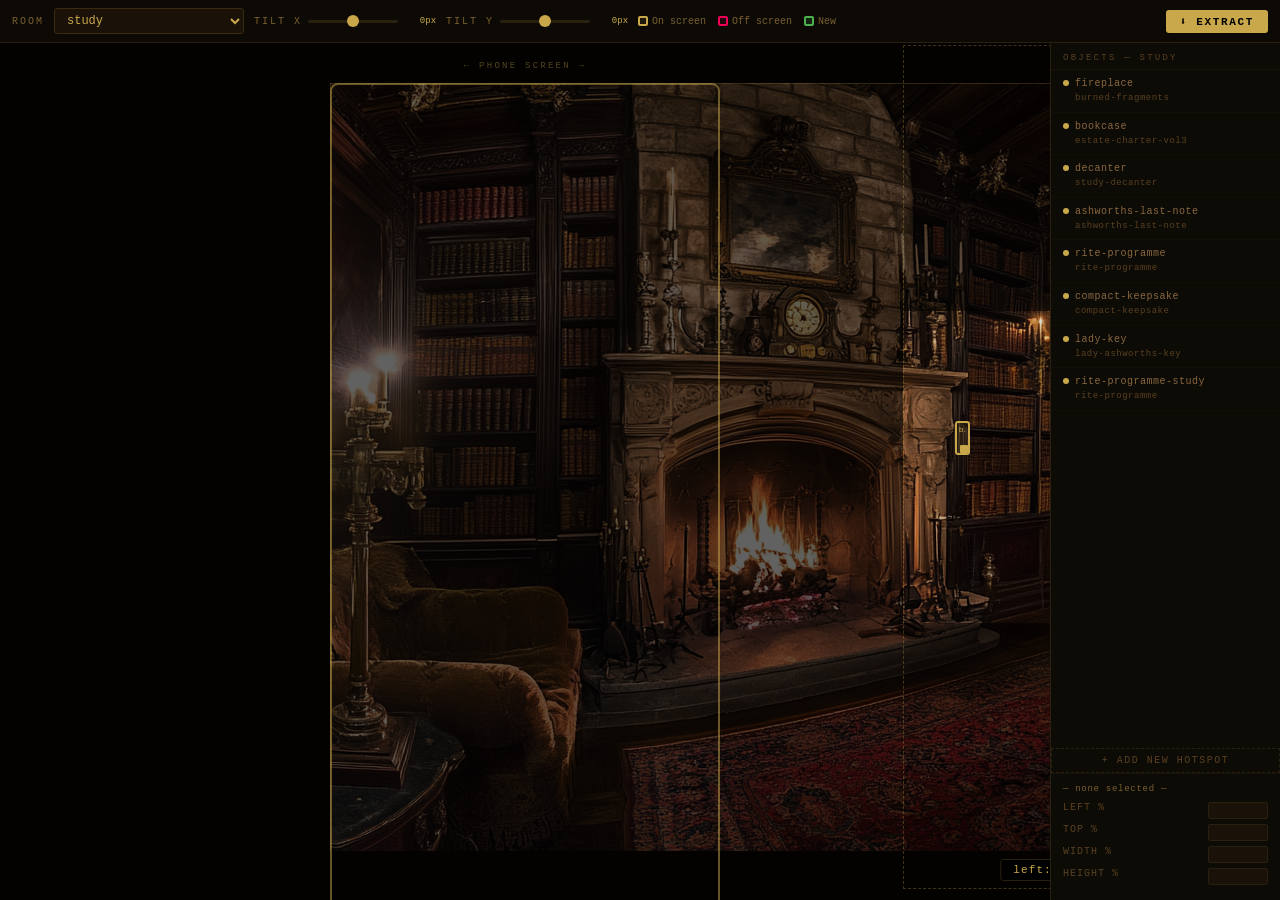
<file: nocturne-calibrator.html>
<!DOCTYPE html>
<html lang="en">
<head>
<meta charset="UTF-8">
<meta name="viewport" content="width=device-width, initial-scale=1.0">
<title>Nocturne — Hotspot Calibrator</title>
<style>
  * { box-sizing: border-box; margin: 0; padding: 0; }
  body {
    font-family: 'Courier New', monospace;
    background: #080604;
    color: #c9a84c;
    height: 100vh;
    display: flex;
    flex-direction: column;
    overflow: hidden;
  }

  #toolbar {
    display: flex; align-items: center; gap: 10px; padding: 8px 12px;
    background: #0d0a05; border-bottom: 1px solid #2a2010;
    flex-shrink: 0; flex-wrap: wrap; z-index: 10;
  }
  #toolbar label { font-size: 10px; letter-spacing: 0.2em; color: #7a6030; text-transform: uppercase; }
  #room-select {
    background: #1a1208; border: 1px solid #3a2a10; color: #c9a84c;
    font-family: inherit; font-size: 12px; padding: 4px 8px; border-radius: 3px;
  }

  /* Gyro simulator slider */
  .gyro-control { display: flex; align-items: center; gap: 6px; }
  .gyro-control label { font-size: 9px; color: #5a4020; letter-spacing: 0.15em; white-space: nowrap; }
  input[type=range] {
    -webkit-appearance: none; width: 90px; height: 3px;
    background: #2a2010; border-radius: 2px; outline: none;
  }
  input[type=range]::-webkit-slider-thumb {
    -webkit-appearance: none; width: 12px; height: 12px;
    background: #c9a84c; border-radius: 50%; cursor: pointer;
  }
  #gyro-x-val, #gyro-y-val {
    font-size: 9px; color: #c9a84c; width: 32px; text-align: right;
  }

  .legend { display: flex; gap: 12px; align-items: center; font-size: 10px; color: #7a6030; }
  .leg { display: flex; align-items: center; gap: 4px; }
  .leg-box { width: 10px; height: 10px; border: 2px solid; border-radius: 2px; }
  .leg-box.visible { border-color: #c9a84c; background: rgba(201,168,76,0.1); }
  .leg-box.offscreen { border-color: #e05; background: rgba(220,0,80,0.1); }
  .leg-box.new { border-color: #4caf50; background: rgba(76,175,80,0.15); }

  #extract-btn {
    margin-left: auto; padding: 5px 14px; background: #c9a84c; color: #000;
    border: none; font-family: inherit; font-size: 11px; letter-spacing: 0.15em;
    cursor: pointer; border-radius: 3px; text-transform: uppercase; font-weight: bold;
  }
  #extract-btn:hover { background: #e0c060; }

  #main { flex: 1; display: flex; min-height: 0; overflow: hidden; }

  /* Room outer — scrollable canvas area */
  #room-outer {
    flex: 1; display: flex; align-items: flex-start; justify-content: center;
    background: #030201; overflow: auto; padding: 40px;
    position: relative;
  }

  /* Phone frame */
  #phone-frame {
    position: relative; flex-shrink: 0;
    width: 390px;
    /* Phone extends taller to show off-screen area */
  }

  /* The viewport — what player sees */
  #viewport-indicator {
    position: absolute;
    top: 0; left: 0;
    width: 390px; height: 844px;
    border: 2px solid rgba(201,168,76,0.5);
    border-radius: 8px;
    pointer-events: none;
    z-index: 20;
  }

  /* Screen label */
  #screen-label {
    position: absolute;
    top: -22px; left: 0; right: 0;
    text-align: center;
    font-size: 9px; letter-spacing: 0.25em;
    color: rgba(201,168,76,0.4);
    text-transform: uppercase;
  }

  /* The room container — wider + taller than viewport to allow off-screen placement */
  #room-container {
    position: relative;
    /* Sized by JS after image loads to match natural image dimensions */
    background: #000;
    cursor: crosshair;
    display: inline-block;
  }

  /* Room image fills the container */
  #room-img {
    position: absolute;
    top: 0; left: 0;
    width: auto; height: auto;
    max-width: none; max-height: none;
    opacity: 0.85;
    display: block;
  }

  /* Gyro preview layer — moves with simulated tilt */
  #gyro-layer {
    position: absolute;
    inset: 0;
    transition: transform 100ms linear;
    will-change: transform;
  }

  /* Dim overlay outside viewport bounds */
  .dim-overlay {
    position: absolute;
    background: rgba(0,0,0,0.55);
    pointer-events: none;
    z-index: 5;
  }
  #dim-left  { top: 0; bottom: 0; left: 0; width: 195px; }
  #dim-right { top: 0; bottom: 0; right: 0; width: 195px; }
  #dim-top   { top: 0; left: 195px; right: 195px; height: 228px; }
  #dim-bottom{ bottom: 0; left: 195px; right: 195px; height: 228px; }

  /* Viewport border inside container */
  #viewport-box {
    position: absolute;
    left: 195px; top: 228px;
    width: 390px; height: 844px;
    border: 1px dashed rgba(201,168,76,0.3);
    pointer-events: none;
    z-index: 6;
  }

  .hotspot {
    position: absolute;
    border: 2px solid #c9a84c;
    background: rgba(201,168,76,0.12);
    cursor: move; user-select: none; border-radius: 3px;
    display: flex; align-items: flex-start; justify-content: flex-start; padding: 2px;
    z-index: 10;
  }
  .hotspot.offscreen {
    border-color: #e05;
    background: rgba(220,0,80,0.12);
  }
  .hotspot.new-item { border-color: #4caf50; background: rgba(76,175,80,0.12); }
  .hotspot.selected { box-shadow: 0 0 0 2px rgba(255,255,255,0.4); }

  .hs-label {
    font-size: 8px; color: #c9a84c; letter-spacing: 0.04em; line-height: 1.2;
    pointer-events: none; max-width: 90px; overflow: hidden;
    white-space: nowrap; text-overflow: ellipsis;
  }
  .hotspot.offscreen .hs-label { color: #ff4477; }
  .hotspot.new-item .hs-label { color: #4caf50; }

  .resize-handle {
    position: absolute; bottom: 0; right: 0;
    width: 8px; height: 8px;
    background: #c9a84c; cursor: se-resize; border-radius: 1px;
  }
  .hotspot.offscreen .resize-handle { background: #e05; }

  #crosshair-h { position: absolute; left: 0; right: 0; height: 1px; background: rgba(201,168,76,0.2); pointer-events: none; z-index: 15; }
  #crosshair-v { position: absolute; top: 0; bottom: 0; width: 1px; background: rgba(201,168,76,0.2); pointer-events: none; z-index: 15; }

  #coords-bar {
    position: absolute;
    bottom: 232px; left: 50%; transform: translateX(-50%);
    background: rgba(0,0,0,0.9); border: 1px solid #2a2010;
    color: #c9a84c; font-size: 11px; padding: 4px 12px; border-radius: 3px;
    pointer-events: none; letter-spacing: 0.1em; z-index: 20; white-space: nowrap;
  }

  /* Sidebar */
  #sidebar {
    width: 230px; background: #0d0b06; border-left: 1px solid #2a2010;
    display: flex; flex-direction: column; overflow: hidden; flex-shrink: 0;
  }
  #sidebar-title {
    font-size: 9px; letter-spacing: 0.25em; color: #5a4020;
    padding: 10px 12px 6px; text-transform: uppercase;
    border-bottom: 1px solid #1a1208;
  }
  #obj-list { flex: 1; overflow-y: auto; }
  .obj-row {
    padding: 7px 12px; cursor: pointer; border-bottom: 1px solid #111008;
    font-size: 10px; color: #8a6840; letter-spacing: 0.05em; line-height: 1.4;
    display: flex; align-items: flex-start; gap: 6px;
  }
  .obj-row:hover { background: #1a1208; color: #c9a84c; }
  .obj-row.active { background: #1f1505; color: #c9a84c; border-left: 2px solid #c9a84c; padding-left: 10px; }
  .obj-row.offscreen-item { color: #ff4477; }
  .obj-row.offscreen-item.active { border-left-color: #ff4477; }
  .obj-row.new-item { color: #4caf50; }
  .obj-dot { width: 6px; height: 6px; border-radius: 50%; background: #c9a84c; flex-shrink: 0; margin-top: 3px; }
  .obj-dot.new { background: #4caf50; }
  .obj-dot.offscreen { background: #e05; }
  .obj-name { flex: 1; }
  .obj-item { font-size: 9px; color: #5a4020; margin-top: 1px; }

  /* Off-screen badge */
  .offscreen-badge {
    font-size: 8px; background: rgba(220,0,80,0.2); color: #ff4477;
    padding: 1px 5px; border-radius: 2px; letter-spacing: 0.1em;
    margin-top: 2px; display: inline-block;
  }

  #selected-panel {
    border-top: 1px solid #1a1208; padding: 10px 12px; font-size: 10px; flex-shrink: 0;
  }
  #selected-panel .field { display: flex; justify-content: space-between; margin-bottom: 5px; }
  #selected-panel .field label { color: #5a4020; letter-spacing: 0.1em; }
  #selected-panel .field input {
    width: 60px; background: #1a1208; border: 1px solid #2a2010; color: #c9a84c;
    font-family: inherit; font-size: 10px; padding: 2px 4px; text-align: right; border-radius: 2px;
  }
  #selected-id { font-size: 9px; color: #7a6030; margin-bottom: 8px; letter-spacing: 0.08em; word-break: break-all; }

  /* Off-screen info */
  #offscreen-info {
    font-size: 9px; color: #ff4477; margin-bottom: 8px;
    letter-spacing: 0.08em; display: none;
    background: rgba(220,0,80,0.08); padding: 4px 6px; border-radius: 3px;
    border: 1px solid rgba(220,0,80,0.2);
  }

  #output-panel {
    background: #050403; border-top: 1px solid #1a1208;
    padding: 0; max-height: 140px; overflow-y: auto; flex-shrink: 0; display: none;
  }
  #output-panel pre {
    font-size: 10px; color: #8a9; padding: 10px 12px;
    white-space: pre-wrap; word-break: break-all; line-height: 1.5;
  }

  /* Add new hotspot btn */
  #add-btn {
    width: 100%; padding: 6px; background: transparent;
    border: 1px dashed #2a2010; color: #5a4020;
    font-family: inherit; font-size: 10px; letter-spacing: 0.15em;
    cursor: pointer; text-transform: uppercase;
  }
  #add-btn:hover { border-color: #4caf50; color: #4caf50; }
</style>
</head>
<body>

<div id="toolbar">
  <label>Room</label>
  <select id="room-select"></select>

  <div class="gyro-control">
    <label>TILT X</label>
    <input type="range" id="gyro-x" min="-160" max="160" value="0" step="1">
    <span id="gyro-x-val">0px</span>
  </div>
  <div class="gyro-control">
    <label>TILT Y</label>
    <input type="range" id="gyro-y" min="-40" max="40" value="0" step="1">
    <span id="gyro-y-val">0px</span>
  </div>

  <div class="legend">
    <div class="leg"><div class="leg-box visible"></div><span>On screen</span></div>
    <div class="leg"><div class="leg-box offscreen"></div><span>Off screen</span></div>
    <div class="leg"><div class="leg-box new"></div><span>New</span></div>
  </div>

  <button id="extract-btn">⬇ Extract</button>
</div>

<div id="main">
  <div id="room-outer">
    <div id="phone-frame">
      <div id="screen-label">← phone screen →</div>
      <div id="viewport-indicator"></div>

      <div id="room-container">
        <img id="room-img" src="" alt="">

        <!-- Dim overlays outside viewport -->
        <div class="dim-overlay" id="dim-left"></div>
        <div class="dim-overlay" id="dim-right"></div>
        <div class="dim-overlay" id="dim-top"></div>
        <div class="dim-overlay" id="dim-bottom"></div>
        <div id="viewport-box"></div>

        <div id="gyro-layer">
          <!-- hotspots injected here -->
        </div>

        <div id="crosshair-h"></div>
        <div id="crosshair-v"></div>
        <div id="coords-bar">left: 0.0% &nbsp; top: 0.0%</div>
      </div>
    </div>
  </div>

  <div id="sidebar">
    <div id="sidebar-title">Objects — <span id="room-label">—</span></div>
    <div id="obj-list"></div>
    <button id="add-btn">+ Add New Hotspot</button>
    <div id="selected-panel">
      <div id="selected-id">— none selected —</div>
      <div id="offscreen-info">⚠ OFF SCREEN — hidden until tilted</div>
      <div class="field"><label>LEFT %</label><input id="f-left" type="number" step="0.1" min="-100" max="200"></div>
      <div class="field"><label>TOP %</label><input id="f-top" type="number" step="0.1" min="-100" max="200"></div>
      <div class="field"><label>WIDTH %</label><input id="f-width" type="number" step="0.1" min="1" max="100"></div>
      <div class="field"><label>HEIGHT %</label><input id="f-height" type="number" step="0.1" min="1" max="100"></div>
    </div>
    <div id="output-panel">
      <pre id="output-text"></pre>
      <div style="display:flex;">
        <button id="copy-btn" style="flex:1;background:#c9a84c;border:none;color:#000;font-family:inherit;font-size:10px;padding:7px;cursor:pointer;letter-spacing:0.15em;font-weight:bold;">COPY</button>
        <button id="close-output" style="width:60px;background:#1a1208;border:none;border-left:1px solid #2a2010;color:#5a4020;font-family:inherit;font-size:10px;padding:7px;cursor:pointer;">CLOSE</button>
      </div>
    </div>
  </div>
</div>

<script>
const ASSET_BASE = 'https://markthinhle-boop.github.io/nocturne-midnight-estate/assets/';

const ROOM_BGS = {
  'foyer':             'room/nocturne-room-foyer-bg.png',
  'gallery':           'room/nocturne-room-gallery-bg.jpg',
  'study':             'room/nocturne-room-study-bg.png',
  'archive-path':      'room/nocturne-room-archive-path-bg.png',
  'terrace':           'room/nocturne-room-terrace-bg.jpg',
  'ballroom':          'room/nocturne-room-ballroom-bg.png',
  'balcony':           'room/nocturne-room-balcony-bg.png',
  'antechamber':       'room/nocturne-room-antechamber-bg.jpg',
  'stage':             'room/nocturne-room-stage-bg.jpg',
  'library':           'room/nocturne-room-library-bg.jpg',
  'physicians':        'room/nocturne-room-physicians-bg.png',
  'smoking':           'room/nocturne-room-smoking-bg.jpg',
  'vault':             'room/nocturne-room-vault-bg.jpg',
  'wine-cellar':       'room/nocturne-room-wine-cellar-bg.jpg',
  'maids-quarters':    'room/nocturne-room-maids-quarters-bg.png',
  'groundskeeper-cottage': 'room/nocturne-room-groundskeeper-cottage-bg.png',
  'c1-arrival':        'room/nocturne-room-c1-antechamber.png',
  'c3-original':       'room/nocturne-room-c3-original-bg.jpg',
  'c5-correspondence': 'room/nocturne-room-c5-correspondence-bg.jpg',
  'c6-tunnel':         'room/nocturne-room-c6-tunnel-bg.jpg',
  'c7-study':          'room/nocturne-room-c7-study-bg.jpg',
  'c8-gallery':        'room/nocturne-room-c8-gallery-bg.jpg',
};

const NEW_ITEMS = new Set([]);

const HOTSPOTS = {
  "balcony-mask-obj":    { room:"balcony",      item:"surgeons-mask",             left:22.0, top:76.0, width:8.7,  height:3.3, label:"Something on the balcony floor" },
  "balcony-case-obj":    { room:"balcony",      item:"balcony-case",              left:62.1, top:75.5, width:6.1,  height:3.8, label:"A medical bag on the balcony floor" },
  "vault-panel":         { room:"vault",        item:null,                        left:34.9, top:48.3, width:14.1, height:2.6, label:"A stone panel in the left wall" },
  "vault-bookshelf-safe":{ room:"vault",        item:null,                        left:76.6, top:43.8, width:18.1, height:3.9, label:"Floor to ceiling. Bond records" },
  "tunnel-door":         { room:"wine-cellar",  item:null,                        left:61.6, top:32.1, width:10.3, height:8.8, label:"A door in the stone wall" },
  "estate-flower-obj":   { room:"foyer",        item:"estate-flower",             left:64.1, top:52.8, width:3.7,  height:3.1, label:"A white flower" },
  "curators-note-obj":   { room:"foyer",        item:"curators-note",             left:77.8, top:52.8, width:4.8,  height:3.3, label:"A note on the invitation stand" },
  "ashworth-seal-obj":   { room:"ballroom",     item:"ashworth-seal",             left:74.5, top:81.5, width:5.2,  height:4.5, label:"Something on the floor near the lectern" },
  "northcott-log-obj":   { room:"foyer",        item:"northcott-notebook",        left:67.6, top:60.1, width:4.0,  height:4.0, label:"Northcott's notebook" },
  "candle-request-obj":  { room:"foyer",        item:"candle-request-note",       left:72.0, top:52.8, width:3.5,  height:3.2, label:"A slip of paper" },
  "northcott-arrival-obj":{ room:"foyer",       item:"northcott-arrival-record",  left:74.8, top:59.8, width:4.0,  height:4.0, label:"A leather-bound record" },
  "unsigned-letter-obj": { room:"foyer",        item:"unsigned-letter",           left:78.5, top:48.0, width:4.5,  height:3.5, label:"An unsigned letter" },
  "northcott-placement-obj":{ room:"antechamber", item:"northcott-placement-letter", left:13.7, top:65.5, width:4.0, height:4.0, label:"A sealed envelope" },
  "guest-book-obj":      { room:"gallery",      item:"guest-book",                left:70.0, top:46.5, width:4.0,  height:4.0, label:"The guest book" },
  "fireplace-obj":       { room:"study",        item:"burned-fragments",          left:54.0, top:52.6, width:9.6,  height:2.4, label:"The fireplace" },
  "bookcase-obj":        { room:"study",        item:"estate-charter-vol3",       left:13.3, top:44.6, width:4.0,  height:4.0, label:"Bookcase" },
  "decanter-obj":        { room:"study",        item:"study-decanter",            left:93.2, top:64.5, width:4.0,  height:4.0, label:"Decanter on desk" },
  "ashworths-last-note-obj":{ room:"study",     item:"ashworths-last-note",       left:75.1, top:60.3, width:4.0,  height:4.0, label:"Note on mantelpiece" },
  "rite-programme-obj":  { room:"study",        item:"rite-programme",            left:66.8, top:41.2, width:4.0,  height:4.0, label:"Rite programme" },
  "compact-keepsake-obj":{ room:"study",        item:"compact-keepsake",          left:42.0, top:65.0, width:6.0,  height:4.0, label:"Correspondence drawer" },
  "lady-key-obj":        { room:"study",        item:"lady-ashworths-key",        left:82.9, top:61.7, width:4.0,  height:4.0, label:"Key on mantelpiece" },
  "lady-letter-obj":     { room:"library",      item:"lady-ashworth-letter",      left:3.6,  top:60.2, width:4.0,  height:4.0, label:"Letter on reading table" },
  "archive-case-3":      { room:"archive-path", item:"unsigned-letter",           left:14.9, top:34.0, width:4.0,  height:4.0, label:"Archive Case 3" },
  "case-3-wrapper-obj":  { room:"archive-path", item:"case-3-wrapper",            left:25.9, top:47.6, width:4.0,  height:4.0, label:"Case 3 wrapper" },
  "voss-notes-obj":      { room:"archive-path", item:"voss-notes",                left:7.2,  top:66.5, width:4.0,  height:4.0, label:"Miss Voss's working notes" },
  "archive-filing-notes-obj":{ room:"archive-path", item:"archive-filing-notes",  left:2.9,  top:31.1, width:4.0,  height:4.0, label:"Archive filing notes" },
  "leather-document-roll-obj":{ room:"archive-path", item:"leather-document-roll", left:6.3, top:48.2, width:4.0,  height:4.0, label:"Leather document roll" },
  "lectern-pen-obj":     { room:"ballroom",     item:"lectern-pen",               left:82.5, top:81.9, width:5.5,  height:3.6, label:"Fountain pen on lectern" },
  "candle-iron-obj":     { room:"ballroom",     item:"candle-iron",               left:48.0, top:84.0, width:5.0,  height:3.0, label:"Candle iron near body" },
  "terrace-map-obj":     { room:"terrace",      item:"terrace-garden-map",        left:1.9,  top:62.0, width:4.0,  height:4.0, label:"Garden map" },
  "ballroom-programme-obj":{ room:"ballroom",   item:"ballroom-programme",        left:91.8, top:81.6, width:5.5,  height:4.0, label:"Rite programme dropped" },
  "writing-case-obj":    { room:"antechamber",  item:"writing-case-evidence",     left:4.9,  top:66.0, width:4.0,  height:4.0, label:"Leather writing case" },
  "gloves-obj":          { room:"antechamber",  item:"gloves-evidence",           left:86.0, top:65.6, width:4.0,  height:4.0, label:"Formal gloves" },
  "bond-record-vol-obj": { room:"library",      item:"bond-record-volume",        left:13.7, top:59.2, width:4.0,  height:4.0, label:"Bond record volume" },
  "warning-note-obj":    { room:"library",      item:"warning-note",              left:95.0, top:66.3, width:4.0,  height:4.0, label:"Sealed note" },
  "debt-record-obj":     { room:"library",      item:"debt-record",               left:89.3, top:61.2, width:4.0,  height:4.0, label:"Debt record" },
  "appointment-book-obj":{ room:"physicians",   item:"appointment-book",          left:33.3, top:59.8, width:4.0,  height:4.0, label:"Crane's appointment book" },
  "curators-document-obj":{ room:"physicians",  item:"curators-document",         left:53.0, top:58.7, width:4.0,  height:4.0, label:"Curator's document" },
  "vault-door-obj":      { room:"smoking",      item:null,                        left:82.2, top:26.1, width:6.8,  height:4.2, label:"Door at far end" },
  "baron-papers-obj":    { room:"smoking",      item:"barons-real-origins",       left:36.4, top:43.1, width:4.0,  height:4.0, label:"Baron's papers" },
  "ashtray-obj":         { room:"smoking",      item:"ashtray",                   left:73.3, top:68.0, width:4.0,  height:4.0, label:"Crystal ashtray" },
  "correspondence-obj":  { room:"smoking",      item:"ashworths-sunday-letter",   left:19.6, top:42.7, width:4.0,  height:4.0, label:"Ashworth letter" },
  "barons-file-obj":     { room:"smoking",      item:"barons-incomplete-file",    left:16.2, top:63.5, width:4.0,  height:4.0, label:"Baron's file" },
  "smoking-letters-obj": { room:"smoking",      item:"smoking-letters",           left:6.7,  top:42.7, width:4.0,  height:4.0, label:"Correspondence bundle" },
  "baron-channel-obj":   { room:"archive-path", item:"baron-compact-channel",     left:15.3, top:62.2, width:4.0,  height:4.0, label:"Channel notebook" },
  "baron-window-obj":    { room:"library",      item:"baron-study-observation",   left:0.0,  top:34.6, width:4.0,  height:4.0, label:"Notepad on reading table" },
  "arrangement-files-obj":{ room:"vault",       item:"arrangement-files",         left:5.5,  top:55.3, width:4.0,  height:4.0, label:"Arrangement files" },
  "steward-bond-obj":    { room:"vault",        item:"steward-bond",              left:36.9, top:62.3, width:8.4,  height:4.1, label:"Bond document" },
  "surgeons-licensing-record-obj":{ room:"vault", item:"surgeons-licensing-record", left:12.0, top:62.0, width:5.0, height:4.0, label:"Surgeon's licensing record" },
  "original-agreement-obj":{ room:"c3-original", item:"original-agreement",       left:48.4, top:53.8, width:4.0,  height:4.0, label:"Founding agreement" },
  "buried-bonds-obj":    { room:"vault",        item:"buried-bonds-comparison",   left:91.4, top:55.8, width:4.0,  height:4.0, label:"Document on lower shelf" },
  "letter-shelves-obj":  { room:"c5-correspondence", item:"conspirator-letters",  left:9.7,  top:60.6, width:4.0,  height:4.0, label:"Forty years of letters" },
  "unsealed-letter-obj": { room:"c5-correspondence", item:"unsealed-letter",      left:10.2, top:70.9, width:4.0,  height:4.0, label:"Unsealed letter" },
  "stone-marker-obj":    { room:"c6-tunnel",    item:"keystone-rubbing",          left:77.6, top:50.8, width:4.0,  height:4.0, label:"Stone marker" },
  "full-desk-c7-obj":    { room:"c7-study",     item:null,                        left:22.0, top:62.0, width:8.0,  height:6.0, label:"Two documents on desk" },
  "testimonies-wall-obj":{ room:"library",      item:"witness-testimony",         left:7.1,  top:54.6, width:4.0,  height:4.0, label:"Bound collection" },
  "planning-document-obj":{ room:"archive-path", item:"planning-document",        left:85.9, top:66.2, width:4.0,  height:4.0, label:"Planning document" },
  "compact-verdict-obj": { room:"c8-gallery",   item:"compact-verdict",           left:50.0, top:62.0, width:4.0,  height:4.0, label:"Formal judgment document" },
  "hatch-plain-mask-obj":{ room:"groundskeeper-cottage", item:"plain-mask",       left:75.0, top:30.0, width:5.0,  height:5.0, label:"Plain mask on wall hook" },
  "garden-bench-obj":    { room:"terrace",      item:null,                        left:15.0, top:70.0, width:8.0,  height:6.0, label:"Garden bench below balcony" },
  "northcott-candelabra-note-obj":{ room:"ballroom", item:null,                   left:55.0, top:65.0, width:7.0,  height:5.0, label:"Candelabra notation" },
  "rite-programme-study-obj":{ room:"study",    item:"rite-programme",            left:66.8, top:41.2, width:4.0,  height:4.0, label:"Rite programme — study" },
};

// ── STATE ─────────────────────────────────────────────────────
// Container dimensions
const CONT_W = 780;
const CONT_H = 1300;
const VP_LEFT = 195;   // viewport left offset in container
const VP_TOP  = 228;   // viewport top offset in container
const VP_W    = 390;
const VP_H    = 844;

let currentRoom = 'study';
let selectedId = null;
let positions = {};
let newItems = new Set(NEW_ITEMS);
let gyroX = 0, gyroY = 0;

Object.entries(HOTSPOTS).forEach(([id, h]) => {
  positions[id] = { left: h.left, top: h.top, width: h.width, height: h.height };
});

// ── ELEMENTS ──────────────────────────────────────────────────
const roomSelect  = document.getElementById('room-select');
const roomImg     = document.getElementById('room-img');
const roomContainer = document.getElementById('room-container');
const gyroLayer   = document.getElementById('gyro-layer');
const objList     = document.getElementById('obj-list');
const coordsBar   = document.getElementById('coords-bar');
const chH         = document.getElementById('crosshair-h');
const chV         = document.getElementById('crosshair-v');
const fLeft       = document.getElementById('f-left');
const fTop        = document.getElementById('f-top');
const fWidth      = document.getElementById('f-width');
const fHeight     = document.getElementById('f-height');
const selectedIdEl = document.getElementById('selected-id');
const outputPanel = document.getElementById('output-panel');
const outputText  = document.getElementById('output-text');
const offscreenInfo = document.getElementById('offscreen-info');
const gyroXSlider = document.getElementById('gyro-x');
const gyroYSlider = document.getElementById('gyro-y');
const gyroXVal    = document.getElementById('gyro-x-val');
const gyroYVal    = document.getElementById('gyro-y-val');

// ── ROOM SELECT ───────────────────────────────────────────────
const rooms = [...new Set(Object.values(HOTSPOTS).map(h => h.room))].sort();
rooms.forEach(r => {
  const opt = document.createElement('option');
  opt.value = r; opt.textContent = r;
  roomSelect.appendChild(opt);
});
roomSelect.value = currentRoom;

// ── GYRO PREVIEW ─────────────────────────────────────────────
gyroXSlider.addEventListener('input', () => {
  gyroX = parseInt(gyroXSlider.value);
  gyroXVal.textContent = gyroX + 'px';
  applyGyroPreview();
  updateOffscreenStates();
});
gyroYSlider.addEventListener('input', () => {
  gyroY = parseInt(gyroYSlider.value);
  gyroYVal.textContent = gyroY + 'px';
  applyGyroPreview();
  updateOffscreenStates();
});

function applyGyroPreview() {
  // Move the gyro-layer (hotspots) with tilt — same as game
  gyroLayer.style.transform = `translate(${gyroX}px, ${gyroY}px)`;
}

// ── IS OFF SCREEN ─────────────────────────────────────────────
// An object is "off screen" if its position in container coords
// falls outside the viewport bounds (before gyro offset).
// left/top are percentages of the CONTAINER (780x1300).
function isOffScreen(id) {
  const pos = positions[id];
  return pos.left < 0 || pos.left > 100 || pos.top < 0 || pos.top > 100;
}

// ── HOTSPOT PIXEL POSITION ────────────────────────────────────
// Hotspots are positioned as % of the viewport (390x844).
// In the calibrator, the viewport starts at (VP_LEFT, VP_TOP) in the container.
// So pixel position in container = VP_LEFT + (left/100)*VP_W
function hsContainerPos(id) {
  const pos = positions[id];
  const vpL = window._vpLeft || VP_LEFT;
  const vpT = window._vpTop  || VP_TOP;
  const px = vpL + (pos.left / 100) * VP_W;
  const py = vpT + (pos.top  / 100) * VP_H;
  const pw = (pos.width  / 100) * VP_W;
  const ph = (pos.height / 100) * VP_H;
  return { px, py, pw, ph };
}

// ── LOAD ROOM ─────────────────────────────────────────────────
function loadRoom(roomId) {
  currentRoom = roomId;
  selectedId = null;
  gyroX = 0; gyroY = 0;
  gyroXSlider.value = 0; gyroYSlider.value = 0;
  gyroXVal.textContent = '0px'; gyroYVal.textContent = '0px';
  applyGyroPreview();
  updateSelectedPanel();
  document.getElementById('room-label').textContent = roomId;

  const bg = ROOM_BGS[roomId];
  if (bg) {
    roomImg.onload = () => {
      const imgW = roomImg.naturalWidth;
      const imgH = roomImg.naturalHeight;

      // Size container to full image
      roomContainer.style.width  = imgW + 'px';
      roomContainer.style.height = imgH + 'px';

      // Phone overlay centered on image
      // VP_LEFT/VP_TOP = where viewport starts within the image
      const vpL = Math.round((imgW - VP_W) / 2);
      const vpT = Math.round((imgH - VP_H) / 2);
      window._vpLeft = vpL;
      window._vpTop  = vpT;

      // Update dim overlays
      document.getElementById('dim-left').style.cssText  = `top:0;bottom:0;left:0;width:${vpL}px;`;
      document.getElementById('dim-right').style.cssText = `top:0;bottom:0;right:0;width:${imgW-vpL-VP_W}px;`;
      document.getElementById('dim-top').style.cssText   = `top:0;left:${vpL}px;width:${VP_W}px;height:${vpT}px;`;
      document.getElementById('dim-bottom').style.cssText= `bottom:0;left:${vpL}px;width:${VP_W}px;height:${imgH-vpT-VP_H}px;`;

      // Viewport box
      const vb = document.getElementById('viewport-box');
      vb.style.left   = vpL + 'px';
      vb.style.top    = vpT + 'px';
      vb.style.width  = VP_W + 'px';
      vb.style.height = VP_H + 'px';

      // Coords bar
      document.getElementById('coords-bar').style.cssText = `position:absolute;bottom:${imgH-vpT-VP_H+8}px;left:50%;transform:translateX(-50%);background:rgba(0,0,0,0.9);border:1px solid #2a2010;color:#c9a84c;font-size:11px;padding:4px 12px;border-radius:3px;pointer-events:none;letter-spacing:0.1em;z-index:20;white-space:nowrap;`;

      renderSidebar();
      renderHotspots();
    };
    roomImg.onerror = () => { roomImg.style.display = 'none'; };
    roomImg.src = ASSET_BASE + bg;
    roomImg.style.display = 'block';
  } else {
    roomImg.style.display = 'none';
    renderSidebar();
    renderHotspots();
  }
}

roomSelect.addEventListener('change', () => loadRoom(roomSelect.value));

// ── SIDEBAR ───────────────────────────────────────────────────
function renderSidebar() {
  objList.innerHTML = '';
  const roomObjs = Object.entries(HOTSPOTS).filter(([,h]) => h.room === currentRoom);
  if (roomObjs.length === 0) {
    objList.innerHTML = '<div style="padding:12px;font-size:10px;color:#3a2a10;">No objects in this room</div>';
    return;
  }
  roomObjs.forEach(([id]) => {
    const isNew = newItems.has(id);
    const offscreen = isOffScreen(id);
    const row = document.createElement('div');
    row.id = 'row-' + id;
    row.className = 'obj-row' + (isNew ? ' new-item' : '') + (offscreen ? ' offscreen-item' : '') + (id === selectedId ? ' active' : '');
    row.innerHTML = `
      <div class="obj-dot${isNew ? ' new' : ''}${offscreen ? ' offscreen' : ''}"></div>
      <div class="obj-name">
        ${id.replace('-obj','')}
        <div class="obj-item">${HOTSPOTS[id].item || '(no item)'}</div>
        ${offscreen ? '<span class="offscreen-badge">OFF SCREEN</span>' : ''}
      </div>`;
    row.addEventListener('click', () => selectObj(id));
    objList.appendChild(row);
  });
}

function updateOffscreenStates() {
  const roomObjs = Object.entries(HOTSPOTS).filter(([,h]) => h.room === currentRoom);
  roomObjs.forEach(([id]) => {
    const el = document.getElementById('hs-' + id);
    if (el) el.classList.toggle('offscreen', isOffScreen(id));
    const row = document.getElementById('row-' + id);
    if (row) row.classList.toggle('offscreen-item', isOffScreen(id));
  });
}

// ── HOTSPOTS RENDER ───────────────────────────────────────────
function renderHotspots() {
  gyroLayer.querySelectorAll('.hotspot').forEach(el => el.remove());
  const roomObjs = Object.entries(HOTSPOTS).filter(([,h]) => h.room === currentRoom);
  roomObjs.forEach(([id]) => createHotspotEl(id));
}

function createHotspotEl(id) {
  const isNew = newItems.has(id);
  const offscreen = isOffScreen(id);

  const el = document.createElement('div');
  el.className = 'hotspot' + (isNew ? ' new-item' : '') + (offscreen ? ' offscreen' : '') + (id === selectedId ? ' selected' : '');
  el.id = 'hs-' + id;

  // Position in px relative to gyro-layer (which is positioned in container)
  const { px, py, pw, ph } = hsContainerPos(id);
  el.style.left   = px + 'px';
  el.style.top    = py + 'px';
  el.style.width  = pw + 'px';
  el.style.height = ph + 'px';

  const label = document.createElement('div');
  label.className = 'hs-label';
  label.textContent = id.replace('-obj','');
  el.appendChild(label);

  const resizeHandle = document.createElement('div');
  resizeHandle.className = 'resize-handle';
  el.appendChild(resizeHandle);

  // ── DRAG MOVE ─────────────────────────────────────────────
  el.addEventListener('mousedown', (e) => {
    if (e.target === resizeHandle) return;
    e.preventDefault();
    selectObj(id);
    const startX = e.clientX, startY = e.clientY;
    const startLeft = positions[id].left, startTop = positions[id].top;

    const onMove = (e) => {
      const dx = (e.clientX - startX) / VP_W * 100;
      const dy = (e.clientY - startY) / VP_H * 100;
      positions[id].left = parseFloat((startLeft + dx).toFixed(1));
      positions[id].top  = parseFloat((startTop  + dy).toFixed(1));
      updateHotspotEl(id);
      updateSelectedPanel();
      updateOffscreenStates();
    };
    const onUp = () => {
      document.removeEventListener('mousemove', onMove);
      document.removeEventListener('mouseup', onUp);
      renderSidebar();
    };
    document.addEventListener('mousemove', onMove);
    document.addEventListener('mouseup', onUp);
  });

  // ── RESIZE ────────────────────────────────────────────────
  resizeHandle.addEventListener('mousedown', (e) => {
    e.preventDefault(); e.stopPropagation();
    selectObj(id);
    const rStartX = e.clientX, rStartY = e.clientY;
    const rStartW = positions[id].width, rStartH = positions[id].height;

    const onMove = (e) => {
      const dw = (e.clientX - rStartX) / VP_W * 100;
      const dh = (e.clientY - rStartY) / VP_H * 100;
      positions[id].width  = Math.max(1, parseFloat((rStartW + dw).toFixed(1)));
      positions[id].height = Math.max(1, parseFloat((rStartH + dh).toFixed(1)));
      updateHotspotEl(id);
      updateSelectedPanel();
    };
    const onUp = () => {
      document.removeEventListener('mousemove', onMove);
      document.removeEventListener('mouseup', onUp);
    };
    document.addEventListener('mousemove', onMove);
    document.addEventListener('mouseup', onUp);
  });

  gyroLayer.appendChild(el);
}

function updateHotspotEl(id) {
  const el = document.getElementById('hs-' + id);
  if (!el) return;
  const { px, py, pw, ph } = hsContainerPos(id);
  el.style.left   = px + 'px';
  el.style.top    = py + 'px';
  el.style.width  = pw + 'px';
  el.style.height = ph + 'px';
  el.classList.toggle('offscreen', isOffScreen(id));
}

// ── SELECT ────────────────────────────────────────────────────
function selectObj(id) {
  if (selectedId) {
    const prev = document.getElementById('hs-' + selectedId);
    if (prev) prev.classList.remove('selected');
  }
  selectedId = id;
  const el = document.getElementById('hs-' + id);
  if (el) el.classList.add('selected');
  renderSidebar();
  updateSelectedPanel();

  // Scroll sidebar to active row
  const row = document.getElementById('row-' + id);
  if (row) row.scrollIntoView({ block: 'nearest' });
}

function updateSelectedPanel() {
  if (!selectedId) {
    selectedIdEl.textContent = '— none selected —';
    offscreenInfo.style.display = 'none';
    [fLeft,fTop,fWidth,fHeight].forEach(f => f.value = '');
    return;
  }
  selectedIdEl.textContent = selectedId;
  const pos = positions[selectedId];
  fLeft.value   = pos.left;
  fTop.value    = pos.top;
  fWidth.value  = pos.width;
  fHeight.value = pos.height;
  offscreenInfo.style.display = isOffScreen(selectedId) ? 'block' : 'none';
}

[fLeft, fTop, fWidth, fHeight].forEach(f => {
  f.addEventListener('input', () => {
    if (!selectedId) return;
    positions[selectedId].left   = parseFloat(fLeft.value)   || 0;
    positions[selectedId].top    = parseFloat(fTop.value)    || 0;
    positions[selectedId].width  = parseFloat(fWidth.value)  || 4;
    positions[selectedId].height = parseFloat(fHeight.value) || 4;
    updateHotspotEl(selectedId);
    updateSelectedPanel();
    updateOffscreenStates();
  });
});

// ── CROSSHAIR + COORDS ────────────────────────────────────────
roomContainer.addEventListener('mousemove', (e) => {
  const rect = roomContainer.getBoundingClientRect();
  const x = e.clientX - rect.left;
  const y = e.clientY - rect.top;
  chH.style.top  = y + 'px';
  chV.style.left = x + 'px';

  // Convert container px to viewport % (what goes in engine.js)
  const vpX = ((x - (window._vpLeft||VP_LEFT)) / VP_W * 100).toFixed(1);
  const vpY = ((y - (window._vpTop||VP_TOP))  / VP_H * 100).toFixed(1);
  const offX = vpX < 0 || vpX > 100 ? ' ⚠ OFF' : '';
  const offY = vpY < 0 || vpY > 100 ? ' ⚠ OFF' : '';
  coordsBar.textContent = `left: ${vpX}%${offX}   top: ${vpY}%${offY}`;
});

// ── ADD NEW HOTSPOT ───────────────────────────────────────────
document.getElementById('add-btn').addEventListener('click', () => {
  const id = 'new-obj-' + Date.now();
  HOTSPOTS[id] = { room: currentRoom, item: null, left: 45, top: 45, width: 8, height: 6, label: 'New object' };
  positions[id] = { left: 45, top: 45, width: 8, height: 6 };
  newItems.add(id);
  createHotspotEl(id);
  renderSidebar();
  selectObj(id);
});

// ── EXTRACT ───────────────────────────────────────────────────
document.getElementById('extract-btn').addEventListener('click', () => {
  const roomObjs = Object.entries(HOTSPOTS).filter(([,h]) => h.room === currentRoom);

  let out = `// ── HOTSPOTS — ${currentRoom.toUpperCase()} ──\n\n`;
  roomObjs.forEach(([id]) => {
    const pos = positions[id];
    const h = HOTSPOTS[id];
    const offscreen = isOffScreen(id);
    out += `  // ${id}${offscreen ? ' [OFF-SCREEN — hidden until tilted]' : ''}\n`;
    out += `  hotspot: { left:${pos.left}, top:${pos.top}, width:${pos.width}, height:${pos.height} },\n\n`;
  });

  outputText.textContent = out;
  outputPanel.style.display = 'block';
});

document.getElementById('copy-btn').addEventListener('click', () => {
  navigator.clipboard.writeText(outputText.textContent).then(() => {
    const btn = document.getElementById('copy-btn');
    btn.textContent = '✓ COPIED';
    setTimeout(() => { btn.textContent = 'COPY'; }, 2000);
  });
});

document.getElementById('close-output').addEventListener('click', () => {
  outputPanel.style.display = 'none';
});

// ── INIT ──────────────────────────────────────────────────────
loadRoom(currentRoom);
</script>
</body>
</html>
</file>
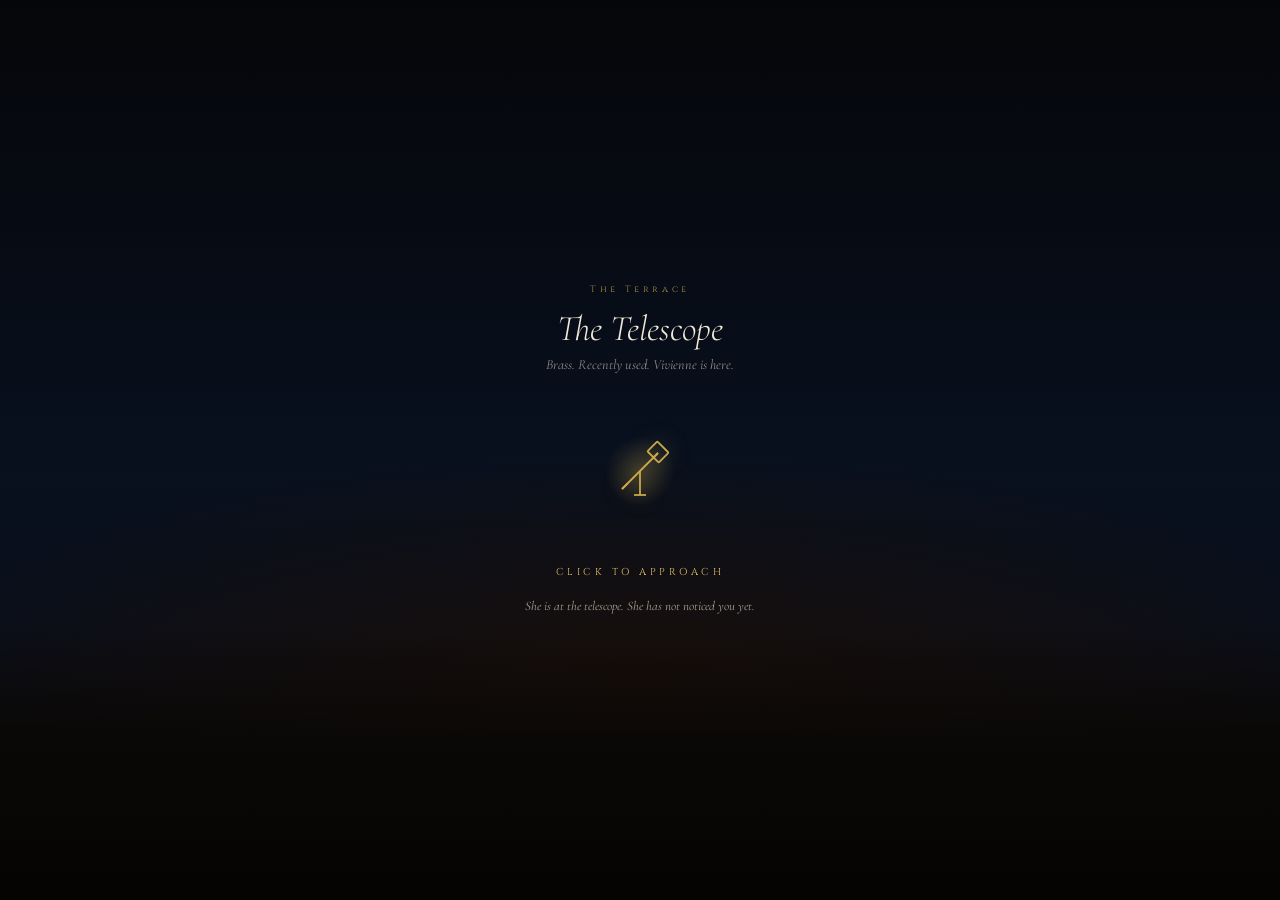
<file: vivienne-constellation-game.html>
<!DOCTYPE html>
<html lang="en">
<head>
<meta charset="UTF-8">
<meta name="viewport" content="width=device-width, initial-scale=1.0, maximum-scale=1.0, user-scalable=no">
<title>Nocturne — The Terrace Telescope</title>
<style>
  @import url('https://fonts.googleapis.com/css2?family=Cormorant+Garamond:ital,wght@0,300;0,400;0,500;0,600;1,300;1,400;1,500&family=Cinzel:wght@400;500;600&display=swap');

  :root {
    --ink: #06070b;
    --parchment: #e8dfc8;
    --gold: #c9a84c;
    --gold-bright: #e8c66a;
    --gold-dim: #7a6230;
    --gold-faint: rgba(201,168,76,0.18);
    --ivory: #f0e9d6;
    --rouge: #8b1a2e;
    --rouge-soft: #c14a5a;
    --sky-deep: #050609;
    --sky-mid: #0a1020;
    --sky-rim: #14182e;
  }

  * { margin: 0; padding: 0; box-sizing: border-box; }
  html, body {
    background: var(--ink); color: var(--ivory);
    font-family: 'Cormorant Garamond', serif;
    height: 100vh; overflow: hidden;
    user-select: none; -webkit-tap-highlight-color: transparent;
    touch-action: none;
  }

  /* ── HOTSPOT ── */
  #hotspot-screen {
    position: fixed; inset: 0; z-index: 100;
    display: flex; align-items: center; justify-content: center;
    background: radial-gradient(ellipse 60% 80% at 50% 60%, #14101a 0%, #06060a 70%);
    cursor: pointer; transition: opacity 0.8s;
  }
  #hotspot-screen.gone { opacity: 0; pointer-events: none; }
  .terrace-bg { position: absolute; inset: 0; background: radial-gradient(ellipse 100% 50% at 50% 80%, #1a0e08 0%, transparent 60%), linear-gradient(to bottom, #050609 0%, #08101e 50%, #0c0c14 100%); }
  .terrace-bg::before { content: ''; position: absolute; bottom: 0; left: 0; right: 0; height: 30%; background: linear-gradient(to top, #050403 0%, #0a0806 60%, transparent 100%); }
  .hotspot-content { position: relative; z-index: 2; text-align: center; max-width: 480px; padding: 40px; }
  .hotspot-mark { font-family: 'Cinzel', serif; font-size: 9px; letter-spacing: 0.4em; color: var(--gold); margin-bottom: 12px; opacity: 0.85; }
  .hotspot-title { font-family: 'Cormorant Garamond', serif; font-size: 36px; font-style: italic; font-weight: 300; color: var(--ivory); margin-bottom: 6px; }
  .hotspot-sub { font-size: 14px; color: var(--parchment); opacity: 0.6; font-style: italic; margin-bottom: 28px; }
  .hotspot-target { width: 140px; height: 140px; margin: 0 auto 24px; position: relative; cursor: pointer; }
  .hotspot-pulse { position: absolute; inset: 0; border-radius: 50%; border: 1px solid var(--gold); animation: pulse 2.5s infinite ease-out; opacity: 0; }
  .hotspot-pulse.p2 { animation-delay: 0.8s; }
  .hotspot-pulse.p3 { animation-delay: 1.6s; }
  @keyframes pulse { 0%{transform:scale(0.6);opacity:0.8;} 100%{transform:scale(1.6);opacity:0;} }
  .hotspot-glow { position: absolute; inset: 25%; border-radius: 50%; background: radial-gradient(circle, rgba(201,168,76,0.25) 0%, transparent 70%); animation: glow-pulse 3s infinite ease-in-out; }
  @keyframes glow-pulse { 0%,100%{opacity:0.5;} 50%{opacity:1;} }
  .hotspot-icon { position: absolute; inset: 0; display: flex; align-items: center; justify-content: center; color: var(--gold); filter: drop-shadow(0 0 10px rgba(201,168,76,0.5)); }
  .hotspot-icon svg { width: 64px; height: 64px; fill: var(--gold); }
  .hotspot-cta { font-family: 'Cinzel', serif; font-size: 10px; letter-spacing: 0.35em; color: var(--gold-bright); text-transform: uppercase; margin-top: 20px; animation: cta-pulse 2.5s infinite ease-in-out; }
  @keyframes cta-pulse { 0%,100%{opacity:0.6;} 50%{opacity:1;} }
  .hotspot-context { font-style: italic; color: var(--parchment); opacity: 0.7; font-size: 13px; line-height: 1.7; margin-top: 16px; max-width: 360px; margin-left: auto; margin-right: auto; }

  /* ── SCENE ── */
  #scene { position: fixed; inset: 0; background: linear-gradient(to bottom, var(--sky-deep) 0%, #08101e 35%, var(--sky-mid) 60%, var(--sky-rim) 78%, #0c0a14 100%); transition: filter 1.2s; }
  #scene.duel-mode { filter: brightness(0.90) contrast(1.12) saturate(1.08); }

  #railing { position: fixed; bottom: 0; left: 0; right: 0; height: 6%; background: linear-gradient(to bottom, #0c0a08 0%, #050403 100%); z-index: 10; }
  #railing::before { content: ''; position: absolute; top: 0; left: 0; right: 0; height: 3px; background: #1a1510; }

  /* ── TELESCOPE ── */

    /* ── CANVAS ── */
  #stars { position: fixed; inset: 0; z-index: 2; cursor: crosshair; touch-action: none; }

  .phantom-click {
    position: fixed; width: 28px; height: 28px;
    border-radius: 50%; border: 2px solid rgba(201,168,76,0.8);
    pointer-events: none; z-index: 25;
    transform: translate(-50%, -50%);
    animation: phantom-tap 0.6s ease-out forwards;
  }
  @keyframes phantom-tap {
    0%  { transform: translate(-50%,-50%) scale(0.3); opacity: 0; }
    30% { transform: translate(-50%,-50%) scale(1.2); opacity: 1; }
    100%{ transform: translate(-50%,-50%) scale(1.8); opacity: 0; }
  }

  /* ── DUEL VIGNETTE ── */
  #duel-vignette { position: fixed; inset: 0; z-index: 3; pointer-events: none; background: radial-gradient(ellipse 55% 55% at 50% 42%, transparent 0%, rgba(0,0,0,0.55) 100%); opacity: 0; transition: opacity 1s; }
  #duel-vignette.active { opacity: 1; }

  /* ── WRONG FLASH ── */
  #wrong-flash { position: fixed; inset: 0; z-index: 15; background: rgba(139,26,46,0.12); pointer-events: none; opacity: 0; }
  #wrong-flash.show { animation: wrong-anim 0.5s ease-out forwards; }
  @keyframes wrong-anim { 0%{opacity:1;} 100%{opacity:0;} }

  /* ── HUD ── */
  #hud-top { position: fixed; top: 0; left: 0; right: 0; z-index: 20; display: flex; justify-content: space-between; align-items: flex-start; padding: clamp(12px,2vh,18px) clamp(12px,3vw,24px); pointer-events: none; }
  .game-mark { font-family: 'Cinzel', serif; font-size: clamp(7px,1.2vw,9px); letter-spacing: 0.35em; color: var(--gold); opacity: 0.75; margin-bottom: 5px; }
  .game-sub { font-size: clamp(9px,1.5vw,11px); color: var(--parchment); opacity: 0.45; font-style: italic; margin-bottom: 8px; }
  .phase-label { font-family: 'Cinzel', serif; font-size: clamp(8px,1.4vw,10px); letter-spacing: 0.3em; color: var(--gold-bright); text-transform: uppercase; margin-bottom: 4px; }
  .phase-label.duel-phase { color: var(--rouge-soft); animation: rouge-flicker 3s infinite ease-in-out; }
  @keyframes rouge-flicker { 0%,100%{color:var(--rouge-soft);} 50%{color:#d56474;} }
  .target-name { font-family: 'Cormorant Garamond', serif; font-size: clamp(16px,3.5vw,22px); font-style: italic; font-weight: 300; color: var(--ivory); line-height: 1.1; min-height: 24px; }
  .target-sub { font-size: clamp(10px,1.8vw,12px); color: var(--parchment); opacity: 0.55; font-style: italic; margin-top: 2px; }
  .hud-right { text-align: right; pointer-events: auto; }
  .score-row { display: flex; gap: clamp(10px,2vw,18px); align-items: flex-start; justify-content: flex-end; }
  .score-block { text-align: right; }
  .score-label { font-family: 'Cinzel', serif; font-size: clamp(6px,1.1vw,8px); letter-spacing: 0.25em; color: var(--gold-dim); margin-bottom: 2px; }
  .score-num { font-family: 'Cormorant Garamond', serif; font-size: clamp(18px,3.5vw,24px); font-weight: 300; color: var(--gold); line-height: 1; }
  .score-num.small { font-size: clamp(13px,2.5vw,16px); }
  .top-buttons { display: flex; gap: 8px; margin-top: 8px; justify-content: flex-end; }
  .top-btn { font-family: 'Cinzel', serif; font-size: clamp(7px,1.2vw,8px); letter-spacing: 0.25em; color: var(--gold-dim); background: transparent; border: 1px solid var(--gold-faint); padding: clamp(5px,1vh,6px) clamp(8px,2vw,12px); cursor: pointer; transition: all 0.25s; text-transform: uppercase; }
  .top-btn:hover, .top-btn:active { color: var(--gold); border-color: var(--gold-dim); }
  .mood-indicator { font-family: 'Cinzel', serif; font-size: 7px; letter-spacing: 0.25em; color: var(--gold-dim); margin-bottom: 4px; text-align: right; opacity: 0.5; height: 12px; }
  .wins-counter { font-family: 'Cormorant Garamond', serif; font-size: 13px; color: var(--rouge-soft); font-style: italic; margin-top: 6px; opacity: 0.85; }

  /* ── SESSION PROGRESS ── */
  #session-progress {
    position: fixed; bottom: 15.5%; left: 50%; transform: translateX(-50%);
    z-index: 19; display: flex; gap: 6px; pointer-events: none;
    opacity: 0; transition: opacity 0.5s;
  }
  #session-progress.show { opacity: 1; }
  .sp-dot {
    width: 5px; height: 5px; border-radius: 50%;
    background: rgba(201,168,76,0.2);
    border: 1px solid rgba(201,168,76,0.35);
    transition: all 0.4s;
  }
  .sp-dot.filled { background: var(--gold); border-color: var(--gold); box-shadow: 0 0 6px rgba(201,168,76,0.5); }

  /* ── DUEL TARGET HUD ── */
  #duel-target-hud { position: fixed; top: 50%; left: 50%; transform: translate(-50%,-50%) translateY(-130px); z-index: 21; text-align: center; pointer-events: none; opacity: 0; transition: opacity 0.5s; }
  #duel-target-hud.show { opacity: 1; }
  .duel-target-label { font-family: 'Cinzel', serif; font-size: clamp(8px,1.3vw,9px); letter-spacing: 0.35em; color: var(--rouge-soft); margin-bottom: 6px; }
  .duel-target-star { font-family: 'Cormorant Garamond', serif; font-size: clamp(24px,5vw,36px); font-style: italic; font-weight: 300; color: var(--ivory); text-shadow: 0 0 20px rgba(201,168,76,0.3); }
  .duel-target-sub { font-size: clamp(10px,1.8vw,12px); color: var(--parchment); font-style: italic; margin-top: 4px; opacity: 0.6; }

  /* ── TIMER BAR ── */
  #duel-timer-bar { position: fixed; top: 0; left: 0; right: 0; height: 2px; z-index: 22; background: rgba(139,26,46,0.2); pointer-events: none; opacity: 0; transition: opacity 0.4s; }
  #duel-timer-bar.active { opacity: 1; }
  #duel-timer-fill { height: 100%; background: linear-gradient(to right, var(--rouge), var(--rouge-soft), var(--gold-bright)); width: 100%; transition: width 0.06s linear; }

  /* ── FRAME PIPS ── */
  .frame-row { position: fixed; top: clamp(140px,18vh,170px); left: 50%; transform: translateX(-50%); display: flex; gap: clamp(8px,2vw,14px); z-index: 19; opacity: 0; transition: opacity 0.5s; }
  .frame-row.show { opacity: 1; }
  .frame-pip { width: clamp(60px,12vw,80px); padding: 8px 6px; border: 1px solid var(--gold-faint); background: rgba(8,8,12,0.7); text-align: center; font-family: 'Cinzel', serif; color: var(--gold-dim); }
  .frame-pip .pip-num { font-size: clamp(9px,1.6vw,11px); letter-spacing: 0.2em; margin-bottom: 2px; }
  .frame-pip .pip-type { font-size: clamp(6px,1.1vw,8px); letter-spacing: 0.15em; opacity: 0.7; }
  .frame-pip.won { border-color: var(--gold); background: rgba(50,40,18,0.85); color: var(--gold-bright); }
  .frame-pip.lost { border-color: var(--rouge); background: rgba(50,18,22,0.85); color: var(--rouge-soft); }
  .frame-pip.current { border-color: var(--ivory); animation: pip-pulse 1.5s infinite ease-in-out; }
  @keyframes pip-pulse { 0%,100%{box-shadow:0 0 0 rgba(240,233,214,0);} 50%{box-shadow:0 0 12px rgba(240,233,214,0.4);} }

  /* ── ROUND CARD ── */
  #round-card { position: fixed; bottom: clamp(16%,18%,20%); left: 50%; transform: translateX(-50%) translateY(0); z-index: 18; background: rgba(8,10,14,0.92); border: 1px solid var(--gold-faint); padding: clamp(10px,2vh,14px) clamp(16px,3vw,24px); text-align: center; max-width: min(520px, 90vw); width: calc(100% - 32px); transition: opacity 0.4s, transform 0.4s, border-color 0.4s; }
  #round-card.hidden { opacity: 0; transform: translateX(-50%) translateY(8px); pointer-events: none; }
  #round-card.duel-card { border-color: var(--rouge-soft); background: rgba(20,8,12,0.92); }
  .card-prompt { font-size: clamp(12px,2.5vw,14px); color: var(--ivory); font-style: italic; line-height: 1.5; }
  .card-prompt strong { font-style: normal; color: var(--gold-bright); font-weight: 500; }

  /* ── SPEECH BUBBLE ── (repositioned to come FROM vivienne) */
  #speech {
    position: fixed;
    bottom: clamp(8px,2vh,16px);
    left: clamp(12px,3vw,24px);
    width: clamp(200px, 32vw, 260px);
    background: rgba(8,8,10,0.94);
    border: 1px solid var(--gold-dim);
    padding: clamp(10px,2vh,14px) clamp(12px,2vw,16px);
    z-index: 25;
    opacity: 0; transform: translateY(8px);
    transition: opacity 0.45s, transform 0.45s, border-color 0.4s;
    pointer-events: none;
  }
  #speech.visible { opacity: 1; transform: translateY(0); }
  #speech.flirt { border-color: var(--rouge-soft); background: rgba(20,8,12,0.95); }
  #speech.tender { border-color: var(--rouge); background: rgba(28,8,14,0.96); }
  /* No tail — top left position reads cleanly without it */
  #speech::after { display: none; }
  .speech-name { font-family: 'Cinzel', serif; font-size: clamp(7px,1.2vw,8px); letter-spacing: 0.3em; color: var(--gold); margin-bottom: 6px; }
  #speech.flirt .speech-name { color: var(--rouge-soft); }
  #speech.tender .speech-name { color: #e08090; }
  .speech-text { font-size: clamp(12px,2.2vw,14px); line-height: 1.5; color: var(--ivory); font-style: italic; font-weight: 300; }

  /* ── HINT COUNTDOWN ── */
  #hint-countdown { position: fixed; bottom: clamp(8px,2vh,16px); left: clamp(12px,3vw,24px); z-index: 26; width: clamp(200px,32vw,260px); height: 2px; background: rgba(201,168,76,0.1); pointer-events: none; opacity: 0; transition: opacity 0.3s; margin-bottom: -3px; }
  #hint-countdown.show { opacity: 1; }
  #hint-fill { height: 100%; background: var(--gold-dim); width: 0%; transition: width 0.1s linear; }

  /* ── FLASH ── */
  .flash { position: fixed; top: 50%; left: 50%; transform: translate(-50%,-50%); font-family: 'Cinzel', serif; font-size: clamp(14px,3vw,18px); letter-spacing: 0.35em; color: var(--gold-bright); z-index: 30; pointer-events: none; opacity: 0; text-shadow: 0 0 20px var(--gold); }
  .flash.show { animation: flash-anim 1.4s ease-out forwards; }
  .flash.victory { color: var(--rouge-soft); font-size: clamp(16px,4vw,22px); text-shadow: 0 0 30px var(--rouge); }
  .flash.discovery { color: var(--gold-bright); font-size: clamp(12px,2.5vw,16px); }
  @keyframes flash-anim { 0%{opacity:0;transform:translate(-50%,-50%) scale(0.85);} 25%{opacity:1;transform:translate(-50%,-50%) scale(1);} 100%{opacity:0;transform:translate(-50%,-50%) scale(1.05);} }

  /* ── DISCOVERY BANNER ── */
  #discovery-banner { position: fixed; top: 38%; left: 50%; transform: translate(-50%,0); z-index: 35; pointer-events: none; background: rgba(8,8,12,0.94); border: 1px solid var(--gold); padding: 16px 24px; box-shadow: 0 0 40px rgba(201,168,76,0.3); opacity: 0; transition: opacity 0.6s, transform 0.6s; text-align: center; max-width: min(360px,88vw); }
  #discovery-banner.show { opacity: 1; transform: translate(-50%,-10px); }
  .discovery-mark { font-family: 'Cinzel', serif; font-size: clamp(8px,1.4vw,9px); letter-spacing: 0.4em; color: var(--gold-bright); margin-bottom: 8px; }
  .discovery-title { font-family: 'Cormorant Garamond', serif; font-size: clamp(14px,3vw,18px); font-style: italic; font-weight: 300; color: var(--ivory); }

  /* ── COMPASS ── */
  .compass-marker { position: fixed; font-family: 'Cinzel', serif; font-size: 9px; letter-spacing: 0.2em; color: var(--gold-dim); opacity: 0.5; z-index: 5; pointer-events: none; }
  .compass-n { top: clamp(70px,10vh,80px); left: 50%; transform: translateX(-50%); }
  .compass-s { bottom: 16%; left: 50%; transform: translateX(-50%); }
  .compass-e { top: 50%; right: 20px; transform: translateY(-50%); }
  .compass-w { top: 50%; left: 20px; transform: translateY(-50%); }
  .observer-info { position: fixed; bottom: 4%; left: clamp(12px,3vw,24px); z-index: 5; pointer-events: none; font-family: 'Cinzel', serif; font-size: clamp(6px,1.1vw,8px); letter-spacing: 0.18em; color: var(--gold-dim); opacity: 0.45; line-height: 1.6; }

  /* ── DIFFICULTY SELECTOR ── */
  #difficulty-selector {
    position: fixed; inset: 0; z-index: 48;
    display: none; align-items: center; justify-content: center;
    background: rgba(0,0,0,0.7); padding: 16px;
  }
  #difficulty-selector.show { display: flex; }
  .diff-card {
    max-width: min(480px,94vw);
    background: rgba(8,6,10,0.97);
    border: 1px solid var(--gold-dim);
    padding: clamp(24px,5vh,36px) clamp(20px,5vw,36px);
    text-align: center;
  }
  .diff-mark {
    font-family: 'Cinzel', serif; font-size: 9px;
    letter-spacing: 0.4em; color: var(--gold);
    margin-bottom: 8px;
  }
  .diff-question {
    font-family: 'Cormorant Garamond', serif;
    font-size: clamp(17px,3.5vw,22px);
    font-style: italic; font-weight: 300;
    color: var(--ivory); line-height: 1.5;
    margin-bottom: 24px;
  }
  .diff-options {
    display: flex; flex-direction: column; gap: 10px;
  }
  .diff-btn {
    font-family: 'Cinzel', serif;
    font-size: clamp(9px,1.6vw,10px);
    letter-spacing: 0.25em;
    background: transparent;
    border: 1px solid var(--gold-faint);
    color: var(--gold-dim);
    padding: clamp(12px,2.5vh,15px) 20px;
    cursor: pointer;
    transition: all 0.25s;
    text-align: left;
    display: flex; justify-content: space-between; align-items: center;
    min-height: 52px;
    text-transform: uppercase;
  }
  .diff-btn:hover, .diff-btn:active {
    border-color: var(--gold);
    color: var(--gold);
    background: rgba(201,168,76,0.06);
  }
  .diff-btn.locked {
    opacity: 0.35; cursor: default;
    border-color: rgba(201,168,76,0.08);
  }
  .diff-btn.locked:hover { border-color: rgba(201,168,76,0.08); color: var(--gold-dim); background: transparent; }
  .diff-btn-name { font-size: clamp(11px,2vw,13px); color: inherit; }
  .diff-btn-desc {
    font-family: 'Cormorant Garamond', serif;
    font-size: clamp(10px,1.8vw,12px);
    font-style: italic;
    color: var(--parchment);
    opacity: 0.7;
    text-transform: none;
    letter-spacing: 0;
    margin-left: 12px;
    text-align: right;
  }
  .diff-btn.maitre-btn { border-color: var(--rouge-soft); color: var(--rouge-soft); }
  .diff-btn.maitre-btn:hover, .diff-btn.maitre-btn:active {
    background: rgba(139,26,46,0.1);
    color: #d56474;
    border-color: var(--rouge-soft);
  }
  .diff-lock-note {
    font-family: 'Cinzel', serif; font-size: 8px;
    letter-spacing: 0.2em; color: var(--rouge-soft);
    margin-top: 14px; opacity: 0.7;
    display: none;
  }
  .diff-lock-note.show { display: block; }

  /* ── DIFFICULTY BADGE in HUD ── */
  .diff-badge {
    font-family: 'Cinzel', serif; font-size: 7px;
    letter-spacing: 0.25em; color: var(--gold-dim);
    margin-bottom: 3px; opacity: 0.6;
  }
  .diff-badge.maitre { color: var(--rouge-soft); opacity: 0.8; }

  /* ── MEMORY MULTIPLE CHOICE ── */
  #memory-options {
    position: fixed;
    bottom: clamp(22%,26%,30%);
    left: 50%; transform: translateX(-50%);
    z-index: 18;
    width: min(480px, 90vw);
    display: flex;
    flex-direction: column;
    gap: 10px;
    pointer-events: auto;
  }
  #memory-options.hidden { display: none !important; }
  .mc-btn {
    font-family: 'Cormorant Garamond', serif;
    font-size: clamp(16px,3vw,20px);
    font-style: italic;
    color: var(--ivory);
    background: rgba(8,10,14,0.92);
    border: 1px solid rgba(201,168,76,0.3);
    padding: clamp(13px,2.5vh,17px) 20px;
    cursor: pointer;
    transition: all 0.25s;
    text-align: center;
    min-height: 54px;
    letter-spacing: 0.02em;
  }
  .mc-btn:hover, .mc-btn:active {
    border-color: var(--gold);
    background: rgba(20,18,12,0.95);
    color: var(--gold-bright);
    box-shadow: 0 0 12px rgba(201,168,76,0.15);
  }
  .mc-btn.correct {
    border-color: var(--gold);
    background: rgba(50,40,18,0.9);
    color: var(--gold-bright);
  }
  .mc-btn.wrong {
    border-color: var(--rouge);
    background: rgba(50,18,18,0.85);
    opacity: 0.5;
    pointer-events: none;
  }

  /* ── FRAME CALLOUT ── */
  #frame-callout {
    position: fixed;
    top: 50%; left: 50%;
    transform: translate(-50%, -50%);
    z-index: 40;
    text-align: center;
    pointer-events: none;
    opacity: 0;
  }
  #frame-callout.show {
    animation: callout-anim 1.8s ease-out forwards;
  }
  @keyframes callout-anim {
    0%   { opacity: 0; transform: translate(-50%,-50%) scale(0.85); }
    20%  { opacity: 1; transform: translate(-50%,-50%) scale(1); }
    70%  { opacity: 1; transform: translate(-50%,-50%) scale(1); }
    100% { opacity: 0; transform: translate(-50%,-50%) scale(1.04); }
  }
  .callout-type {
    font-family: 'Cinzel', serif;
    font-size: clamp(28px,6vw,48px);
    letter-spacing: 0.2em;
    color: var(--ivory);
    text-shadow: 0 0 30px rgba(201,168,76,0.4);
    margin-bottom: 6px;
  }
  .callout-sub {
    font-family: 'Cormorant Garamond', serif;
    font-size: clamp(13px,2.5vw,16px);
    font-style: italic;
    color: var(--gold);
    letter-spacing: 0.1em;
    opacity: 0.85;
  }

  /* ── INSTRUCTIONS ── */
  #instructions { position: fixed; inset: 0; z-index: 50; display: flex; align-items: center; justify-content: center; background: rgba(4,4,6,0.92); padding: 16px; }
  .intro-card { max-width: min(480px,96vw); text-align: center; border: 1px solid var(--gold-dim); background: rgba(8,8,12,0.96); padding: clamp(24px,5vh,40px) clamp(20px,5vw,38px); }
  .intro-mark { font-family: 'Cinzel', serif; font-size: clamp(8px,1.4vw,9px); letter-spacing: 0.4em; color: var(--gold); margin-bottom: 6px; }
  .intro-title { font-family: 'Cormorant Garamond', serif; font-size: clamp(22px,5vw,28px); font-style: italic; font-weight: 300; color: var(--ivory); margin-bottom: 20px; }
  .intro-body { font-size: clamp(12px,2.2vw,14px); line-height: 1.7; color: var(--parchment); margin-bottom: 10px; font-weight: 300; }
  .intro-modes { text-align: left; margin: 14px 0; padding: 12px 16px; background: rgba(20,18,12,0.5); border-left: 2px solid var(--gold-dim); }
  .intro-mode-row { font-size: clamp(11px,2vw,13px); line-height: 1.55; margin-bottom: 6px; color: var(--parchment); }
  .intro-mode-row:last-child { margin-bottom: 0; }
  .intro-mode-row strong { color: var(--gold-bright); font-family: 'Cinzel', serif; font-size: clamp(7px,1.2vw,9px); letter-spacing: 0.2em; text-transform: uppercase; display: inline-block; width: 70px; }
  .intro-meta { font-family: 'Cinzel', serif; font-size: clamp(7px,1.2vw,9px); letter-spacing: 0.25em; color: var(--gold-dim); margin: 16px 0 4px; }
  .start-btn { font-family: 'Cinzel', serif; font-size: clamp(9px,1.6vw,10px); letter-spacing: 0.35em; color: var(--gold); background: transparent; border: 1px solid var(--gold-dim); padding: clamp(10px,2vh,13px) clamp(24px,5vw,32px); cursor: pointer; transition: all 0.3s; margin-top: 14px; min-height: 44px; }
  .start-btn:hover, .start-btn:active { background: rgba(201,168,76,0.08); border-color: var(--gold); box-shadow: 0 0 16px rgba(201,168,76,0.18); }

  /* ── GALLERY ── */
  #gallery { position: fixed; inset: 0; z-index: 60; background: rgba(2,2,4,0.96); display: none; align-items: flex-start; justify-content: center; overflow-y: auto; padding: 40px 16px; -webkit-overflow-scrolling: touch; }
  #gallery.show { display: flex; }
  .gallery-inner { max-width: 800px; width: 100%; padding: 20px; }
  .gallery-head { text-align: center; margin-bottom: 24px; border-bottom: 1px solid var(--gold-dim); padding-bottom: 18px; }
  .gallery-mark { font-family: 'Cinzel', serif; font-size: 9px; letter-spacing: 0.4em; color: var(--gold); margin-bottom: 6px; }
  .gallery-title { font-family: 'Cormorant Garamond', serif; font-size: 28px; font-style: italic; font-weight: 300; color: var(--ivory); margin-bottom: 8px; }
  .gallery-progress { font-size: 13px; color: var(--parchment); opacity: 0.7; font-style: italic; }
  .gallery-grid { display: grid; grid-template-columns: repeat(auto-fill, minmax(min(200px,45vw), 1fr)); gap: 12px; }
  .const-card { border: 1px solid var(--gold-faint); background: rgba(12,12,18,0.7); padding: 14px; transition: all 0.3s; }
  .const-card.locked { opacity: 0.35; }
  .const-card.unlocked:hover { border-color: var(--gold-dim); background: rgba(20,18,12,0.7); }
  .const-name { font-family: 'Cinzel', serif; font-size: clamp(9px,1.8vw,11px); letter-spacing: 0.25em; color: var(--gold); margin-bottom: 4px; }
  .const-sub { font-size: clamp(10px,2vw,13px); font-style: italic; color: var(--parchment); margin-bottom: 8px; opacity: 0.8; }
  .const-fact { font-size: clamp(10px,2vw,12px); line-height: 1.55; color: var(--ivory); opacity: 0.85; }
  .const-fact.locked-text { color: var(--gold-dim); font-style: italic; }
  .discoveries-section { margin-top: 24px; padding-top: 20px; border-top: 1px solid var(--gold-faint); }
  .discoveries-head { font-family: 'Cinzel', serif; font-size: 9px; letter-spacing: 0.35em; color: var(--gold); margin-bottom: 12px; text-align: center; }
  .discovery-item { border: 1px solid var(--gold-faint); background: rgba(12,12,18,0.7); padding: 12px; margin-bottom: 8px; display: flex; gap: 12px; align-items: center; }
  .discovery-item.locked { opacity: 0.35; }
  .discovery-icon { width: 32px; height: 32px; flex-shrink: 0; border: 1px solid var(--gold-dim); border-radius: 50%; display: flex; align-items: center; justify-content: center; font-family: 'Cinzel', serif; font-size: 9px; color: var(--gold); }
  .discovery-info { flex: 1; }
  .discovery-name { font-family: 'Cinzel', serif; font-size: clamp(8px,1.5vw,10px); letter-spacing: 0.2em; color: var(--gold-bright); margin-bottom: 3px; }
  .discovery-desc { font-size: clamp(10px,1.8vw,12px); font-style: italic; color: var(--ivory); opacity: 0.85; }
  .discovery-item.locked .discovery-name { color: var(--gold-dim); }
  .gallery-close { position: absolute; top: 16px; right: 16px; font-family: 'Cinzel', serif; font-size: 9px; letter-spacing: 0.3em; color: var(--gold); background: transparent; border: 1px solid var(--gold-dim); padding: 8px 14px; cursor: pointer; z-index: 61; min-height: 44px; }

  /* ── DUEL INTRO ── */
  #duel-intro { position: fixed; inset: 0; z-index: 45; display: none; align-items: center; justify-content: center; background: rgba(0,0,0,0); transition: background 1.2s; pointer-events: none; }
  #duel-intro.show { display: flex; background: rgba(0,0,0,0.45); pointer-events: auto; }
  .duel-intro-card { text-align: center; max-width: min(520px,90vw); padding: clamp(28px,5vh,40px) clamp(24px,6vw,50px); background: rgba(8,4,8,0.95); border: 1px solid var(--rouge-soft); box-shadow: 0 0 60px rgba(139,26,46,0.25); opacity: 0; transform: translateY(20px); transition: opacity 0.8s, transform 0.8s; }
  #duel-intro.show .duel-intro-card { opacity: 1; transform: translateY(0); }
  .duel-intro-mark { font-family: 'Cinzel', serif; font-size: 9px; letter-spacing: 0.4em; color: var(--rouge-soft); margin-bottom: 10px; }
  .duel-intro-text { font-family: 'Cormorant Garamond', serif; font-size: clamp(16px,3.5vw,20px); font-style: italic; font-weight: 300; color: var(--ivory); line-height: 1.6; margin-bottom: 20px; }
  .duel-intro-text em { color: var(--gold-bright); font-style: italic; }
  .duel-intro-buttons { display: flex; gap: 12px; justify-content: center; margin-top: 18px; flex-wrap: wrap; }
  .duel-btn { font-family: 'Cinzel', serif; font-size: clamp(9px,1.6vw,10px); letter-spacing: 0.3em; padding: clamp(10px,2vh,12px) clamp(20px,4vw,28px); cursor: pointer; border: 1px solid; background: transparent; transition: all 0.25s; text-transform: uppercase; min-height: 44px; }
  .duel-btn.accept { color: var(--rouge-soft); border-color: var(--rouge-soft); }
  .duel-btn.accept:hover, .duel-btn.accept:active { background: rgba(139,26,46,0.15); box-shadow: 0 0 20px rgba(139,26,46,0.3); color: #e08090; }
  .duel-btn.decline { color: var(--gold-dim); border-color: var(--gold-faint); }
  .duel-btn.decline:hover, .duel-btn.decline:active { color: var(--gold); border-color: var(--gold-dim); }

  /* ── FINAL ── */
  #final-screen { position: fixed; inset: 0; z-index: 70; display: none; align-items: center; justify-content: center; background: rgba(0,0,0,0.85); padding: 16px; }
  #final-screen.show { display: flex; }
  .final-card { text-align: center; max-width: min(520px,92vw); padding: clamp(30px,5vh,50px) clamp(24px,6vw,60px); background: rgba(8,4,8,0.97); border: 1px solid var(--rouge-soft); box-shadow: 0 0 80px rgba(139,26,46,0.3); }
  .final-card.deep { border-color: var(--rouge); box-shadow: 0 0 100px rgba(139,26,46,0.5); }
  .final-mark { font-family: 'Cinzel', serif; font-size: clamp(8px,1.5vw,10px); letter-spacing: 0.4em; color: var(--rouge-soft); margin-bottom: 14px; }
  .final-title { font-family: 'Cormorant Garamond', serif; font-size: clamp(28px,6vw,38px); font-style: italic; font-weight: 300; color: var(--ivory); margin-bottom: 20px; }
  .final-whisper { font-size: clamp(13px,2.5vw,16px); font-style: italic; color: var(--parchment); line-height: 1.7; margin-bottom: 28px; border-left: 2px solid var(--rouge-soft); padding: 0 16px; text-align: left; }
  .final-whisper.right { border-left: none; border-right: 2px solid var(--gold); text-align: right; }
  .final-whisper.deep { border-left: 2px solid var(--rouge); color: var(--ivory); font-size: clamp(14px,2.8vw,17px); }
  .final-buttons { display: flex; gap: 12px; justify-content: center; flex-wrap: wrap; }
  .final-btn { font-family: 'Cinzel', serif; font-size: clamp(9px,1.6vw,10px); letter-spacing: 0.3em; padding: clamp(10px,2vh,12px) clamp(20px,4vw,28px); cursor: pointer; border: 1px solid var(--gold-dim); background: transparent; color: var(--gold); transition: all 0.25s; text-transform: uppercase; min-height: 44px; }
  .final-btn:hover, .final-btn:active { background: rgba(201,168,76,0.08); border-color: var(--gold); }
</style>
</head>
<body>

<!-- HOTSPOT -->
<div id="hotspot-screen">
  <div class="terrace-bg"></div>
  <div class="hotspot-content">
    <div class="hotspot-mark">The Terrace</div>
    <div class="hotspot-title">The Telescope</div>
    <div class="hotspot-sub">Brass. Recently used. Vivienne is here.</div>
    <div class="hotspot-target" id="hotspot-launch">
      <div class="hotspot-pulse"></div><div class="hotspot-pulse p2"></div><div class="hotspot-pulse p3"></div>
      <div class="hotspot-glow"></div>
      <div class="hotspot-icon">
        <svg viewBox="0 0 64 64" xmlns="http://www.w3.org/2000/svg">
          <g stroke="currentColor" stroke-width="1.8" fill="none">
            <line x1="14" y1="50" x2="50" y2="14"/>
            <rect x="42" y="6" width="16" height="14" rx="1" transform="rotate(45 50 13)"/>
            <line x1="20" y1="44" x2="14" y2="50"/>
            <line x1="44" y1="20" x2="50" y2="14"/>
            <line x1="32" y1="32" x2="32" y2="56"/>
            <line x1="26" y1="56" x2="38" y2="56"/>
          </g>
        </svg>
      </div>
    </div>
    <div class="hotspot-cta">Click to Approach</div>
    <p class="hotspot-context">She is at the telescope. She has not noticed you yet.</p>
  </div>
</div>

<div id="scene"></div>
<div id="railing"></div>

</div>


<canvas id="stars"></canvas>
<div id="duel-vignette"></div>
<div id="wrong-flash"></div>

<div class="compass-marker compass-n">N</div>
<div class="compass-marker compass-s">S</div>
<div class="compass-marker compass-e">E</div>
<div class="compass-marker compass-w">W</div>
<div class="observer-info">The Estate · 51.5°N</div>

<!-- HUD -->
<div id="hud-top">
  <div class="hud-left">
    <div class="game-mark">Nocturne — Le Télescope</div>
    <div class="game-sub">a Vivienne diversion</div>
    <div class="phase-label" id="phase-label">Lesson</div>
    <div class="target-name" id="target-name">—</div>
    <div class="target-sub" id="target-sub"></div>
  </div>
  <div class="hud-right">
    <div class="mood-indicator" id="mood-indicator"></div>
    <div class="score-row">
      <div class="score-block"><div class="score-label">Streak</div><div class="score-num small" id="streak">×1</div></div>
      <div class="score-block"><div class="score-label">Score</div><div class="score-num" id="total-score">0</div></div>
    </div>
    <div class="diff-badge" id="diff-badge"></div>
    <div class="wins-counter" id="wins-counter" style="display:none;"></div>
    <div class="top-buttons">
      <button class="top-btn" id="gallery-btn">Gallery</button>
      <button class="top-btn" id="duel-now-btn" style="display:none;">Duel ●</button>
      <button class="top-btn" id="exit-btn">Exit</button>
    </div>
  </div>
</div>

<!-- Session progress dots -->
<div id="session-progress"></div>

<div class="frame-row" id="frame-row">
  <div class="frame-pip" id="frame-1"><div class="pip-num">I</div></div>
  <div class="frame-pip" id="frame-2"><div class="pip-num">II</div></div>
  <div class="frame-pip" id="frame-3"><div class="pip-num">III</div></div>
  <div class="frame-pip" id="frame-4"><div class="pip-num">IV</div></div>
  <div class="frame-pip" id="frame-5"><div class="pip-num">V</div></div>
</div>

<div id="duel-target-hud">
  <div class="duel-target-label">Find this star</div>
  <div class="duel-target-star" id="duel-target-star-name">—</div>
  <div class="duel-target-sub" id="duel-target-hint"></div>
</div>

<div id="duel-timer-bar"><div id="duel-timer-fill"></div></div>

<div id="memory-options" class="hidden"></div>

<div id="frame-callout">
  <div class="callout-type" id="callout-type">—</div>
  <div class="callout-sub" id="callout-sub">—</div>
</div>

<div id="round-card" class="hidden"><div class="card-prompt" id="round-prompt"></div></div>

<div id="speech">
  <div class="speech-name">Vivienne</div>
  <div class="speech-text" id="speech-text"></div>
</div>
<div id="hint-countdown"><div id="hint-fill"></div></div>

<div class="flash" id="flash"></div>
<div id="discovery-banner">
  <div class="discovery-mark" id="disc-mark">A Discovery</div>
  <div class="discovery-title" id="disc-title">—</div>
</div>

<!-- DIFFICULTY SELECTOR -->
<div id="difficulty-selector">
  <div class="diff-card">
    <div class="diff-mark">— Before We Begin —</div>
    <div class="diff-question" id="diff-question">How well do you know the sky, monsieur?</div>
    <div class="diff-options">
      <button class="diff-btn" id="diff-eleve" onclick="selectDifficulty('eleve')">
        <span class="diff-btn-name">Élève</span>
        <span class="diff-btn-desc">She is patient. Slow.</span>
      </button>
      <button class="diff-btn" id="diff-savant" onclick="selectDifficulty('savant')">
        <span class="diff-btn-name">Savant</span>
        <span class="diff-btn-desc">She plays seriously.</span>
      </button>
      <button class="diff-btn" id="diff-astronome" onclick="selectDifficulty('astronome')">
        <span class="diff-btn-name">Astronome</span>
        <span class="diff-btn-desc">She does not hesitate.</span>
      </button>
      <button class="diff-btn maitre-btn" id="diff-maitre" onclick="selectDifficulty('maitre')">
        <span class="diff-btn-name">Maître</span>
        <span class="diff-btn-desc">She has never lost.</span>
      </button>
    </div>
    <div class="diff-lock-note" id="diff-lock-note">Maître unlocks after five duel wins.</div>
  </div>
</div>

<div id="duel-intro">
  <div class="duel-intro-card">
    <div class="duel-intro-mark">She straightens. She turns to you.</div>
    <div class="duel-intro-text" id="duel-intro-text"></div>
    <div class="duel-intro-buttons">
      <button class="duel-btn decline" id="duel-decline">Not yet</button>
      <button class="duel-btn accept" id="duel-accept">Accept</button>
    </div>
  </div>
</div>

<div id="final-screen">
  <div class="final-card" id="final-card">
    <div class="final-mark" id="final-mark">—</div>
    <div class="final-title" id="final-title">—</div>
    <div class="final-whisper" id="final-whisper">—</div>
    <div class="final-buttons">
      <button class="final-btn" id="final-replay">Play Again</button>
      <button class="final-btn" id="final-leave">Leave Terrace</button>
    </div>
  </div>
</div>

<div id="gallery">
  <button class="gallery-close" id="close-gallery">Close</button>
  <div class="gallery-inner">
    <div class="gallery-head">
      <div class="gallery-mark">The Estate Sky</div>
      <div class="gallery-title">Vivienne's Notes</div>
      <div class="gallery-progress" id="gallery-progress">— / —</div>
    </div>
    <div class="gallery-grid" id="gallery-grid"></div>
    <div class="discoveries-section">
      <div class="discoveries-head">— Discoveries —</div>
      <div id="discoveries-list"></div>
    </div>
  </div>
</div>

<div id="instructions">
  <div class="intro-card">
    <div class="intro-mark">The Terrace</div>
    <div class="intro-title">Vivienne's Telescope</div>
    <p class="intro-body">She has the brass telescope from the groundskeeper's cottage. She teaches you the constellations she learned in Paris — the real ones, in their real positions. The sky here sits 2.6 degrees further north. She notices.</p>
    <div class="intro-modes">
      <div class="intro-mode-row"><strong>Lesson</strong>She teaches. Stars are labelled.</div>
      <div class="intro-mode-row"><strong>Duel</strong>No labels. Noise stars added. Find it first.</div>
      <div class="intro-mode-row"><strong>Hint</strong>Hesitate 3 seconds — she speaks once.</div>
    </div>
    <div class="intro-meta">The Estate</div>
    <p class="intro-body" style="font-size:clamp(10px,1.8vw,12px);opacity:0.7;margin-bottom:0;">Real stars. Real positions. Real magnitudes.</p>
    <button class="start-btn" id="begin-btn">Begin</button>
  </div>
</div>

<script>
// ═══════════════════════════════════════════════════════════════════════════
// WEB AUDIO — procedural SFX engine
// ═══════════════════════════════════════════════════════════════════════════

let AC = null;

function haptic(pattern) {
  if (!navigator.vibrate) return;
  navigator.vibrate(pattern);
}

function getAC() {
  if (!AC) {
    try { AC = new (window.AudioContext || window.webkitAudioContext)(); } catch(e) {}
  }
  return AC;
}

function resumeAC() {
  const ac = getAC();
  if (ac && ac.state === 'suspended') ac.resume().catch(() => {});
}

// Call resumeAC inside every sfx — guarantees AC is running before node creation
function sfxPlay(fn) {
  resumeAC();
  const ac = getAC();
  if (!ac) return;
  // Slight delay so resume() completes before nodes fire
  if (ac.state === 'suspended') {
    ac.resume().then(fn).catch(() => {});
  } else {
    fn(ac);
  }
}

// Correct star tap — warm D+A chime
function sfxCorrect() {
  resumeAC();
  const ac = getAC(); if (!ac || ac.state === 'suspended') return;
  const notes = [
    { f: 783.99, delay: 0,    vol: 0.22, decay: 0.55 },
    { f: 987.77, delay: 0.07, vol: 0.18, decay: 0.65 },
    { f: 1318.5, delay: 0.14, vol: 0.14, decay: 0.85 },
  ];
  notes.forEach(({ f, delay, vol, decay }) => {
    const osc = ac.createOscillator();
    const osc2 = ac.createOscillator();
    const gain = ac.createGain();
    const gain2 = ac.createGain();
    osc.connect(gain); gain.connect(ac.destination);
    osc2.connect(gain2); gain2.connect(ac.destination);
    osc.type = 'sine'; osc.frequency.value = f;
    osc2.type = 'sine'; osc2.frequency.value = f * 2.005;
    const t = ac.currentTime + delay;
    gain.gain.setValueAtTime(0, t);
    gain.gain.linearRampToValueAtTime(vol, t + 0.008);
    gain.gain.exponentialRampToValueAtTime(0.001, t + decay);
    gain2.gain.setValueAtTime(0, t);
    gain2.gain.linearRampToValueAtTime(vol * 0.18, t + 0.008);
    gain2.gain.exponentialRampToValueAtTime(0.001, t + decay * 0.7);
    osc.start(t); osc.stop(t + decay);
    osc2.start(t); osc2.stop(t + decay);
  });
}


// Wrong tap — low dull thud
function sfxWrong() {
  resumeAC();
  const ac = getAC(); if (!ac || ac.state === 'suspended') return;
  const buf = ac.createBuffer(1, ac.sampleRate * 0.15, ac.sampleRate);
  const data = buf.getChannelData(0);
  for (let i = 0; i < data.length; i++) {
    data[i] = (Math.random() * 2 - 1) * Math.pow(1 - i / data.length, 3);
  }
  const src = ac.createBufferSource();
  const filter = ac.createBiquadFilter();
  filter.type = 'lowpass'; filter.frequency.value = 180;
  const gain = ac.createGain();
  gain.gain.setValueAtTime(0.25, ac.currentTime);
  gain.gain.exponentialRampToValueAtTime(0.001, ac.currentTime + 0.15);
  src.buffer = buf;
  src.connect(filter); filter.connect(gain); gain.connect(ac.destination);
  src.start(); src.stop(ac.currentTime + 0.15);
}

// Discovery unlock — ascending arpeggio with reverb tail
function sfxDiscovery() {
  resumeAC();
  const ac = getAC(); if (!ac || ac.state === 'suspended') return;
  const freqs = [261.63, 329.63, 392.00, 523.25, 659.25]; // C E G C E
  freqs.forEach((f, i) => {
    const osc = ac.createOscillator();
    const gain = ac.createGain();
    osc.connect(gain); gain.connect(ac.destination);
    osc.type = 'sine'; osc.frequency.value = f;
    const t = ac.currentTime + i * 0.12;
    gain.gain.setValueAtTime(0, t);
    gain.gain.linearRampToValueAtTime(0.14, t + 0.03);
    gain.gain.exponentialRampToValueAtTime(0.001, t + 1.2);
    osc.start(t); osc.stop(t + 1.2);
  });
}

// Duel round won — D minor resolution to F major
function sfxDuelWin() {
  resumeAC();
  const ac = getAC(); if (!ac || ac.state === 'suspended') return;
  const chord = [174.61, 220.00, 261.63, 349.23]; // F3 A3 C4 F4
  chord.forEach((f, i) => {
    const osc = ac.createOscillator();
    const gain = ac.createGain();
    osc.connect(gain); gain.connect(ac.destination);
    osc.type = i === 0 ? 'triangle' : 'sine';
    osc.frequency.value = f;
    const t = ac.currentTime + i * 0.04;
    gain.gain.setValueAtTime(0, t);
    gain.gain.linearRampToValueAtTime(0.12, t + 0.05);
    gain.gain.exponentialRampToValueAtTime(0.001, t + 1.8);
    osc.start(t); osc.stop(t + 1.8);
  });
}

// Duel round lost — descending two-note
function sfxDuelLoss() {
  resumeAC();
  const ac = getAC(); if (!ac || ac.state === 'suspended') return;
  [[220, 0], [174.61, 0.18]].forEach(([f, delay]) => {
    const osc = ac.createOscillator();
    const gain = ac.createGain();
    osc.connect(gain); gain.connect(ac.destination);
    osc.type = 'sine'; osc.frequency.value = f;
    const t = ac.currentTime + delay;
    gain.gain.setValueAtTime(0, t);
    gain.gain.linearRampToValueAtTime(0.14, t + 0.04);
    gain.gain.exponentialRampToValueAtTime(0.001, t + 0.8);
    osc.start(t); osc.stop(t + 0.8);
  });
}

// Hint fires — soft breath tone
function sfxHint() {
  resumeAC();
  const ac = getAC(); if (!ac || ac.state === 'suspended') return;
  const osc = ac.createOscillator();
  const gain = ac.createGain();
  const filter = ac.createBiquadFilter();
  filter.type = 'bandpass'; filter.frequency.value = 600; filter.Q.value = 0.5;
  osc.connect(filter); filter.connect(gain); gain.connect(ac.destination);
  osc.type = 'sine'; osc.frequency.value = 440;
  gain.gain.setValueAtTime(0, ac.currentTime);
  gain.gain.linearRampToValueAtTime(0.06, ac.currentTime + 0.3);
  gain.gain.exponentialRampToValueAtTime(0.001, ac.currentTime + 1.2);
  osc.start(); osc.stop(ac.currentTime + 1.2);
}

// Timer critical pulse
function sfxTick() {
  resumeAC();
  const ac = getAC(); if (!ac || ac.state === 'suspended') return;
  const osc = ac.createOscillator();
  const gain = ac.createGain();
  osc.connect(gain); gain.connect(ac.destination);
  osc.type = 'sine'; osc.frequency.value = 880;
  gain.gain.setValueAtTime(0.08, ac.currentTime);
  gain.gain.exponentialRampToValueAtTime(0.001, ac.currentTime + 0.06);
  osc.start(); osc.stop(ac.currentTime + 0.06);
}

// Star found in duel — crystalline ping
function sfxDuelCorrect() {
  resumeAC();
  const ac = getAC(); if (!ac || ac.state === 'suspended') return;
  const osc = ac.createOscillator();
  const gain = ac.createGain();
  osc.connect(gain); gain.connect(ac.destination);
  osc.type = 'sine'; osc.frequency.value = 1047; // C6
  gain.gain.setValueAtTime(0.2, ac.currentTime);
  gain.gain.exponentialRampToValueAtTime(0.001, ac.currentTime + 0.7);
  osc.start(); osc.stop(ac.currentTime + 0.7);
  // Harmonic
  const osc2 = ac.createOscillator();
  const g2 = ac.createGain();
  osc2.connect(g2); g2.connect(ac.destination);
  osc2.type = 'sine'; osc2.frequency.value = 1568; // G6
  g2.gain.setValueAtTime(0.1, ac.currentTime);
  g2.gain.exponentialRampToValueAtTime(0.001, ac.currentTime + 0.5);
  osc2.start(); osc2.stop(ac.currentTime + 0.5);
}

// Memory correct — warm low chord
function sfxMemoryCorrect() {
  resumeAC();
  const ac = getAC(); if (!ac || ac.state === 'suspended') return;
  [261.63, 329.63, 392].forEach((f, i) => {
    const osc = ac.createOscillator();
    const gain = ac.createGain();
    osc.connect(gain); gain.connect(ac.destination);
    osc.type = 'sine'; osc.frequency.value = f;
    gain.gain.setValueAtTime(0, ac.currentTime);
    gain.gain.linearRampToValueAtTime(0.12, ac.currentTime + 0.05);
    gain.gain.exponentialRampToValueAtTime(0.001, ac.currentTime + 1.4);
    osc.start(); osc.stop(ac.currentTime + 1.4);
  });
}

// ═══════════════════════════════════════════════════════════════════════════
// VIVIENNE ANIMATION ENGINE
// ═══════════════════════════════════════════════════════════════════════════

const VivAnim = { init(){}, setState(){}, stopSpeaking(){}, pulseCorrect(){}, shakeHead(){}, animateMouth(){} };

// ═══════════════════════════════════════════════════════════════════════════
// SKY DATA
// ═══════════════════════════════════════════════════════════════════════════

const SKY = {
  polaris: { u: 0.0071, v: -0.3477, name: 'Polaris', mag: 1.97 },
  alcor:   { u: -0.3419, v: -0.4955, name: 'Alcor', mag: 3.99 },
  constellations: [
    { id:'cassiopeia', name:'Cassiopeia', sub:'The Queen — high in the north',
      stars:[{u:0.1798,v:-0.1238,name:'Caph',mag:2.27},{u:0.2249,v:-0.1286,name:'Schedar',mag:2.24},{u:0.2123,v:-0.1705,name:'Gamma Cas',mag:2.47},{u:0.2379,v:-0.1931,name:'Ruchbah',mag:2.68},{u:0.2286,v:-0.2383,name:'Segin',mag:3.38}],
      lines:[[0,1],[1,2],[2,3],[3,4]], cu:0.2167, cv:-0.1709,
      fact:"A great W in the sky — five bright stars forming a queen on her throne.",
      vivFact:"Cinq étoiles. The Queen who would not stop boasting, so the gods set her in the heavens upside down half the year.",
      difficulty:2, brightest:'Schedar',
      introOrder:[1,2,3,4,0],
      hints:["The brightest in the W — it stands out","Look toward the north-east, quite high","The second star from the left"] },
    { id:'cygnus', name:'Cygnus', sub:'The Swan — Northern Cross',
      stars:[{u:-0.0610,v:0.0504,name:'Deneb',mag:1.25},{u:-0.0987,v:0.0892,name:'Sadr',mag:2.23},{u:-0.2207,v:0.1730,name:'Albireo',mag:3.18},{u:-0.1469,v:0.0323,name:'Delta Cyg',mag:2.87},{u:-0.0646,v:0.1508,name:'Gienah',mag:2.48}],
      lines:[[0,1],[1,2],[3,1],[1,4]], cu:-0.1184, cv:0.0991,
      fact:"The Swan flies south down the Milky Way. Often called the Northern Cross.",
      vivFact:"Le Cygne. Strange — the bright one is the tail. Most things lead from the head.",
      difficulty:2, brightest:'Deneb',
      introOrder:[1,0,2,3,4],
      hints:["The brightest — the tail of the swan","Look nearly overhead, slightly west","The top of the cross figure"] },
    { id:'lyra', name:'Lyra', sub:'The Harp — Vega, blue-white',
      stars:[{u:-0.2757,v:0.0378,name:'Vega',mag:0.03},{u:-0.2777,v:0.0947,name:'Sheliak',mag:3.52},{u:-0.2646,v:0.1080,name:'Sulafat',mag:3.25},{u:-0.2554,v:0.0687,name:'Zeta Lyr',mag:4.36},{u:-0.2600,v:0.0371,name:'Epsilon Lyr',mag:3.90}],
      lines:[[0,1],[0,2],[1,2],[1,3],[2,4],[3,4]], cu:-0.2667, cv:0.0693,
      fact:"Vega is the brightest northern summer star, the first star ever photographed — Harvard, 1850.",
      vivFact:"La Lyre. She learned this one first, in Paris. Vega is impossible to miss.",
      difficulty:2, brightest:'Vega',
      introOrder:[1,2,0,4,3],
      hints:["The very brightest star visible — it dominates","Blue-white, unmistakable","Look west, burning bright"] },
    { id:'pegasus', name:'Pegasus', sub:'The Winged Horse — autumn signpost',
      stars:[{u:0.2051,v:0.1767,name:'Scheat',mag:2.42},{u:0.2416,v:0.2956,name:'Markab',mag:2.49},{u:0.4006,v:0.2366,name:'Algenib',mag:2.83},{u:0.3263,v:0.1159,name:'Alpheratz',mag:2.07},{u:0.0568,v:0.3786,name:'Enif',mag:2.39}],
      lines:[[0,1],[0,3],[1,2],[2,3],[0,4]], cu:0.2461, cv:0.2407,
      fact:"The Great Square of Pegasus — the most reliable autumn signpost in the British sky.",
      vivFact:"Pégase. Four stars in a window. In autumn it floats overhead like a lit lantern.",
      difficulty:1, brightest:'Alpheratz',
      introOrder:[0,1,2,3,4],
      hints:["The brightest corner of the great square","Look south-east, high up","Shared with Andromeda"] },
    { id:'andromeda', name:'Andromeda', sub:'The Chained Lady',
      stars:[{u:0.3263,v:0.1159,name:'Alpheratz',mag:2.07},{u:0.3947,v:-0.0101,name:'Mirach',mag:2.05},{u:0.4155,v:-0.1358,name:'Almach',mag:2.10},{u:0.3737,v:0.0666,name:'Delta And',mag:3.27}],
      lines:[[0,3],[3,1],[1,2]], cu:0.3776, cv:0.0092,
      fact:"She holds the only galaxy you can see with the naked eye from England.",
      vivFact:"Andromède. Punished because her mother was vain. The mothers always cause the trouble.",
      difficulty:2, brightest:'Mirach',
      introOrder:[1,3,0,2],
      hints:["The brightest in the chain — a warm orange tint","Middle of three bright stars","Look north-east"] },
    { id:'perseus', name:'Perseus', sub:'The Hero — east of Cassiopeia',
      stars:[{u:0.4047,v:-0.3033,name:'Mirfak',mag:1.79},{u:0.4898,v:-0.2434,name:'Algol',mag:2.12},{u:0.6283,v:-0.3172,name:'Atik',mag:2.91},{u:0.5298,v:-0.3475,name:'Menkib',mag:4.04},{u:0.4351,v:-0.3362,name:'Gorgonea',mag:2.85}],
      lines:[[0,4],[4,1],[1,2],[0,3]], cu:0.4975, cv:-0.3095,
      fact:"Algol — the Demon Star — winks every three days. Two stars eclipsing each other.",
      vivFact:"Persée. Algol is the eye of the Gorgon's head, the one that winks. C'est macabre.",
      difficulty:2, brightest:'Mirfak',
      introOrder:[0,4,1,2,3],
      hints:["The brightest — anchors the figure","Below Cassiopeia, north-east","Look for the central bright star"] },
    { id:'ursa_major', name:'Ursa Major', sub:'The Plough',
      stars:[{u:-0.4177,v:-0.4710,name:'Alkaid',mag:1.85},{u:-0.3420,v:-0.4978,name:'Mizar',mag:2.04},{u:-0.3114,v:-0.5404,name:'Alioth',mag:1.77},{u:-0.2658,v:-0.5887,name:'Megrez',mag:3.31},{u:-0.2729,v:-0.6457,name:'Phecda',mag:2.41},{u:-0.1439,v:-0.6196,name:'Dubhe',mag:1.79},{u:-0.1758,v:-0.6796,name:'Merak',mag:2.37}],
      lines:[[0,1],[1,2],[2,3],[3,4],[3,5],[4,6],[5,6]], cu:-0.2757, cv:-0.5775,
      fact:"Seven stars, never sets in Britain. Dubhe and Merak point to Polaris.",
      vivFact:"La Grande Ourse. Sailors trust her more than maps.",
      difficulty:2, brightest:'Alioth',
      introOrder:[3,2,1,0,4,6,5],
      hints:["The brightest — third along the handle","Look north, low in the sky","In the handle of the Plough"] },
    { id:'draco', name:'Draco', sub:'The Dragon — coiled around Polaris',
      stars:[{u:-0.2612,v:-0.0977,name:'Eltanin',mag:2.23},{u:-0.2835,v:-0.1298,name:'Rastaban',mag:2.79},{u:-0.2305,v:-0.1380,name:'Grumium',mag:3.73},{u:-0.3076,v:-0.3142,name:'Edasich',mag:3.29},{u:-0.2526,v:-0.4158,name:'Thuban',mag:3.65},{u:-0.1228,v:-0.5269,name:'Giausar',mag:3.84}],
      lines:[[0,1],[1,2],[2,3],[3,4],[4,5]], cu:-0.2430, cv:-0.2704,
      fact:"Thuban was the North Star four thousand years ago, when the pyramids were built.",
      vivFact:"Le Dragon. He coils around the pole. Even the sky moves on.",
      difficulty:3, brightest:'Eltanin',
      introOrder:[1,2,3,4,5,0],
      hints:["The brightest in the dragon's head","Between the Plough and Cepheus","A pair of stars marks the head — the brighter one"] },
    { id:'cepheus', name:'Cepheus', sub:'The King — beside Cassiopeia',
      stars:[{u:-0.0026,v:-0.0971,name:'Alderamin',mag:2.45},{u:0.0056,v:-0.1680,name:'Alfirk',mag:3.23},{u:0.0648,v:-0.2508,name:'Errai',mag:3.21},{u:0.0775,v:-0.0700,name:'Iota Cep',mag:3.50},{u:0.0572,v:-0.0637,name:'Zeta Cep',mag:3.35}],
      lines:[[0,1],[0,4],[1,2],[2,3],[3,4]], cu:0.0405, cv:-0.1299,
      fact:"Cassiopeia's husband, Andromeda's father. A house-shape next to his queen.",
      vivFact:"Céphée. Lesser stars than his wife. The gods placed him beside her in dimmer fire.",
      difficulty:2, brightest:'Alderamin',
      introOrder:[0,1,2,3,4],
      hints:["The brightest — base of the house shape","Near the pole, beside Cassiopeia","Look north, near the zenith"] },
    { id:'aquila', name:'Aquila', sub:'The Eagle — Altair',
      stars:[{u:-0.2247,v:0.3660,name:'Altair',mag:0.77},{u:-0.2319,v:0.3460,name:'Tarazed',mag:2.72},{u:-0.2185,v:0.3935,name:'Alshain',mag:3.71},{u:-0.3208,v:0.2850,name:'Deneb el Okab',mag:3.36},{u:-0.3041,v:0.4098,name:'Tseen Foo',mag:3.43}],
      lines:[[0,1],[1,3],[0,2],[0,4]], cu:-0.2600, cv:0.3601,
      fact:"Altair, with Vega and Deneb, forms the Summer Triangle.",
      vivFact:"L'Aigle. Altair is the eagle's eye. With Vega and Deneb it makes a triangle. By winter it will be gone.",
      difficulty:2, brightest:'Altair',
      introOrder:[0,1,3,2,4],
      hints:["Very bright — flanked by two dimmer companions","Look south, below Cygnus","The eagle's eye"] }
  ]
};

const BG_STARS = [{"u":0.0071,"v":-0.3477,"mag":1.97},{"u":-0.8303,"v":-0.378,"mag":-0.05},{"u":-0.6929,"v":-0.3093,"mag":2.35},{"u":-0.5027,"v":-0.0614,"mag":2.78},{"u":-0.4389,"v":-0.1074,"mag":3.48},{"u":-0.644,"v":-0.1722,"mag":2.22},{"u":-0.2858,"v":0.0979,"mag":4.34},{"u":-0.1095,"v":0.1072,"mag":4.22},{"u":-0.1887,"v":0.114,"mag":3.79},{"u":-0.2612,"v":0.4647,"mag":3.36},{"u":0.1961,"v":0.3514,"mag":2.94},{"u":0.3367,"v":-0.1368,"mag":4.34},{"u":0.2464,"v":-0.2048,"mag":3.4},{"u":0.5331,"v":-0.0633,"mag":3.0},{"u":0.5829,"v":-0.0135,"mag":2.0},{"u":0.4493,"v":-0.5248,"mag":0.08},{"u":0.4284,"v":-0.6238,"mag":2.65},{"u":0.4168,"v":0.2441,"mag":4.04},{"u":-0.1022,"v":0.3281,"mag":3.77},{"u":-0.2136,"v":0.2743,"mag":3.51},{"u":-0.2345,"v":0.2014,"mag":4.44},{"u":0.0972,"v":-0.001,"mag":3.77},{"u":-0.1795,"v":-0.3461,"mag":4.36},{"u":-0.1184,"v":-0.3329,"mag":4.95},{"u":0.2878,"v":-0.456,"mag":4.04},{"u":-0.0986,"v":0.0892,"mag":3.21},{"u":0.1956,"v":0.2135,"mag":3.97}];

const NOISE_STARS = {"cassiopeia":[{"u":0.3557,"v":-0.0539,"mag":4.74},{"u":0.3618,"v":-0.0619,"mag":5.5},{"u":0.2784,"v":-0.1584,"mag":5.52},{"u":0.0527,"v":-0.2373,"mag":5.21},{"u":0.1248,"v":-0.1405,"mag":5.79},{"u":0.2829,"v":-0.067,"mag":4.87},{"u":0.2222,"v":-0.2352,"mag":5.11},{"u":0.1642,"v":-0.0926,"mag":3.96},{"u":0.3687,"v":-0.0192,"mag":3.79},{"u":0.073,"v":-0.3213,"mag":4.83},{"u":0.368,"v":-0.1002,"mag":6.17},{"u":0.3424,"v":-0.3323,"mag":5.27},{"u":0.2548,"v":-0.2362,"mag":5.64},{"u":0.1657,"v":-0.3341,"mag":4.13},{"u":0.1281,"v":-0.1902,"mag":4.96},{"u":0.37,"v":-0.2486,"mag":5.05},{"u":0.2231,"v":-0.2266,"mag":5.87},{"u":0.1696,"v":-0.1372,"mag":5.46},{"u":0.1997,"v":-0.2539,"mag":6.0},{"u":0.1718,"v":-0.2272,"mag":4.24}],"cygnus":[{"u":-0.1355,"v":0.3117,"mag":5.18},{"u":-0.0573,"v":0.412,"mag":4.65},{"u":-0.0305,"v":0.1259,"mag":5.85},{"u":-0.1891,"v":0.1367,"mag":6.19},{"u":-0.4252,"v":0.0423,"mag":4.52},{"u":-0.1619,"v":-0.135,"mag":4.95},{"u":-0.1769,"v":0.0276,"mag":5.27},{"u":0.1573,"v":0.0168,"mag":5.35},{"u":0.0104,"v":0.3668,"mag":5.01},{"u":-0.2594,"v":-0.0691,"mag":5.8},{"u":-0.3732,"v":0.0347,"mag":4.5},{"u":-0.1493,"v":0.1606,"mag":5.99},{"u":-0.0485,"v":-0.025,"mag":4.38},{"u":-0.0374,"v":0.071,"mag":4.62},{"u":-0.1011,"v":-0.1599,"mag":3.98},{"u":-0.2436,"v":0.0586,"mag":5.22},{"u":-0.0705,"v":0.295,"mag":4.84},{"u":-0.2387,"v":0.3936,"mag":5.24},{"u":-0.2126,"v":0.0887,"mag":5.07}],"lyra":[{"u":-0.3564,"v":0.0377,"mag":4.21},{"u":-0.2331,"v":0.0823,"mag":3.83},{"u":-0.3264,"v":0.064,"mag":5.42},{"u":-0.2881,"v":-0.0574,"mag":4.91},{"u":-0.3402,"v":0.0819,"mag":4.16},{"u":-0.3124,"v":0.1288,"mag":4.59},{"u":-0.3247,"v":-0.0142,"mag":4.23},{"u":-0.254,"v":0.0306,"mag":5.41},{"u":-0.2354,"v":0.1072,"mag":5.99},{"u":-0.1599,"v":0.124,"mag":4.67},{"u":-0.3184,"v":-0.004,"mag":3.59},{"u":-0.2655,"v":0.0141,"mag":5.32},{"u":-0.1805,"v":-0.029,"mag":4.5},{"u":-0.3698,"v":0.1541,"mag":4.98},{"u":-0.3033,"v":-0.0357,"mag":5.63},{"u":-0.3164,"v":0.0735,"mag":4.6},{"u":-0.2699,"v":0.0342,"mag":4.59},{"u":-0.3979,"v":0.0886,"mag":4.6},{"u":-0.3915,"v":0.0632,"mag":3.57}],"pegasus":[{"u":-0.2932,"v":0.6133,"mag":5.48},{"u":0.4231,"v":0.2858,"mag":5.46},{"u":0.1323,"v":0.4976,"mag":5.03},{"u":0.2256,"v":0.4492,"mag":5.28},{"u":0.0685,"v":0.1665,"mag":5.36},{"u":0.4679,"v":0.4843,"mag":3.74},{"u":0.1635,"v":0.6101,"mag":5.01},{"u":0.2355,"v":0.0179,"mag":4.86},{"u":-0.0381,"v":0.671,"mag":5.36},{"u":0.708,"v":0.3933,"mag":4.57},{"u":0.1411,"v":0.422,"mag":4.77},{"u":-0.2449,"v":0.4286,"mag":4.69},{"u":0.7332,"v":0.0655,"mag":3.54},{"u":0.3516,"v":0.1332,"mag":5.1},{"u":0.0812,"v":0.2912,"mag":5.37}],"andromeda":[{"u":0.2383,"v":-0.0702,"mag":3.81},{"u":0.4275,"v":0.2041,"mag":4.28},{"u":0.5749,"v":-0.1667,"mag":4.76},{"u":0.4589,"v":-0.0658,"mag":5.06},{"u":0.3336,"v":0.4246,"mag":4.37},{"u":0.4976,"v":-0.1385,"mag":5.28},{"u":0.2345,"v":0.4051,"mag":4.54},{"u":0.4591,"v":0.2274,"mag":6.14},{"u":0.3123,"v":0.3622,"mag":6.17},{"u":-0.089,"v":-0.0988,"mag":4.47},{"u":0.5895,"v":0.4491,"mag":4.68},{"u":0.0164,"v":0.1667,"mag":5.53},{"u":0.1225,"v":-0.0091,"mag":4.93},{"u":0.3516,"v":-0.0888,"mag":5.42},{"u":0.2012,"v":0.2134,"mag":5.67},{"u":0.4821,"v":0.1023,"mag":5.31},{"u":0.2634,"v":-0.1342,"mag":4.9}],"perseus":[{"u":0.5771,"v":-0.0791,"mag":6.07},{"u":0.2638,"v":-0.5379,"mag":4.4},{"u":0.1698,"v":-0.3242,"mag":5.69},{"u":0.3486,"v":-0.3625,"mag":5.14},{"u":0.4957,"v":-0.4612,"mag":5.19},{"u":0.3371,"v":-0.4367,"mag":5.65},{"u":0.125,"v":-0.3357,"mag":5.75},{"u":0.394,"v":-0.47,"mag":5.55},{"u":0.547,"v":-0.4428,"mag":4.48},{"u":0.2186,"v":-0.544,"mag":6.01},{"u":0.1895,"v":-0.4681,"mag":5.18},{"u":0.5709,"v":0.0604,"mag":5.29},{"u":0.1067,"v":-0.4569,"mag":3.63},{"u":0.2249,"v":-0.2479,"mag":5.04},{"u":0.5057,"v":-0.5571,"mag":6.02},{"u":0.1267,"v":-0.1256,"mag":4.77},{"u":0.659,"v":-0.501,"mag":5.93},{"u":0.3124,"v":-0.2012,"mag":5.45},{"u":0.4412,"v":-0.1834,"mag":5.78},{"u":0.2891,"v":-0.4198,"mag":5.22}],"ursa_major":[{"u":-0.4364,"v":-0.7418,"mag":3.79},{"u":-0.3096,"v":-0.3302,"mag":4.74},{"u":-0.2271,"v":-0.1668,"mag":4.61},{"u":-0.566,"v":-0.387,"mag":4.85},{"u":-0.3576,"v":-0.501,"mag":5.78},{"u":-0.2379,"v":-0.3754,"mag":4.55},{"u":-0.4854,"v":-0.2286,"mag":4.78},{"u":-0.4377,"v":-0.5438,"mag":4.55},{"u":-0.5563,"v":-0.3571,"mag":4.14},{"u":-0.0705,"v":-0.3427,"mag":3.88},{"u":-0.2154,"v":-0.3321,"mag":5.14},{"u":-0.2778,"v":-0.4321,"mag":4.04},{"u":-0.0129,"v":-0.5777,"mag":5.83},{"u":-0.0886,"v":-0.6388,"mag":3.65},{"u":0.0069,"v":-0.2905,"mag":4.87},{"u":-0.3891,"v":-0.3214,"mag":5.12},{"u":-0.1423,"v":-0.4832,"mag":5.44}],"draco":[{"u":-0.2597,"v":0.1544,"mag":6.14},{"u":-0.0443,"v":0.0598,"mag":6.08},{"u":-0.0788,"v":-0.5665,"mag":5.01},{"u":-0.3586,"v":-0.4565,"mag":4.52},{"u":-0.6886,"v":-0.0256,"mag":5.12},{"u":0.1357,"v":-0.5774,"mag":4.8},{"u":-0.3924,"v":0.0354,"mag":4.97},{"u":-0.5071,"v":0.1674,"mag":5.33},{"u":-0.4567,"v":0.0057,"mag":5.51},{"u":0.1607,"v":-0.649,"mag":4.82},{"u":-0.2185,"v":0.1798,"mag":4.91},{"u":-0.4169,"v":-0.2117,"mag":5.19},{"u":-0.2166,"v":0.3568,"mag":5.44},{"u":-0.516,"v":0.3546,"mag":5.67},{"u":0.0009,"v":0.3634,"mag":5.5},{"u":-0.1673,"v":-0.7556,"mag":5.51},{"u":-0.4812,"v":-0.3341,"mag":5.83},{"u":-0.1234,"v":0.2112,"mag":5.29},{"u":-0.3412,"v":0.2891,"mag":5.44},{"u":-0.2912,"v":-0.1834,"mag":5.61}],"cepheus":[{"u":-0.2618,"v":-0.3404,"mag":5.0},{"u":-0.0656,"v":-0.0031,"mag":4.72},{"u":0.128,"v":-0.1042,"mag":6.1},{"u":-0.1539,"v":-0.3586,"mag":3.51},{"u":-0.0062,"v":0.0832,"mag":6.14},{"u":0.0353,"v":0.2029,"mag":3.57},{"u":-0.2067,"v":-0.1171,"mag":4.76},{"u":0.175,"v":-0.4627,"mag":3.75},{"u":-0.1458,"v":-0.2011,"mag":5.55},{"u":0.0708,"v":-0.3162,"mag":5.01},{"u":-0.1321,"v":-0.2372,"mag":4.6},{"u":0.1418,"v":-0.1558,"mag":5.56},{"u":0.0314,"v":-0.0312,"mag":5.44},{"u":0.1497,"v":0.0342,"mag":5.3},{"u":0.1982,"v":-0.0971,"mag":5.96},{"u":0.171,"v":-0.0673,"mag":5.85},{"u":-0.2261,"v":-0.2986,"mag":4.7},{"u":0.0593,"v":-0.012,"mag":4.74},{"u":0.331,"v":-0.0157,"mag":5.9}],"aquila":[{"u":-0.3933,"v":0.4137,"mag":5.18},{"u":-0.282,"v":0.5164,"mag":5.52},{"u":-0.1089,"v":0.2341,"mag":4.54},{"u":-0.2356,"v":0.5432,"mag":5.5},{"u":-0.0589,"v":0.3865,"mag":5.48},{"u":-0.253,"v":0.2754,"mag":5.25},{"u":-0.3039,"v":0.6054,"mag":5.88},{"u":-0.1188,"v":0.3323,"mag":5.05},{"u":-0.195,"v":0.4103,"mag":5.34},{"u":-0.3279,"v":0.2492,"mag":4.56},{"u":-0.1746,"v":0.4129,"mag":4.27},{"u":-0.118,"v":0.1989,"mag":4.37},{"u":-0.3191,"v":0.3745,"mag":5.56},{"u":-0.3983,"v":0.3614,"mag":3.77},{"u":-0.1869,"v":0.4389,"mag":5.32},{"u":-0.087,"v":0.3918,"mag":5.71},{"u":-0.2796,"v":0.409,"mag":4.88}]};

const DISCOVERIES = {
  polaris_pointer: { name:'The Pointer', desc:'Dubhe and Merak — two stars that point straight to Polaris.', icon:'↗' },
  summer_triangle: { name:'Summer Triangle', desc:'Vega, Deneb, Altair — the asterism that crosses three constellations.', icon:'△' },
  mizar_alcor:     { name:'Mizar & Alcor', desc:'The naked-eye double. Roman recruits had to see both to be conscripted.', icon:'••' }
};

// ═══════════════════════════════════════════════════════════════════════════
// VIVIENNE DIALOGUE
// ═══════════════════════════════════════════════════════════════════════════

const VIV = {
  lessonOpen: [
    "Oh — monsieur. You came up here too. Well. Good.",
    "Tell me you can keep a secret. I am not supposed to have this telescope.",
    "Vous voyez ça? The brass one. Lovely lens. Hatch will not notice for hours.",
    "I was hoping someone would come up. I am bored alone."
  ],
  encouraging: [
    "Doucement. Take your time.",
    "It is harder than it looks. Most people give up.",
    "Don't worry. The sky has been there four billion years. It can wait.",
    "You are doing fine. Better than most."
  ],
  lessonMid: [
    "You are quicker than the last person I tried this with.",
    "Bien. You learn fast.",
    "Most men pretend to know the stars. You actually look. C'est rare.",
    "Careful — you are going to be too good at this."
  ],
  sharpened: [
    "Mm. You are not who I expected.",
    "I am taking you seriously now, monsieur.",
    "This is unfair. You know what you are doing.",
    "I have stopped underestimating you. Be warned."
  ],
  readyHint: [
    "Trois étoiles. You know enough now.",
    "You are getting too good. Perhaps we should make this interesting.",
    "If you wanted to play me, monsieur, you could. I would not say no.",
    "You see that little glowing button? That is me, suggesting something."
  ],
  correct: ["Bien sûr.","Ah — perfect.","Voilà.","Très bien.","Exactement.","Mm. Good eye.","Vous avez raison."],
  wrong: ["Non, non. Look again.","That is not it.","No — but a reasonable guess.","Pas du tout.","You confuse it with another."],

  // Star intro facts — shown during intro phase for each star
  starIntro: {
    'Caph':         "Caph. The westernmost point of Cassiopeia's W. A white star, fifty-four light years away.",
    'Schedar':      "Schedar. The brightest in Cassiopeia. An orange giant — two hundred and twenty million years old.",
    'Gamma Cas':    "Gamma Cassiopeiae. The central star of the W. It spins so fast it throws off a disc of gas.",
    'Ruchbah':      "Ruchbah. The knee, in Arabic. A possible eclipsing binary — it may dim slightly every two years.",
    'Segin':        "Segin. The faintest of the five. A hot blue-white star, four hundred light years distant.",
    'Deneb':        "Deneb. The tail of the Swan. One of the most luminous stars known — the light you see left before Rome fell.",
    'Sadr':         "Sadr. The heart of Cygnus, where the cross intersects. A yellow supergiant.",
    'Albireo':      "Albireo. The head of the Swan. Through a telescope — a gold star and a blue star, orbiting each other.",
    'Delta Cyg':    "Delta Cygni. The wing tip. A binary system — two stars too close to separate with the naked eye.",
    'Gienah':       "Gienah. The other wing. Further from us than it looks — two hundred and twenty light years.",
    'Vega':         "Vega. The brightest star in the summer sky. The very first star ever photographed — Harvard, 1850.",
    'Sheliak':      "Sheliak. An eclipsing binary — two stars orbiting so close they distort each other into egg shapes.",
    'Sulafat':      "Sulafat. The tortoise, in Arabic. The lyre's lower string.",
    'Zeta Lyr':     "Zeta Lyrae. Just visible to the naked eye. A wide double — its companion is magnitude four.",
    'Epsilon Lyr':  "Epsilon Lyrae. The Double Double. Each of its two stars is itself a binary. Four stars total.",
    'Scheat':       "Scheat. The shoulder of Pegasus. A red giant — variable, it brightens and dims over years.",
    'Markab':       "Markab. The saddle of Pegasus. A blue-white star two hundred and forty light years away.",
    'Algenib':      "Algenib. The side of Pegasus. Rotating rapidly — it completes a turn every one and a half days.",
    'Alpheratz':    "Alpheratz. Shared between Pegasus and Andromeda. The brightest corner of the Great Square.",
    'Enif':         "Enif. The nose of Pegasus — it marks the horse's muzzle. An orange supergiant.",
    'Mirach':       "Mirach. The brightest in Andromeda. A red giant, and a useful guide to the Andromeda Galaxy.",
    'Almach':       "Almach. A double star — gold and blue-green, one of the most beautiful pairs in the sky.",
    'Delta And':    "Delta Andromedae. A binary system, two hundred light years away.",
    'Mirfak':       "Mirfak. The brightest in Perseus. A yellow supergiant five thousand times more luminous than the sun.",
    'Algol':        "Algol. The Demon Star. Every two days and twenty-one hours it winks — a closer star eclipses it.",
    'Atik':         "Atik. The shoulder of Perseus. A hot blue-white giant.",
    'Menkib':       "Menkib. Faint but real. A massive star — it will end as a supernova.",
    'Gorgonea':     "Gorgonea Tertia. One of the Gorgon's eyes. Perseus carried the head in a sack.",
    'Alkaid':       "Alkaid. The end of the Plough's handle. One of the furthest stars in the figure — a hundred light years.",
    'Mizar':        "Mizar. Look beside it — Alcor, its companion, is twelve arcminutes away. Romans tested soldiers' eyes on this pair.",
    'Alioth':       "Alioth. The brightest in Ursa Major. A peculiar star — its magnetic field rotates separately from the star itself.",
    'Megrez':       "Megrez. The faintest of the seven. Where the handle meets the bowl.",
    'Phecda':       "Phecda. The thigh of the bear. A white star eighty-four light years distant.",
    'Dubhe':        "Dubhe. The pointer. Draw a line through Dubhe and Merak — it leads straight to Polaris.",
    'Merak':        "Merak. The other pointer. With Dubhe, it has guided navigators to north for three thousand years.",
    'Eltanin':      "Eltanin. The dragon's eye. The brightest star in Draco — an orange giant three hundred light years away.",
    'Rastaban':     "Rastaban. The dragon's head. A giant star, two hundred and sixty light years distant.",
    'Grumium':      "Grumium. The dragon's jaw. A binary system — its companion takes six thousand years to orbit.",
    'Edasich':      "Edasich. One of the first stars found to have a planet. Iota Draconis b — a giant world.",
    'Thuban':       "Thuban. Once the pole star — four thousand years ago, the pyramids were aligned to it.",
    'Giausar':      "Giausar. The dragon's tail. A double star at the tip of Draco's long body.",
    'Alderamin':    "Alderamin. The brightest in Cepheus. In five thousand years it will become the pole star.",
    'Alfirk':       "Alfirk. A beta Cephei variable — it pulses in brightness every four and a half hours.",
    'Errai':        "Errai. Gamma Cephei. A star with a planet — and in three thousand years, our next pole star after Alderamin.",
    'Iota Cep':     "Iota Cephei. An orange giant at the base of the house shape.",
    'Zeta Cep':     "Zeta Cephei. A yellow supergiant — eight hundred times more luminous than our sun.",
    'Altair':       "Altair. Spinning so fast it bulges at the equator. Sixteen light years away — one of our nearest bright neighbours.",
    'Tarazed':      "Tarazed. The plundering eagle, in Persian. An orange giant flanking Altair.",
    'Alshain':      "Alshain. The falcon, in Arabic. Altair's other companion — a subgiant star forty-five light years away.",
    'Deneb el Okab':"Deneb el Okab. The tail of the eagle. A white star in the lower wing.",
    'Tseen Foo':    "Tseen Foo. From Chinese astronomy — part of the Heavenly Drumstick asterism.",
  },

  // Star-specific — fires for notable named stars only
  starReact: {
    'Vega':    "Vega. The brightest star in the summer sky. The first star ever photographed — Harvard, 1850.",
    'Algol':   "Algol. The one that winks. Every three days — two stars passing in front of each other. The Arabians called it the Demon's head.",
    'Deneb':   "Deneb. The light reaching your eye left before Rome fell. It is that far away.",
    'Altair':  "Altair. Spinning so fast it is not round — it bulges at the equator. We cannot see that. But it is true.",
    'Dubhe':   "Dubhe and Merak — the two pointers. Follow them north and you find Polaris. Sailors have known this for three thousand years.",
    'Mizar':   "Mizar. Look closely beside it — there is Alcor. Twelve arcminutes apart. The Romans used it to test their soldiers' eyes.",
    'Mirfak':  "Mirfak. Five thousand times more luminous than the sun. It does not look it from here.",
    'Schedar': "Schedar. The brightest in the queen's throne. An orange giant — it has been burning for two hundred million years."
  },

  // Between-round bridge — one word, only if cooldown allows
  bridge: ["Next.","Bon. Another.","Good. Keep going.","Mm.","One more."],

  // Streak ×4 acknowledgment — fires once then locks until reset
  streak4: [
    "You are on a run, monsieur.",
    "Four. I am paying attention now.",
    "Mm. You have found your rhythm."
  ],
  idle: [
    "The cold does not bother me. In Lyon we had colder.",
    "Do not tell Hatch about the telescope.",
    "Stargazing is for people who do not want to look at people.",
    "She learned the sky in Paris. She remembers most of it.",
    "These positions are exact. The sky is honest about where it is.",
    "Astronomy is what scholars call astrology after they stopped believing in it.",
    "The sky here is almost the same as Paris. Almost.",
  ],
  duelHints: {
    brightness: ["The brightest one. Look for the light.","It stands out — magnitude matters here.","Trust your eye for brightness first."],
    position:   ["Think about where it sits in the figure.","Remember the shape from the lesson.","Its position in the constellation."],
    general:    ["You know this one. Think.","Three seconds — you have seen it before.","Don't think too long. Look."]
  },
  duelInvite: [
    `Bon. You think you know the sky now?<br><br>Five frames. Three different challenges. First to win three takes the duel.<br><br>No labels. No hints unless you hesitate.<br><br>Win — I owe you something. Lose — you owe me. <em>Comprends?</em>`
  ],
  duelAccept: ["Oh. Good.","I was hoping you would.","Bien. Stand here. Eyes up.","Don't blink, monsieur. I won't."],
  duelDecline: ["Mm. Coward. C'est okay — keep practising.","Pity. I was looking forward to that.","When you are ready, the button is still there."],
  frameOpen: ["Find it before I do.","Quickly now — no thinking.","I am already looking.","Ready? I am.","One star. Find it."],
  frameOpenMaitre: [
    "I already know which one it is.",
    "Don't think. There is no time.",
    "At this level, I do not wait.",
    "Vite. I am already looking.",
  ],
  duelHerWin: ["Trop lent, monsieur.","Mm. That was mine.","I told you I could play.","Did you blink?","C'était facile.","You're cute when you're losing."],
  duelHisWin: ["Oh — !","You are faster than I thought.","Hmm. Beginner's luck.","Damn.","Très rapide.","Vous m'impressionnez.","Cheating. You are cheating somehow."],
  duelBanter: ["Closer than I thought.","We are well-matched, monsieur.","I am enjoying this. Are you?","Monsieur — focus. You are being charming. It will not save you."],
  duelMatchPointHis: ["One more and you win. Don't choke.","Match point, vous. I am genuinely worried.","If you take this — I owe you. Remember that."],
  duelMatchPointHer: ["One more and you owe me, monsieur.","Match point. I am savouring this.","Last frame. If you lose — I will be very pleased."],
  wrongTap: ["Non — that is not it.","Wrong star. Keep looking.","Non. Think about the brightness.","Pas celui-là."],
  flirtWin1: [
    "She steps closer. <em>Alors. I owe you.</em><br><br>She doesn't say what. Just smiles. Wink.",
    "Her hand brushes yours on the railing.<br><br><em>Je vous dois quelque chose, monsieur.</em>",
    "<em>You won.</em> She holds your gaze too long. <em>Je vous dois. Je n'oublie pas.</em>",
    "She closes the telescope cap. Slow. Deliberate.<br><br><em>I owe you, monsieur. I always pay.</em> Wink.",
    "<em>Vous êtes dangereux.</em><br><br><em>I owe you a debt now.</em>"
  ],
  flirtWin3: [
    "She doesn't smile this time. Just looks at you.<br><br><em>You are too good at this. It is unnerving.</em><br><br>Her fingers tap the railing — once, twice, stop.",
    "<em>Three.</em> She says it quietly. <em>Three times now. I am not used to losing three.</em>",
    "Her hand finds yours on the brass. She doesn't move it.<br><br><em>This is the third time, monsieur. I notice these things.</em>"
  ],
  flirtWin5: [
    "<em>Monsieur — I cannot beat you.</em><br><br>She laughs once, short. <em>I should be embarrassed. I am... I do not know what I am.</em>",
    "<em>Five.</em> Her voice is different. Lower.<br><br><em>I have stopped pretending I am not impressed.</em>",
    "She doesn't say anything for a long moment.<br><br><em>Find me later. Not for this. For something else.</em>"
  ],
  flirtWin10: [
    "She's quiet for a long time.<br><br>Then, softly: <em>Alright. You earned this.</em><br><br>She doesn't elaborate. She just looks at you — the way someone looks when they've decided something.<br><br><em>I owe you more than I've said. I will find a way to repay it properly.</em><br><br><em>Don't forget that I told you that.</em>"
  ],

  // Maître easter egg — fires specifically on a Maître win
  flirtWinMaitre: [
    "She looks at the telescope, then back at you.<br><br><em>Maître.</em> A pause. <em>Nobody beats me at Maître.</em><br><br>She is quiet for a moment — not uncomfortable. Considering.<br><br><em>I still owe you one. Find me later. And when you do — ask me something that matters.</em>"
  ],
  flirtLoss: [
    "<em>Vous me devez quelque chose, monsieur.</em><br><br><em>I will collect when I want it.</em> Wink.",
    "<em>You owe me.</em> She holds out her hand, then closes it, laughing. <em>Pas maintenant. Bientôt.</em>",
    "She pretends to write in the air. <em>One debt. I keep accounts.</em>",
    "<em>You owe me a secret. Make it a good one.</em>",
    "She taps your chest. <em>Là. That is where the debt lives now.</em>",
    "<em>You lost. I am pleased.</em><br><br><em>Find me later. Bring something interesting.</em>",
    "<em>Owe me. Quietly.</em><br><br>She winks. <em>Especially not anyone in a mask.</em>"
  ],
  discoveryPolaris: ["<em>Voilà.</em> Her finger follows the line. <em>Dubhe and Merak — the two pointers. They never lie. Sailors have trusted them for three thousand years.</em>"],
  discoveryTriangle: ["<em>You see it?</em> Her voice softens. <em>Vega, Deneb, Altair. Three constellations, one triangle. The Summer Triangle. By winter — gone.</em>"],
  discoveryAlcor: ["<em>Oh.</em> She looks at you, surprised. <em>You saw Alcor. Most people miss it.</em><br><br><em>Mizar and Alcor — twelve arcminutes apart. Roman soldiers had to see both to pass conscription.</em><br><br><em>You have good eyes, monsieur.</em>"]
};

// ═══════════════════════════════════════════════════════════════════════════
// STATE
// ═══════════════════════════════════════════════════════════════════════════

let canvas, ctx, W, H, tFrame = 0;
let bursts = [], shootingStars = [];
let camera = { cx:0, cy:0, scale:1, tcx:0, tcy:0, tscale:1 };

let phase = 'lesson', gameActive = false;
let currentMode = null, currentConst = null;
let placedStars = [], connectedLines = [], drawingPath = [];
let memoryShowing = false, memoryGhostLines = [];
let targetStarIndex = null, duelNoiseStars = [];

let totalScore = 0, bestScore = 0, streak = 1;
let learned = {}, constellationsLearnedCount = 0, totalDuelWins = 0;
let sessionLessons = 0; // track rounds in current session

let perfStats = { recentResults: [] };
let vivMood = 'neutral';

let discoveries = { polaris_pointer:false, summer_triangle:false, mizar_alcor:false };
let polarisLineTimer = 0, triangleTimer = 0;
let discoveryAnim = null; // { stars: [{px,py}], lines: [{ax,ay,bx,by}], progress: 0, done: false }

let duelFrame = 0, duelHis = 0, duelHer = 0;
let duelHerSched = null;
let duelFrameTypes = ['recognize','identify','recognize','identify','memory'];
let duelTimerStart = 0, duelTimerDur = 9000;
let duelRoundActive = false, duelRoundResolved = false;
let duelTimerInt = null;
let hintFired = false, hintTimer = null, hintFillInt = null, hintElapsed = 0;

let tickTimer = null;
let speechTimer = null, idleTimer = null, idleIdx = 0;
let hoverStar = null;
let lastSpokeAt = 0;          // timestamp of last speakViv call

// ── VIVIENNE DIFFICULTY ENGINE ──────────────────────────────────────────────
let vivDifficulty = 'savant';  // 'eleve' | 'savant' | 'astronome' | 'maitre'

const VIV_LEVELS = {
  eleve:     { mean: 4.8,  std: 0.9,   mistake: 0.30, label: 'Élève',      labelEN: 'Apprentice' },
  savant:    { mean: 2.8,  std: 0.5,   mistake: 0.12, label: 'Savant',     labelEN: 'Scholar' },
  astronome: { mean: 1.7,  std: 0.28,  mistake: 0.03, label: 'Astronome',  labelEN: 'Astronomer' },
  maitre:    { mean: 1.0,  std: 0.12,  mistake: 0.00, label: 'Maître',     labelEN: 'Grandmaster' },
};

// Gaussian random (Box-Muller)
function gaussRand(mean, std) {
  const u = 1 - Math.random();
  const v = Math.random();
  const z = Math.sqrt(-2.0 * Math.log(u)) * Math.cos(2.0 * Math.PI * v);
  return Math.max(0.7, mean + z * std);
}

// Compute star difficulty 0..1 from real sky data
function starDifficulty(starIdx, constellation, noiseStars) {
  const star = constellation.stars[starIdx];
  const allStars = constellation.stars;

  // Factor 1: magnitude contrast vs nearest noise star
  let minNoiseDist = 999, nearestNoiseMag = 5.0;
  noiseStars.forEach(n => {
    const d = Math.hypot(star.u - n.u, star.v - n.v);
    if (d < minNoiseDist) { minNoiseDist = d; nearestNoiseMag = n.mag; }
  });
  const magContrast = nearestNoiseMag - star.mag;
  const contrastScore = Math.max(0, 1 - magContrast / 3.0);

  // Factor 2: similarity to other constellation stars
  const magDiffs = allStars.filter((_,i) => i !== starIdx).map(s => Math.abs(star.mag - s.mag));
  const minMagDiff = Math.min(...magDiffs);
  const similarityScore = Math.max(0, 1 - minMagDiff / 1.5);

  // Factor 3: crowding from nearby noise
  const nearbyNoise = noiseStars.filter(n => Math.hypot(star.u-n.u, star.v-n.v) < 0.08).length;
  const crowdScore = Math.min(1.0, nearbyNoise / 4.0);

  return 0.4 * contrastScore + 0.35 * similarityScore + 0.25 * crowdScore;
}

// Player pace tracking — last 5 tap times in ms
const playerTapTimes = [];
let lastTapTime = 0;

function recordPlayerTap() {
  const now = Date.now();
  if (lastTapTime > 0 && duelRoundActive) {
    const elapsed = now - duelTimerStart;
    if (elapsed > 0 && elapsed < 10000) {
      playerTapTimes.push(elapsed);
      if (playerTapTimes.length > 5) playerTapTimes.shift();
    }
  }
  lastTapTime = now;
}

function playerSpeedFactor() {
  // Returns 0.85-1.0 — she tightens if player is fast
  if (playerTapTimes.length < 3) return 1.0;
  const avgTap = playerTapTimes.reduce((a,b) => a+b, 0) / playerTapTimes.length;
  // If player averages under 2s, she speeds up by up to 15%
  const factor = Math.max(0.85, Math.min(1.0, avgTap / 2000));
  return factor;
}

// Compute Vivienne's reaction time — real difficulty model with perfect knowledge
function vivReactionTime(starIdx, constellation, noiseStars) {
  const level = VIV_LEVELS[vivDifficulty];
  const diff = starDifficulty(starIdx, constellation, noiseStars || []);
  const star = constellation.stars[starIdx];

  // PERFECT KNOWLEDGE at Maître: bright stars (mag < 1.5) she fires at exactly 700ms
  // No distribution — no exploitable mean, no fumbles
  if (vivDifficulty === 'maitre' && star.mag < 1.5) {
    // Jitter mask ±40ms so player can't clock her
    return 700 + (Math.random() * 80 - 40);
  }

  // Astronome: bright stars near-perfect (750-900ms, tiny std)
  if (vivDifficulty === 'astronome' && star.mag < 1.5) {
    return gaussRand(820, 60) + (Math.random() * 50 - 25);
  }

  // All other cases: Gaussian scaled by star difficulty + player adaptation
  const speedFactor = playerSpeedFactor();
  const adjustedMean = level.mean * (1 + diff * 0.4) * speedFactor;
  const rt = gaussRand(adjustedMean, level.std);

  // Jitter mask ±50ms — prevents clockable patterns
  const jitter = Math.random() * 100 - 50;
  return Math.max(700, rt * 1000 + jitter);
}

// Should Vivienne make a mistake on this round?
// Maître: never mistakes bright stars, tiny chance on hard stars
// Others: standard mistake rate
function vivMakeMistake(starIdx, constellation, noiseStars) {
  const level = VIV_LEVELS[vivDifficulty];
  const diff = starDifficulty(starIdx, constellation, noiseStars || []);
  const star = constellation.stars[starIdx];

  if (vivDifficulty === 'maitre') {
    // Perfect on bright stars — tiny fumble chance only on very hard stars
    if (star.mag < 1.5) return false;
    return diff > 0.7 && Math.random() < 0.02; // 2% on genuinely hard stars only
  }
  if (vivDifficulty === 'astronome') {
    // Almost never mistakes bright stars
    if (star.mag < 2.0) return Math.random() < 0.01;
    return Math.random() < level.mistake;
  }
  return Math.random() < level.mistake;
}
let ripples = [];              // wrong-tap ripple animations
let memoryAnchor = null;       // currently selected star for memory drawing
let streakAcknowledged = false; // reset when streak resets
let consecutiveWrong = 0;     // wrong taps on current lesson round

// ── LESSON ARC STATE ──────────────────────────────────────────────────────────
let lessonPhase = 'intro';    // 'intro' | 'test' | 'memory'
let lessonTestQueue = [];     // sorted star indices by difficulty (hardest last)
let lessonTestIdx = 0;        // current test index 0,1,2
let introStarIdx = 0;         // current star being introduced
let introTimer = null;        // intro animation timer
let labelFadeProgress = 0;    // 0=fully labelled, 1=fully faded
let labelFadeActive = false;

// Touch tap radius — larger on mobile
const TAP_RADIUS = Math.min(window.innerWidth, window.innerHeight) < 600 ? 44 : 32;

// ═══════════════════════════════════════════════════════════════════════════
// INIT
// ═══════════════════════════════════════════════════════════════════════════

function init() {
  canvas = document.getElementById('stars');
  ctx = canvas.getContext('2d');
  resize(); window.addEventListener('resize', resize);
  VivAnim.init();
  loadProgress(); updateScoreDisplay();

  document.getElementById('hotspot-launch').addEventListener('click', launchFromHotspot);
  document.getElementById('hotspot-screen').addEventListener('click', launchFromHotspot);
  document.getElementById('begin-btn').addEventListener('click', startGame);
  document.getElementById('gallery-btn').addEventListener('click', showGallery);
  document.getElementById('exit-btn').addEventListener('click', leaveTerrace);
  document.getElementById('close-gallery').addEventListener('click', hideGallery);
  document.getElementById('duel-accept').addEventListener('click', acceptDuel);
  document.getElementById('duel-decline').addEventListener('click', declineDuel);
  document.getElementById('final-replay').addEventListener('click', resetForReplay);
  document.getElementById('final-leave').addEventListener('click', leaveTerrace);

  // Pointer/touch events — unified for mobile + desktop
  canvas.addEventListener('pointerdown', onPointerDown, { passive: false });
  canvas.addEventListener('pointermove', onPointerMove, { passive: false });
  document.addEventListener('pointerdown', resumeAC, { once: true });

  setInterval(() => { if (Math.random() < 0.4) spawnShootingStar(); }, 5500);
  camera.scale = camera.tscale = computeFullSkyScale();
  requestAnimationFrame(loop);
}

function resize() {
  W = canvas.width = window.innerWidth;
  H = canvas.height = window.innerHeight;
}
function computeFullSkyScale() { return Math.min(W, H * 0.85) / 1.7; }

function uvToPx(u, v) {
  const py0 = H * 0.42;
  return { px: (u - camera.cx) * camera.scale + W/2, py: (v - camera.cy) * camera.scale + py0 };
}

function setCameraTarget(tcx, tcy, tscale, animate) {
  camera.tcx = tcx; camera.tcy = tcy; camera.tscale = tscale;
  if (!animate) { camera.cx = tcx; camera.cy = tcy; camera.scale = tscale; }
}
function updateCamera() {
  const k = 0.08;
  camera.cx += (camera.tcx - camera.cx) * k;
  camera.cy += (camera.tcy - camera.cy) * k;
  camera.scale += (camera.tscale - camera.scale) * k;
}

function loadProgress() {
  if (window.__nt) {
    const s = window.__nt;
    bestScore = s.bestScore || 0;
    learned = s.learned || {};
    totalDuelWins = s.wins || 0;
    discoveries = s.discoveries || { polaris_pointer:false, summer_triangle:false, mizar_alcor:false };
    constellationsLearnedCount = Object.keys(learned).length;
  }
}
function saveProgress() {
  window.__nt = { bestScore, learned, wins: totalDuelWins, discoveries };
}

// ═══════════════════════════════════════════════════════════════════════════
// LAUNCH
// ═══════════════════════════════════════════════════════════════════════════

function launchFromHotspot() {
  document.getElementById('hotspot-screen').classList.add('gone');
}

function startGame() {
  document.getElementById('instructions').style.display = 'none';
  gameActive = true; phase = 'lesson';
  document.getElementById('phase-label').textContent = 'Lesson';
  if (constellationsLearnedCount >= 3) 
  if (totalDuelWins > 0) {
    const wc = document.getElementById('wins-counter');
    wc.style.display = 'block';
    wc.textContent = `${totalDuelWins} ${totalDuelWins===1?'duel':'duels'} won`;
  }
  buildSessionDots();
  document.getElementById('session-progress').classList.add('show');
  // Duel skip always available
  const duelNowBtn = document.getElementById('duel-now-btn');
  if (duelNowBtn) {
    duelNowBtn.style.display = 'inline-block';
    duelNowBtn.addEventListener('click', () => {
      // Pick 3 random constellations as "learned" so duel has a pool
      if (constellationsLearnedCount < 3) {
        SKY.constellations.slice(0, 3).forEach(c => { learned[c.id] = true; });
        constellationsLearnedCount = Object.keys(learned).length;
      }
      triggerDuelIntro();
    });
  }
  speakViv(pick(VIV.lessonOpen), false);
  setTimeout(nextLessonRound, 1600);
  scheduleIdle();
}

// ═══════════════════════════════════════════════════════════════════════════
// SESSION PROGRESS DOTS
// ═══════════════════════════════════════════════════════════════════════════

function buildSessionDots() {
  const wrap = document.getElementById('session-progress');
  wrap.innerHTML = '';
  // 3 lesson dots before duel
  for (let i = 0; i < 3; i++) {
    const d = document.createElement('div');
    d.className = 'sp-dot' + (i < constellationsLearnedCount ? ' filled' : '');
    d.id = 'sp-dot-' + i;
    wrap.appendChild(d);
  }
}

function updateSessionDot() {
  sessionLessons++;
  const dotIdx = Math.min(sessionLessons - 1, 2);
  const dot = document.getElementById('sp-dot-' + dotIdx);
  if (dot) dot.classList.add('filled');
}

// ═══════════════════════════════════════════════════════════════════════════
// LESSON
// ═══════════════════════════════════════════════════════════════════════════

function nextLessonRound() {
  if (phase !== 'lesson') return;
  if (constellationsLearnedCount > 0 && canSpeak(6000)) {
    setTimeout(() => { if (canSpeak(0)) speakViv(pick(VIV.bridge), false); }, 400);
  }
  resetState();
  currentConst = pickConst();
  placedStars = currentConst.stars.map((s,i) => ({ ...s, found:false, pulse:Math.random()*Math.PI*2, idx:i }));
  zoomTo(currentConst);

  const isNew = !learned[currentConst.id];
  if (isNew) {
    // Full intro arc for new constellations
    startIntroPhase();
  } else {
    // Already learned — go straight to test (revisit)
    buildTestQueue();
    startTestPhase();
  }
}

// ── INTRO PHASE — telescope points to each star, names it ─────────────────────
function startIntroPhase() {
  lessonPhase = 'intro';
  memoryAnchor = null;
  introStarIdx = 0;
  labelFadeActive = false;
  labelFadeProgress = 0;
  connectedLines = []; // lines draw progressively
  setHud('Lesson · Introduction', currentConst.name, currentConst.sub, false);
  hideCard();
  speakViv(`${currentConst.name}. ${currentConst.sub}. Watch.`, false);
  setTimeout(advanceIntroStar, 2000);
}

function advanceIntroStar() {
  if (phase !== 'lesson' || lessonPhase !== 'intro') return;
  clearTimeout(introTimer);

  // Use introOrder if available — walks the shape for natural line drawing
  const order = currentConst.introOrder || placedStars.map((_,i) => i);

  if (introStarIdx >= order.length) {
    // All stars introduced — short pause then start tests
    setTimeout(() => {
      buildTestQueue();
      startTestPhase();
    }, 1000);
    return;
  }

  const realIdx = order[introStarIdx]; // actual star index
  const star = placedStars[realIdx];

  // Mark as "currently introducing" — renders with pulse ring
  placedStars.forEach(s => { s.introducing = false; });
  star.introducing = true;

  // Mark this star as introduced
  star.introduced = true;

  // Draw all constellation lines connecting this star to any already-introduced star
  currentConst.lines.forEach(([a, b]) => {
    const aIntroduced = placedStars[a] && placedStars[a].introduced;
    const bIntroduced = placedStars[b] && placedStars[b].introduced;
    if ((a === realIdx && bIntroduced) || (b === realIdx && aIntroduced)) {
      const alreadyDrawn = connectedLines.some(l =>
        (l.a === Math.min(a,b) && l.b === Math.max(a,b))
      );
      if (!alreadyDrawn) {
        connectedLines.push({ a, b, correct: true, intro: true });
      }
    }
  });

  // Speak star fact
  const fact = VIV.starIntro[star.name] || `${star.name}. Magnitude ${star.mag.toFixed(1)}.`;
  speakViv(fact, false);

  introStarIdx++;
  introTimer = setTimeout(advanceIntroStar, 4000);
}

// ── TEST PHASE ────────────────────────────────────────────────────────────────
function buildTestQueue() {
  // Sort stars by difficulty — easiest first (brightest), hardest last
  const noise = NOISE_STARS[currentConst.id] || [];
  const indexed = currentConst.stars.map((s, i) => ({
    idx: i,
    diff: starDifficulty(i, currentConst, noise)
  }));
  indexed.sort((a, b) => a.diff - b.diff);
  // Pick 3: easiest, middle, hardest
  const n = indexed.length;
  lessonTestQueue = [
    indexed[0].idx,
    indexed[Math.floor(n / 2)].idx,
    indexed[n - 1].idx
  ];
  // Remove duplicates
  lessonTestQueue = [...new Set(lessonTestQueue)];
  // Pad to 3 if needed
  while (lessonTestQueue.length < 3) {
    const missing = currentConst.stars.map((_,i)=>i).find(i => !lessonTestQueue.includes(i));
    if (missing !== undefined) lessonTestQueue.push(missing);
    else break;
  }
  lessonTestIdx = 0;
}

function startTestPhase() {
  lessonPhase = 'test';
  consecutiveWrong = 0;
  placedStars.forEach(s => { s.introducing = false; s.found = false; });
  connectedLines = [];
  labelFadeProgress = 0;
  labelFadeActive = false; // Labels stay visible while she sets the first test
  runNextTest();
  // 3 seconds to study the labelled sky, then fade over ~2 seconds
  setTimeout(() => { labelFadeActive = true; }, 3000);
}

function runNextTest() {
  if (lessonTestIdx >= lessonTestQueue.length) {
    // All 3 tests passed — memory round
    labelFadeActive = false;
    startMemoryRound();
    return;
  }
  targetStarIndex = lessonTestQueue[lessonTestIdx];
  const target = placedStars[targetStarIndex];
  consecutiveWrong = 0;

  // Brief re-exposure between tests — labels flash back visible, then fade
  labelFadeProgress = 0;
  labelFadeActive = false;
  setTimeout(() => { labelFadeActive = true; }, 2000);

  const testNum = lessonTestIdx + 1;
  setHud(`Lesson · Test ${testNum}/3`, currentConst.name, currentConst.sub, false);
  showCard(`Find <strong>${target.name}</strong>.`);

  const testLines = [
    `Find ${target.name}.`,
    `Now — ${target.name}.`,
    `Last one. ${target.name}.`
  ];
  speakViv(testLines[lessonTestIdx] || `Find ${target.name}.`, false);
}

function startMemoryRound() {
  lessonPhase = 'memory';
  placedStars.forEach(s => { s.found = false; });
  connectedLines = connectedLines.filter(l => l.intro);
  setHud('Lesson · Memory', currentConst.name, currentConst.sub, false);
  showCard(`<em>Watch carefully.</em>`);
  speakViv(`Remember this. Watch.`, false);
  memoryShowing = true;
  memoryGhostLines = currentConst.lines.map(([a,b]) => ({a,b}));
  // Show constellation for 3 seconds, then show MC options
  setTimeout(() => {
    memoryShowing = false; memoryGhostLines = [];
    // Zoom out to full sky so no spatial cue remains
    zoomToFull();
    placedStars = []; // hide stars
    hideCard();
    showMemoryMC();
  }, 3500);
}

const SIMILAR_CONSTS = {
  'cassiopeia': ['aquila', 'cepheus'],
  'cygnus':     ['aquila', 'pegasus'],
  'lyra':       ['cepheus', 'pegasus'],
  'pegasus':    ['cepheus', 'aquila'],
  'andromeda':  ['cassiopeia', 'aquila'],
  'perseus':    ['cassiopeia', 'aquila'],
  'ursa_major': ['lyra', 'pegasus'],
  'draco':      ['cepheus', 'cassiopeia'],
  'cepheus':    ['cassiopeia', 'draco'],
  'aquila':     ['cassiopeia', 'cygnus'],
};

function showMemoryMC() {
  // Pick 2 most shape-similar distractors
  const similarIds = SIMILAR_CONSTS[currentConst.id] || [];
  const distractors = similarIds
    .map(id => SKY.constellations.find(c => c.id === id))
    .filter(Boolean)
    .slice(0, 2);
  // Fallback if not enough
  if (distractors.length < 2) {
    const others = SKY.constellations.filter(c => c.id !== currentConst.id && !distractors.includes(c));
    while (distractors.length < 2) distractors.push(others.shift());
  }
  const options = [currentConst, ...distractors].sort(() => Math.random() - 0.5);

  const wrap = document.getElementById('memory-options');
  wrap.innerHTML = '';
  wrap.classList.remove('hidden');

  // Build 3 canvas shape buttons side by side
  const row = document.createElement('div');
  row.style.cssText = 'display:flex;gap:10px;justify-content:center;';

  options.forEach(opt => {
    const container = document.createElement('div');
    container.style.cssText = `
      display:flex;flex-direction:column;align-items:center;gap:6px;
      cursor:pointer;flex:1;max-width:120px;
    `;

    const cv = document.createElement('canvas');
    const SIZE = 100;
    cv.width = SIZE; cv.height = SIZE;
    cv.style.cssText = `
      border:1px solid rgba(201,168,76,0.2);
      background:rgba(6,7,11,0.85);
      border-radius:2px;
      transition:border-color 0.25s;
      width:100%;height:auto;
    `;
    drawShapeOnCanvas(cv, opt, SIZE);

    container.addEventListener('click', () => onMemoryMC(opt.id, cv, container, row, options));
    cv.addEventListener('mouseenter', () => { if (!row._answered) cv.style.borderColor='rgba(201,168,76,0.7)'; });
    cv.addEventListener('mouseleave', () => { if (!row._answered) cv.style.borderColor='rgba(201,168,76,0.2)'; });

    container.appendChild(cv);
    row.appendChild(container);
  });

  wrap.appendChild(row);
  showCard(`<em>Which shape is <strong>${currentConst.name}</strong>?</em>`);
  speakViv(`Which one is ${currentConst.name}?`, false);
}

function drawShapeOnCanvas(cv, constellation, size) {
  const ctx2 = cv.getContext('2d');
  ctx2.clearRect(0, 0, size, size);

  const stars = constellation.stars;
  const us = stars.map(s => s.u);
  const vs = stars.map(s => s.v);
  const minU = Math.min(...us), maxU = Math.max(...us);
  const minV = Math.min(...vs), maxV = Math.max(...vs);
  const spanU = maxU - minU || 0.1;
  const spanV = maxV - minV || 0.1;
  const pad = size * 0.18;
  const drawW = size - pad*2;
  const drawH = size - pad*2;
  // Keep aspect ratio
  const scaleU = drawW / spanU;
  const scaleV = drawH / spanV;
  const sc = Math.min(scaleU, scaleV);
  const offU = pad + (drawW - spanU * sc) / 2;
  const offV = pad + (drawH - spanV * sc) / 2;

  function toXY(u, v) {
    return [offU + (u - minU) * sc, offV + (v - minV) * sc];
  }

  // Draw lines
  ctx2.strokeStyle = 'rgba(201,168,76,0.45)';
  ctx2.lineWidth = 1.2;
  constellation.lines.forEach(([a,b]) => {
    const [x1,y1] = toXY(stars[a].u, stars[a].v);
    const [x2,y2] = toXY(stars[b].u, stars[b].v);
    ctx2.beginPath(); ctx2.moveTo(x1,y1); ctx2.lineTo(x2,y2); ctx2.stroke();
  });

  // Draw stars
  stars.forEach(s => {
    const [x,y] = toXY(s.u, s.v);
    const r = Math.max(2, 4.5 - s.mag * 0.6);
    // Glow
    const grd = ctx2.createRadialGradient(x,y,0,x,y,r*3);
    grd.addColorStop(0,'rgba(200,215,255,0.5)');
    grd.addColorStop(1,'transparent');
    ctx2.beginPath(); ctx2.arc(x,y,r*3,0,Math.PI*2);
    ctx2.fillStyle=grd; ctx2.fill();
    // Core
    ctx2.beginPath(); ctx2.arc(x,y,r,0,Math.PI*2);
    ctx2.fillStyle='#e8efff'; ctx2.fill();
  });
}

function onMemoryMC(id, cv, container, row, options) {
  if (row._answered) return;
  row._answered = true;

  if (id === currentConst.id) {
    cv.style.borderColor = 'rgba(201,168,76,0.9)';
    cv.style.boxShadow = '0 0 12px rgba(201,168,76,0.4)';
    sfxCorrect(); haptic(10); flash('Correct');
    awardPoints(150, true); recordResult(true);
    markLearned(currentConst.id); updateSessionDot();
    speakViv(pick(VIV.correct) + ' ' + currentConst.vivFact, false);
    if (constellationsLearnedCount === 3 && Math.random() < 0.7)
      setTimeout(() => speakViv(pick(VIV.readyHint), true), 2200);
    setTimeout(() => {
      document.getElementById('memory-options').classList.add('hidden');
      nextLessonRound();
    }, 2400);
  } else {
    cv.style.borderColor = 'rgba(139,26,46,0.8)';
    cv.style.opacity = '0.5';
    // Highlight correct
    row.querySelectorAll('canvas').forEach((c2, i) => {
      if (options[i] && options[i].id === currentConst.id) {
        c2.style.borderColor = 'rgba(201,168,76,0.9)';
        c2.style.boxShadow = '0 0 12px rgba(201,168,76,0.4)';
      }
    });
    sfxWrong(); flash('Not quite');
    awardPoints(-20, false); recordResult(false);
    speakViv(`Non — that one. ${currentConst.name}.`, false);
    setTimeout(() => {
      document.getElementById('memory-options').classList.add('hidden');
      placedStars = currentConst.stars.map((s,i) => ({...s,found:false,pulse:Math.random()*Math.PI*2,idx:i}));
      zoomTo(currentConst);
      startMemoryRound();
    }, 2800);
  }
}

function lessonRecognize() {
  targetStarIndex = Math.floor(Math.random() * placedStars.length);
  setHud('Lesson', currentConst.name, currentConst.sub, false);
  showCard(`Find <strong>${placedStars[targetStarIndex].name}</strong> in <strong>${currentConst.name}</strong>.`);
  const intro = constellationsLearnedCount === 0
    ? `D'accord — first one. ${currentConst.name}. Find ${placedStars[targetStarIndex].name}. It is the ${placedStars[targetStarIndex].name === currentConst.brightest ? 'brightest' : 'named'} star.`
    : `${currentConst.name}. Find ${placedStars[targetStarIndex].name}.`;
  speakViv(intro, false);
}

function lessonMemory() {
  setHud('Lesson · Memory', currentConst.name, currentConst.sub, false);
  showCard(`<em>Watch carefully. I show it once.</em>`);
  speakViv(`I trace ${currentConst.name}. Watch.`, false);
  memoryShowing = true;
  memoryGhostLines = currentConst.lines.map(([a,b]) => ({a,b}));
  setTimeout(() => {
    memoryShowing = false; memoryGhostLines = [];
    hideCard(); showCard(`Now redraw <strong>${currentConst.name}</strong>. Click stars in the order traced.`);
  }, 5000);
}

// ═══════════════════════════════════════════════════════════════════════════
// INPUT — pointer unified (mouse + touch)
// ═══════════════════════════════════════════════════════════════════════════

function onPointerMove(e) {
  e.preventDefault();
  if (!gameActive) return;
  hoverStar = nearestStar(e.clientX, e.clientY, TAP_RADIUS);
  if (currentConst && currentConst.id === 'ursa_major' && !discoveries.mizar_alcor) {
    const ap = uvToPx(SKY.alcor.u, SKY.alcor.v);
    if (Math.hypot(e.clientX - ap.px, e.clientY - ap.py) < TAP_RADIUS * 0.5) hoverStar = 'alcor';
  }
}

function onPointerDown(e) {
  e.preventDefault();
  if (!gameActive) return;
  resumeAC();

  // Alcor discovery
  if (currentConst && currentConst.id === 'ursa_major' && !discoveries.mizar_alcor) {
    const ap = uvToPx(SKY.alcor.u, SKY.alcor.v);
    if (Math.hypot(e.clientX - ap.px, e.clientY - ap.py) < TAP_RADIUS * 0.5) { unlockMizarAlcor(); return; }
  }

  const idx = nearestStar(e.clientX, e.clientY, TAP_RADIUS);
  if (idx === null || idx === 'alcor') return;

  if (phase === 'lesson') {
    if (lessonPhase === 'test') lessonClick(idx);
    // intro + memory — no star clicks needed
  } else if (phase === 'duel' && duelRoundActive && !duelRoundResolved && currentMode === 'recognize') {
    duelClick(idx);
  }
}

function nearestStar(mx, my, max) {
  let best = null, bestD = max;
  placedStars.forEach((s, i) => {
    if (s.found) return;
    const p = uvToPx(s.u, s.v);
    const d = Math.hypot(mx - p.px, my - p.py);
    if (d < bestD) { bestD = d; best = i; }
  });
  return best;
}

// ── LESSON CLICK ─────────────────────────────────────────────────────────────

function lessonClick(idx) {
  if (lessonPhase === 'intro') return; // no clicking during intro

  if (idx === targetStarIndex) {
    placedStars[idx].found = true;
    const p = uvToPx(placedStars[idx].u, placedStars[idx].v);
    consecutiveWrong = 0;
    burst(p); sfxCorrect(); haptic(10);
    awardPoints(80, true); flash('Found');
    VivAnim.setState('correct');
    recordResult(true);

    if (currentConst.id === 'ursa_major' && placedStars[idx].name === 'Dubhe' && !discoveries.polaris_pointer)
      setTimeout(unlockPolaris, 800);

    // Streak acknowledgment
    if (streak >= 4 && !streakAcknowledged) {
      streakAcknowledged = true;
      setTimeout(() => { if (canSpeak(2000)) speakViv(pick(VIV.streak4), false); }, 1800);
    }

    lessonTestIdx++;

    if (lessonTestIdx >= lessonTestQueue.length) {
      // All tests passed — memory round
      speakViv(pick(VIV.correct) + ' Now — from memory.', false);
      setTimeout(() => {
        labelFadeActive = false;
        startMemoryRound();
      }, 1400);
    } else {
      speakViv(pick(VIV.correct), false);
      setTimeout(runNextTest, 1200);
    }
  } else {
    awardPoints(-15, false);
    sfxWrong();
    speakViv(pickByMood(VIV.wrong), false);
    VivAnim.setState('wrong');
    const p = uvToPx(placedStars[idx].u, placedStars[idx].v);
    burst(p, true); spawnRipple(p.px, p.py);
    recordResult(false);
    consecutiveWrong++;
    if (consecutiveWrong >= 2) {
      consecutiveWrong = 0;
      setTimeout(() => {
        placedStars.forEach(s => { s.found = false; });
        speakViv(`Again. Find ${placedStars[targetStarIndex].name}.`, false);
      }, 900);
    }
  }
}


function key(a,b) { return Math.min(a,b)+'_'+Math.max(a,b); }

function markLearned(id) {
  if (!learned[id]) { learned[id] = true; constellationsLearnedCount++; saveProgress(); checkTriangle(); }
}

// ═══════════════════════════════════════════════════════════════════════════
// DUEL
// ═══════════════════════════════════════════════════════════════════════════

function triggerDuelIntro() {
  
  VivAnim.setState('lean-railing');
  // Show difficulty selector first
  showDifficultySelector();
}

function showDifficultySelector() {
  const sel = document.getElementById('difficulty-selector');
  const maitreBtn = document.getElementById('diff-maitre');
  const lockNote = document.getElementById('diff-lock-note');
  const maitreUnlocked = totalDuelWins >= 5;

  // Lock/unlock Maître
  if (maitreUnlocked) {
    maitreBtn.classList.remove('locked');
    lockNote.classList.remove('show');
  } else {
    maitreBtn.classList.add('locked');
    lockNote.classList.add('show');
    document.getElementById('diff-lock-note').textContent =
      `Maître unlocks after five duel wins. (${totalDuelWins}/5)`;
  }

  // Vivienne's question varies by lesson performance
  const qs = vivMood === 'sharpened'
    ? "You learn fast. How hard do you want this?"
    : vivMood === 'encouraging'
    ? "Be honest with me — how well do you know the sky?"
    : "How well do you know the sky, monsieur?";
  document.getElementById('diff-question').textContent = qs;

  sel.classList.add('show');
}

function selectDifficulty(level) {
  const maitreBtn = document.getElementById('diff-maitre');
  if (level === 'maitre' && maitreBtn.classList.contains('locked')) return;

  vivDifficulty = level;
  document.getElementById('difficulty-selector').classList.remove('show');

  // Update HUD badge
  const badge = document.getElementById('diff-badge');
  badge.textContent = VIV_LEVELS[level].label;
  badge.className = 'diff-badge' + (level === 'maitre' ? ' maitre' : '');

  // Vivienne reacts to choice
  const reactions = {
    eleve:     "Bon. I will be gentle.",
    savant:    "Bien. A fair fight.",
    astronome: "You are confident. I respect that.",
    maitre:    "Vous êtes sûr? I have not lost at this level."
  };
  speakViv(reactions[level], true);

  // Continue to duel intro
  setTimeout(() => {
    document.getElementById('duel-intro-text').innerHTML = pick(VIV.duelInvite);
    setTimeout(() => document.getElementById('duel-intro').classList.add('show'), 400);
  }, 1400);
}

function declineDuel() {
  document.getElementById('duel-intro').classList.remove('show');
  VivAnim.setState('idle');
  speakViv(pick(VIV.duelDecline), true);
}

function acceptDuel() {
  document.getElementById('duel-intro').classList.remove('show');
  document.getElementById('scene').classList.add('duel-mode');
  document.getElementById('duel-vignette').classList.add('active');
  VivAnim.setState('duel');
  document.getElementById('phase-label').textContent = 'Duel · Best of Five';
  document.getElementById('phase-label').classList.add('duel-phase');
  document.getElementById('frame-row').classList.add('show');
  document.getElementById('session-progress').classList.remove('show');
  phase = 'duel'; duelFrame = 0; duelHis = 0; duelHer = 0;
  // Set engine flag so interrogation unlocks telescope branch
  if (window.parent && window.parent.NocturneEngine) {
    window.parent.NocturneEngine.emit('flagSet', { flag: 'telescope_duel_played', value: true });
  }
  // Randomise frame order — 2 recognize, 2 identify, 1 memory, shuffled
  duelFrameTypes = ['recognize','identify','recognize','identify','memory']
    .sort(() => Math.random() - 0.5);
  speakViv(pick(VIV.duelAccept), true);
  setTimeout(startDuelRound, 1800);
}

function startDuelRound() {
  if (duelHis === 3 || duelHer === 3) return finishDuel();
  resetState();

  const frameType = duelFrameTypes[duelFrame] || 'recognize';
  currentMode = frameType;

  const pool = SKY.constellations.filter(c => learned[c.id]);
  const source = pool.length >= 3 ? pool : SKY.constellations.slice(0, 4);
  const sorted = [...source].sort((a,b) => a.difficulty - b.difficulty);
  let candidates;
  if (duelFrame <= 1) candidates = sorted.slice(0, Math.ceil(sorted.length * 0.6));
  else if (duelFrame >= 4) candidates = sorted.slice(Math.floor(sorted.length * 0.4));
  else candidates = sorted;
  if (!candidates.length) candidates = sorted;
  currentConst = candidates[Math.floor(Math.random() * candidates.length)];

  for (let i = 1; i <= 5; i++) { const el=document.getElementById('frame-'+i); if(el) el.classList.remove('current'); }
  const pipEl = document.getElementById('frame-'+(duelFrame+1));
  if (pipEl) pipEl.classList.add('current');

  const typeLabel = frameType === 'recognize' ? 'Recognise' : frameType === 'identify' ? 'Identify' : 'Memory';
  setHud(`Duel · ${VIV_LEVELS[vivDifficulty].label} · ${typeLabel}`, currentConst.name, currentConst.sub, true);

  let openLine;
  if (duelHis===2&&duelHer<2) openLine = pick(VIV.duelMatchPointHis);
  else if (duelHer===2&&duelHis<2) openLine = pick(VIV.duelMatchPointHer);
  else if (duelFrame > 0) openLine = pick(VIV.duelBanter);
  else openLine = vivDifficulty === 'maitre' ? pick(VIV.frameOpenMaitre) : pick(VIV.frameOpen);

  const calloutLabels = {
    recognize: ['Recognise', 'Find the named star'],
    identify:  ['Identify',  'Name that constellation'],
    memory:    ['Memory',    'Remember the shape'],
  };
  const [cType, cSub] = calloutLabels[frameType] || ['—','—'];
  showFrameCallout(cType, cSub);
  setTimeout(() => {
    if (frameType === 'recognize') startDuelRecognize(openLine);
    else if (frameType === 'identify') startDuelIdentify(openLine);
    else startDuelMemory(openLine);
  }, 900);
}

function startDuelRecognize(openLine) {
  placedStars = currentConst.stars.map((s,i) => ({...s,found:false,pulse:Math.random()*Math.PI*2,idx:i}));
  duelNoiseStars = (NOISE_STARS[currentConst.id] || []).map(s => ({...s}));
  targetStarIndex = Math.floor(Math.random() * placedStars.length);
  const target = placedStars[targetStarIndex];

  document.getElementById('duel-target-star-name').textContent = target.name;
  document.getElementById('duel-target-hint').textContent =
    (target.name === currentConst.brightest ? 'the brightest star in ' : 'in ') + currentConst.name;
  document.getElementById('duel-target-hud').classList.add('show');

  showCard(`<em>"${openLine}"</em>`);
  speakViv(`${target.name}. ${currentConst.name}. Go.`, true);
  zoomTo(currentConst);

  setTimeout(() => {
    duelRoundActive = true; duelRoundResolved = false;
    hintFired = false; hintElapsed = 0;
    document.getElementById('duel-timer-bar').classList.add('active');
    duelTimerStart = Date.now();
    const timers = { eleve: 12000, savant: 9000, astronome: 7500, maitre: 6000 };
    duelTimerDur = timers[vivDifficulty] + Math.random() * 800;
    runTimer(); scheduleHint(); scheduleVivResponse();
  }, 1600);
}

function startDuelIdentify(openLine) {
  const others = SKY.constellations.filter(c => c.id !== currentConst.id);
  const distractors = others.sort(() => Math.random() - 0.5).slice(0, 3);
  const options = [currentConst, ...distractors].sort(() => Math.random() - 0.5);
  placedStars = []; zoomToFull();
  // Show fact prominently in center, not at bottom card
  document.getElementById('round-prompt').innerHTML = `<em>${currentConst.fact}</em>`;
  const rc = document.getElementById('round-card');
  rc.classList.remove('hidden');
  rc.style.bottom = 'auto';
  rc.style.top = '26%';
  rc.style.transform = 'translateX(-50%)';
  speakViv(currentConst.fact, true);
  const wrap = document.getElementById('memory-options');
  wrap.innerHTML = ''; wrap.classList.remove('hidden');
  options.forEach(opt => {
    const btn = document.createElement('button');
    btn.className = 'mc-btn'; btn.textContent = opt.name;
    btn.addEventListener('click', () => {
      if (!duelRoundActive || duelRoundResolved) return;
      duelRoundActive = false; duelRoundResolved = true;
      clearTimeout(duelHerSched); clearInterval(duelTimerInt); clearHintTimers();
      document.getElementById('duel-timer-bar').classList.remove('active');
      wrap.classList.add('hidden');
      if (opt.id === currentConst.id) { btn.classList.add('correct'); resolveDuel('his'); }
      else { btn.classList.add('wrong'); resolveDuel('her'); }
    });
    wrap.appendChild(btn);
  });
  setTimeout(() => {
    duelRoundActive = true; duelRoundResolved = false;
    document.getElementById('duel-timer-bar').classList.add('active');
    duelTimerStart = Date.now(); duelTimerDur = 10000;
    runTimer();
    duelHerSched = setTimeout(() => {
      if (!duelRoundResolved) { wrap.classList.add('hidden'); resolveDuel('her'); }
    }, 4000 + Math.random() * 2000);
  }, 2000);
}

function startDuelMemory(openLine) {
  placedStars = currentConst.stars.map((s,i) => ({...s,found:false,pulse:Math.random()*Math.PI*2,idx:i}));
  zoomTo(currentConst);
  memoryShowing = true;
  memoryGhostLines = currentConst.lines.map(([a,b]) => ({a,b}));
  showCard(`<em>"${openLine}"</em> — Watch carefully.`);
  speakViv(`Remember this shape.`, true);
  setTimeout(() => {
    memoryShowing = false; memoryGhostLines = [];
    placedStars = []; zoomToFull(); hideCard();
    const similarIds = SIMILAR_CONSTS[currentConst.id] || [];
    const distractors = similarIds.map(id => SKY.constellations.find(c => c.id === id)).filter(Boolean).slice(0,2);
    while (distractors.length < 2) {
      const fb = SKY.constellations.find(c => c.id !== currentConst.id && !distractors.includes(c));
      if (fb) distractors.push(fb); else break;
    }
    const options = [currentConst, ...distractors].sort(() => Math.random() - 0.5);
    const wrap = document.getElementById('memory-options');
    wrap.innerHTML = ''; wrap.classList.remove('hidden');
    const row = document.createElement('div');
    row.style.cssText = 'display:flex;gap:10px;justify-content:center;';
    options.forEach(opt => {
      const container = document.createElement('div');
      container.style.cssText = 'display:flex;flex-direction:column;align-items:center;cursor:pointer;flex:1;max-width:120px;';
      const cv = document.createElement('canvas');
      cv.width=100; cv.height=100;
      cv.style.cssText='border:1px solid rgba(201,168,76,0.2);background:rgba(6,7,11,0.85);border-radius:2px;width:100%;height:auto;';
      drawShapeOnCanvas(cv, opt, 100);
      container.addEventListener('click', () => {
        if (!duelRoundActive || duelRoundResolved) return;
        duelRoundActive = false; duelRoundResolved = true;
        clearTimeout(duelHerSched); clearInterval(duelTimerInt); clearHintTimers();
        document.getElementById('duel-timer-bar').classList.remove('active');
        wrap.classList.add('hidden');
        if (opt.id === currentConst.id) resolveDuel('his'); else resolveDuel('her');
      });
      container.appendChild(cv); row.appendChild(container);
    });
    wrap.appendChild(row);
    showCard(`Which shape is <strong>${currentConst.name}</strong>?`);
    speakViv(`Which one is ${currentConst.name}?`, true);
    duelRoundActive = true; duelRoundResolved = false;
    document.getElementById('duel-timer-bar').classList.add('active');
    duelTimerStart = Date.now(); duelTimerDur = 10000;
    runTimer();
    duelHerSched = setTimeout(() => {
      if (!duelRoundResolved) { wrap.classList.add('hidden'); resolveDuel('her'); }
    }, 3500 + Math.random() * 2000);
  }, 3500);
}


function runTimer() {
  clearInterval(duelTimerInt);
  duelTimerInt = setInterval(() => {
    const e = Date.now() - duelTimerStart;
    const r = Math.max(0, 1 - e / duelTimerDur);
    const fillEl = document.getElementById('duel-timer-fill');
    if (fillEl) fillEl.style.width = (r * 100) + '%';
    if (r < 0.22) sfxTick();
    if (r <= 0 && !duelRoundResolved) resolveDuel('timeout');
  }, 60);
}

function scheduleHint() {
  clearTimeout(hintTimer); clearInterval(hintFillInt);
  const DELAY = 3000;
  hintElapsed = 0;
  const hc = document.getElementById('hint-countdown');
  if (hc) hc.classList.add('show');
  hintFillInt = setInterval(() => {
    hintElapsed += 100;
    const hf = document.getElementById('hint-fill');
    if (hf) hf.style.width = Math.min(100,(hintElapsed/DELAY)*100)+'%';
    if (hintElapsed >= DELAY && !hintFired) {
      hintFired = true;
      clearInterval(hintFillInt);
      const hc2 = document.getElementById('hint-countdown');
      if (hc2) hc2.classList.remove('show');
      fireHint();
    }
  }, 100);
}

function fireHint() {
  if (duelRoundResolved) return;
  if (!targetStarIndex === null || !placedStars[targetStarIndex]) return;
  const target = placedStars[targetStarIndex];
  const isBrightest = target.name === currentConst.brightest;
  const pool = isBrightest ? VIV.duelHints.brightness
    : Math.random() < 0.5 ? VIV.duelHints.position : VIV.duelHints.general;
  speakViv(pick(pool), true);
  sfxHint();
}

function scheduleVivResponse() {
  const rtMs = vivReactionTime(targetStarIndex, currentConst, duelNoiseStars);
  const makeMistake = vivMakeMistake(targetStarIndex, currentConst, duelNoiseStars);
  if (makeMistake) {
    const wrongIdx = placedStars.findIndex((_,i) => i !== targetStarIndex);
    setTimeout(() => {
      if (duelRoundResolved) return;
      const wp = uvToPx(placedStars[wrongIdx].u, placedStars[wrongIdx].v);
      spawnPhantomWrong(wp.px, wp.py);
    }, rtMs * 0.6);
    duelHerSched = setTimeout(() => {
      if (!duelRoundResolved && duelRoundActive) {
        const p = uvToPx(placedStars[targetStarIndex].u, placedStars[targetStarIndex].v);
        spawnPhantom(p.px, p.py);
        setTimeout(() => resolveDuel('her'), 180);
      }
    }, rtMs * 1.3);
  } else {
    duelHerSched = setTimeout(() => {
      if (!duelRoundResolved && duelRoundActive) {
        const p = uvToPx(placedStars[targetStarIndex].u, placedStars[targetStarIndex].v);
        spawnPhantom(p.px, p.py);
        setTimeout(() => resolveDuel('her'), 180);
      }
    }, rtMs);
  }
}

function duelClick(idx) {
  recordPlayerTap();
  if (idx === targetStarIndex) {
    placedStars[idx].found = true;
    const p = uvToPx(placedStars[idx].u, placedStars[idx].v);
    burst(p); sfxDuelCorrect(); haptic(10);
    clearTimeout(duelHerSched);
    clearHintTimers();
    resolveDuel('his');
  } else {
    sfxWrong();
    awardPoints(-20, false);
    const p = uvToPx(placedStars[idx].u, placedStars[idx].v);
    spawnRipple(p.px, p.py);
    const wf = document.getElementById('wrong-flash');
    if (wf) { wf.classList.remove('show'); void wf.offsetWidth; wf.classList.add('show'); }
    speakViv(pick(VIV.wrongTap), true);
    if (!hintFired) { clearInterval(hintFillInt); hintElapsed = 0; scheduleHint(); }
  }
}

function showFrameCallout(type, sub) {
  const el = document.getElementById('frame-callout');
  document.getElementById('callout-type').textContent = type;
  document.getElementById('callout-sub').textContent = sub;
  el.classList.remove('show');
  void el.offsetWidth;
  el.classList.add('show');
  setTimeout(() => el.classList.remove('show'), 1800);
}

function clearHintTimers() {
  clearTimeout(hintTimer); clearInterval(hintFillInt);
  const hc = document.getElementById('hint-countdown');
  const hf = document.getElementById('hint-fill');
  if (hc) hc.classList.remove('show');
  if (hf) hf.style.width = '0%';
}

function resolveDuel(outcome) {
  duelRoundActive = false; duelRoundResolved = true;
  clearTimeout(duelHerSched); clearInterval(duelTimerInt); clearHintTimers();
  document.getElementById('memory-options').classList.add('hidden');
  const dtb = document.getElementById('duel-timer-bar');
  const dtf = document.getElementById('duel-timer-fill');
  if (dtb) dtb.classList.remove('active');
  if (dtf) dtf.style.width = '100%';
  document.getElementById('duel-target-hud').classList.remove('show');
  hideCard();

  const pip = document.getElementById('frame-'+(duelFrame+1));
  pip.classList.remove('current');

  if (outcome === 'his') {
    duelHis++; pip.classList.add('won');
    awardPoints(300, true); flash('Round Won');
    sfxDuelWin();
    speakViv(pick(VIV.duelHisWin), true); recordResult(true);
  } else {
    duelHer++; pip.classList.add('lost');
    awardPoints(-50, false); flash('Round Lost');
    sfxDuelLoss();
    if (outcome === 'timeout' && targetStarIndex !== null) placedStars[targetStarIndex].found = true;
    speakViv(pick(VIV.duelHerWin), true); recordResult(false);
  }
  duelFrame++; duelNoiseStars = [];
  setTimeout(() => {
    if (duelHis===3||duelHer===3||duelFrame>=5) finishDuel();
    else startDuelRound();
  }, 2800);
}

function finishDuel() {
  phase = 'finished';
  document.getElementById('duel-vignette').classList.remove('active');
  document.getElementById('duel-target-hud').classList.remove('show');
  hideCard(); zoomToFull();

  const won = duelHis > duelHer;
  if (won) totalDuelWins++;
  saveProgress();
  // Set interrogation flags
  if (window.parent && window.parent.NocturneEngine) {
    const eng = window.parent.NocturneEngine;
    eng.emit('flagSet', { flag: 'telescope_duel_played', value: true });
    if (won) {
      eng.emit('flagSet', { flag: 'telescope_player_won', value: true });
      if (vivDifficulty === 'maitre') {
        eng.emit('flagSet', { flag: 'telescope_maitre_win', value: true });
      }
    } else {
      eng.emit('flagSet', { flag: 'telescope_player_lost', value: true });
    }
  }

  const fc = document.getElementById('final-card');
  const mark = document.getElementById('final-mark');
  const title = document.getElementById('final-title');
  const whisper = document.getElementById('final-whisper');
  fc.classList.remove('deep'); whisper.classList.remove('right','deep');

  if (won) {
    VivAnim.setState('lean-close');
    // Maître easter egg — special beat fires instead of regular win flow
    if (vivDifficulty === 'maitre' && VIV.flirtWinMaitre) {
      mark.textContent = '— She looks at the telescope —';
      title.textContent = 'Maître. Nobody Beats Her at Maître.';
      whisper.innerHTML = pick(VIV.flirtWinMaitre);
      flash('Victory','victory'); sfxDiscovery();
      setTimeout(() => document.getElementById('final-screen').classList.add('show'), 1500);
      return;
    }
    let pool, markT, titleT;
    if (totalDuelWins >= 10) {
      pool = VIV.flirtWin10; markT='— She turns away from the telescope —'; titleT='Ten Times';
      fc.classList.add('deep'); whisper.classList.add('deep');
    } else if (totalDuelWins >= 5) {
      pool = VIV.flirtWin5; markT='— Her voice drops —'; titleT='You Have Won Five Times';
    } else if (totalDuelWins >= 3) {
      pool = VIV.flirtWin3; markT='— She stops smiling —'; titleT='Three. She Notices.';
    } else {
      pool = VIV.flirtWin1; markT='— She steps closer —'; titleT='You Won, Monsieur';
    }
    mark.textContent = markT; title.textContent = titleT;
    whisper.innerHTML = pick(pool);
    flash('Victory','victory');
    sfxDiscovery();
    speakViv(pick(pool).replace(/<[^>]*>/g,''), 'tender');
  } else {
    VivAnim.setState('idle');
    mark.textContent = '— She holds your gaze —';
    title.textContent = 'You Lost — But Pleasantly';
    whisper.classList.add('right');
    whisper.innerHTML = pick(VIV.flirtLoss);
    speakViv(pick(VIV.flirtLoss).replace(/<[^>]*>/g,''), true);
  }
  setTimeout(() => document.getElementById('final-screen').classList.add('show'), 1500);
}

function resetForReplay() {
  document.getElementById('final-screen').classList.remove('show');
  VivAnim.setState('idle');
  document.getElementById('scene').classList.remove('duel-mode');
  document.getElementById('duel-vignette').classList.remove('active');
  document.getElementById('phase-label').classList.remove('duel-phase');
  document.getElementById('frame-row').classList.remove('show');
  for (let i=1;i<=5;i++) {
    const el = document.getElementById('frame-'+i);
    if (!el) continue;
    el.className='frame-pip';
    el.innerHTML=`<div class="pip-num">${['I','II','III','IV','V'][i-1]}</div>`;
  }
  duelFrame=0;duelHis=0;duelHer=0;
  phase='lesson'; sessionLessons=0;
  document.getElementById('phase-label').textContent='Lesson';
  buildSessionDots();
  document.getElementById('session-progress').classList.add('show');
  if (totalDuelWins>0) {
    const wc=document.getElementById('wins-counter');
    wc.style.display='block';
    wc.textContent=`${totalDuelWins} ${totalDuelWins===1?'duel':'duels'} won`;
  }
  speakViv("Encore? Bon. I am happy to play again, monsieur.", true);
  setTimeout(nextLessonRound, 1600);
}

function leaveTerrace() {
  document.getElementById('final-screen').classList.remove('show');
  document.getElementById('hotspot-screen').classList.remove('gone');
  // Signal parent window (manor.js overlay) to close
  if (window.parent && window.parent !== window) {
    window.parent.postMessage('nocturne-telescope-close', '*');
  }
  VivAnim.setState('idle');
  document.getElementById('scene').classList.remove('duel-mode');
  document.getElementById('duel-vignette').classList.remove('active');
  document.getElementById('session-progress').classList.remove('show');
  phase='lesson'; gameActive=false;
}

// ═══════════════════════════════════════════════════════════════════════════
// DISCOVERIES
// ═══════════════════════════════════════════════════════════════════════════

function buildDiscoveryAnim(starObjs, lineObjs) {
  // starObjs: array of {u,v}, lineObjs: array of [starA, starB] u,v pairs
  const stars = starObjs.map(s => uvToPx(s.u, s.v));
  const lines = lineObjs.map(([a, b]) => {
    const pa = uvToPx(a.u, a.v), pb = uvToPx(b.u, b.v);
    return { ax: pa.px, ay: pa.py, bx: pb.px, by: pb.py };
  });
  discoveryAnim = { stars, lines, progress: 0, done: false };
  setTimeout(() => { if (discoveryAnim) discoveryAnim.done = true; }, 4000);
}


function unlockPolaris() {
  if (discoveries.polaris_pointer) return;
  discoveries.polaris_pointer=true; saveProgress();
  polarisLineTimer=5000;
  showDiscovery('The Pointer to the Pole','Dubhe & Merak → Polaris');
  sfxDiscovery();
  // Canvas moment — animate Dubhe → Merak → Polaris
  const um = SKY.constellations.find(c=>c.id==='ursa_major');
  const dubhe = um.stars.find(s=>s.name==='Dubhe');
  const merak = um.stars.find(s=>s.name==='Merak');
  const pol = SKY.polaris;
  buildDiscoveryAnim(
    [dubhe, merak, pol],
    [[dubhe, merak], [merak, pol]]
  );
  setTimeout(()=>speakViv(pick(VIV.discoveryPolaris),false),800);
}
function checkTriangle() {
  if (discoveries.summer_triangle) return;
  if (learned.lyra&&learned.cygnus&&learned.aquila) setTimeout(unlockTriangle,1200);
}
function unlockTriangle() {
  if (discoveries.summer_triangle) return;
  discoveries.summer_triangle=true; saveProgress();
  triangleTimer=5500;
  showDiscovery('The Summer Triangle','Vega · Deneb · Altair');
  sfxDiscovery();
  // Canvas moment — animate the triangle drawing itself
  const lyra = SKY.constellations.find(c=>c.id==='lyra');
  const cyg  = SKY.constellations.find(c=>c.id==='cygnus');
  const aql  = SKY.constellations.find(c=>c.id==='aquila');
  const vega   = lyra.stars.find(s=>s.name==='Vega');
  const deneb  = cyg.stars.find(s=>s.name==='Deneb');
  const altair = aql.stars.find(s=>s.name==='Altair');
  buildDiscoveryAnim(
    [vega, deneb, altair],
    [[vega, deneb], [deneb, altair], [altair, vega]]
  );
  setTimeout(()=>speakViv(pick(VIV.discoveryTriangle),false),800);
}
function unlockMizarAlcor() {
  if (discoveries.mizar_alcor) return;
  discoveries.mizar_alcor=true; saveProgress();
  showDiscovery("Mizar's Companion",'Alcor — twelve arcminutes away');
  sfxDiscovery();
  // Canvas moment — pulse both stars and draw the line between them
  const um = SKY.constellations.find(c=>c.id==='ursa_major');
  const mizar = um.stars.find(s=>s.name==='Mizar');
  buildDiscoveryAnim(
    [mizar, SKY.alcor],
    [[mizar, SKY.alcor]]
  );
  setTimeout(()=>speakViv(pick(VIV.discoveryAlcor),false),800);
}
function showDiscovery(mark,title) {
  document.getElementById('disc-mark').textContent=mark;
  document.getElementById('disc-title').textContent=title;
  const b=document.getElementById('discovery-banner');
  b.classList.add('show'); setTimeout(()=>b.classList.remove('show'),4500);
}

// ═══════════════════════════════════════════════════════════════════════════
// ADAPTIVE
// ═══════════════════════════════════════════════════════════════════════════

function recordResult(ok) {
  perfStats.recentResults.push(ok);
  if (perfStats.recentResults.length>6) perfStats.recentResults.shift();
  if (perfStats.recentResults.length<3) return;
  const rate=perfStats.recentResults.filter(r=>r).length/perfStats.recentResults.length;
  const prev=vivMood;
  if (rate<0.4) vivMood='encouraging';
  else if (rate>0.85&&perfStats.recentResults.length>=4) vivMood='sharpened';
  else vivMood='neutral';
  if (vivMood!==prev) {
    const el=document.getElementById('mood-indicator');
    if (vivMood==='encouraging') el.textContent='— she is being kind —';
    else if (vivMood==='sharpened') el.textContent='— she is taking you seriously —';
    else el.textContent='';
  }
}
function pickByMood(neutral) {
  if (vivMood==='encouraging'&&Math.random()<0.5) return pick(VIV.encouraging);
  if (vivMood==='sharpened'&&Math.random()<0.5) return pick(VIV.sharpened);
  return pick(neutral);
}

// ═══════════════════════════════════════════════════════════════════════════
// SCORING & UI
// ═══════════════════════════════════════════════════════════════════════════

function awardPoints(base, success) {
  if (success) streak=Math.min(streak+1,8);
  else { streak=1; streakAcknowledged=false; }
  const pts=success?Math.round(base*(1+(streak-1)*0.2)):base;
  totalScore=Math.max(0,totalScore+pts);
  if (totalScore>bestScore) {bestScore=totalScore; saveProgress();}
  updateScoreDisplay();
}
function updateScoreDisplay() {
  document.getElementById('total-score').textContent=totalScore;
  document.getElementById('streak').textContent='×'+streak;
}
function setHud(ph,name,sub,duel) {
  document.getElementById('phase-label').textContent=ph;
  document.getElementById('target-name').textContent=name;
  document.getElementById('target-sub').textContent=sub||'';
  const c=document.getElementById('round-card');
  if(duel) c.classList.add('duel-card'); else c.classList.remove('duel-card');
}
function showCard(html) {
  document.getElementById('round-prompt').innerHTML=html;
  document.getElementById('round-card').classList.remove('hidden');
}
function hideCard() { document.getElementById('round-card').classList.add('hidden'); }
function flash(text,v) {
  const f=document.getElementById('flash');
  f.textContent=text; f.className='flash'+(v?' '+v:'');
  void f.offsetWidth; f.classList.add('show');
}

function speakViv(text, flirt, tender) {
  clearTimeout(speechTimer); scheduleIdle();
  lastSpokeAt = Date.now();
  VivAnim.stopSpeaking();
  const el=document.getElementById('speech');
  const tx=document.getElementById('speech-text');
  el.classList.remove('visible','flirt','tender');
  const state = tender?'tender':flirt?'flirt-speaking':'speaking';
  if(tender) el.classList.add('tender'); else if(flirt) el.classList.add('flirt');
  VivAnim.setState(state);
  setTimeout(()=>{
    tx.innerHTML='"'+text+'"'; el.classList.add('visible');
    const dur=Math.min(8000,Math.max(3500,text.length*60));
    speechTimer=setTimeout(()=>{
      el.classList.remove('visible');
      VivAnim.stopSpeaking();
    },dur);
  },180);
}

function canSpeak(minMs) {
  // Check if speech bubble is currently visible AND if enough time has passed
  const el = document.getElementById('speech');
  const busy = el && el.classList.contains('visible');
  return !busy && (Date.now() - lastSpokeAt) > (minMs || 8000);
}

function scheduleIdle() {
  clearTimeout(idleTimer);
  idleTimer=setTimeout(()=>{
    if(gameActive&&phase==='lesson') { speakViv(VIV.idle[idleIdx%VIV.idle.length],false); idleIdx++; }
  },11000+Math.random()*4000);
}

// ═══════════════════════════════════════════════════════════════════════════
// GALLERY
// ═══════════════════════════════════════════════════════════════════════════

function showGallery() {
  const grid=document.getElementById('gallery-grid');
  grid.innerHTML='';
  const n=Object.keys(learned).length;
  document.getElementById('gallery-progress').textContent=`${n} of ${SKY.constellations.length} discovered · ${totalDuelWins} duels won`;
  SKY.constellations.forEach(c=>{
    const card=document.createElement('div');
    const u=!!learned[c.id];
    card.className='const-card '+(u?'unlocked':'locked');
    card.innerHTML=`<div class="const-name">${c.name}</div><div class="const-sub">${u?c.sub:'— not yet observed —'}</div><div class="const-fact ${u?'':'locked-text'}">${u?c.fact:'Vivienne has not yet shown you this one.'}</div>${u?`<div class="const-fact" style="margin-top:8px;padding-top:8px;border-top:1px solid var(--gold-faint);font-style:italic;color:var(--parchment);">"${c.vivFact}"</div>`:''}`;
    grid.appendChild(card);
  });
  const dList=document.getElementById('discoveries-list');
  dList.innerHTML='';
  Object.entries(DISCOVERIES).forEach(([id,info])=>{
    const found=discoveries[id];
    const item=document.createElement('div');
    item.className='discovery-item '+(found?'':'locked');
    item.innerHTML=`<div class="discovery-icon">${found?info.icon:'?'}</div><div class="discovery-info"><div class="discovery-name">${found?info.name:'— not yet found —'}</div><div class="discovery-desc">${found?info.desc:'Find it by observing closely.'}</div></div>`;
    dList.appendChild(item);
  });
  document.getElementById('gallery').classList.add('show');
}
function hideGallery() { document.getElementById('gallery').classList.remove('show'); }

// ═══════════════════════════════════════════════════════════════════════════
// CAMERA
// ═══════════════════════════════════════════════════════════════════════════

function zoomTo(c) {
  const us=c.stars.map(s=>s.u), vs=c.stars.map(s=>s.v);
  const span=Math.max(Math.max(...us)-Math.min(...us), Math.max(...vs)-Math.min(...vs));
  const fit=Math.min(W,H*0.7)*0.52;
  setCameraTarget(c.cu, c.cv, fit/Math.max(span,0.05), true);
}
function zoomToFull() { setCameraTarget(0,0,computeFullSkyScale(),true); }
function pickConst() {
  const unl=SKY.constellations.filter(c=>!learned[c.id]);
  if(unl.length>0&&Math.random()<0.7) return unl[Math.floor(Math.random()*unl.length)];
  return SKY.constellations[Math.floor(Math.random()*SKY.constellations.length)];
}
function resetState() {
  const rc = document.getElementById('round-card');
  if (rc) { rc.style.top=''; rc.style.bottom=''; rc.style.transform='translateX(-50%) translateY(0)'; }
  consecutiveWrong = 0;
  memoryAnchor = null;
  lessonPhase = 'intro';
  lessonTestQueue = []; lessonTestIdx = 0;
  introStarIdx = 0; labelFadeProgress = 0; labelFadeActive = false;
  clearTimeout(introTimer); introTimer = null;
  placedStars=[];connectedLines=[];drawingPath=[];
  memoryShowing=false;memoryGhostLines=[];
  targetStarIndex=null;duelNoiseStars=[];
  hintFired=false;clearHintTimers();hideCard();
}

// ═══════════════════════════════════════════════════════════════════════════
// EFFECTS
// ═══════════════════════════════════════════════════════════════════════════

function burst(p, red) {
  for(let i=0;i<12;i++) {
    const a=(Math.PI*2*i)/12+Math.random()*0.3, sp=Math.random()*2.5+0.6;
    bursts.push({x:p.px,y:p.py,vx:Math.cos(a)*sp,vy:Math.sin(a)*sp,a:1,r:Math.random()*2+1,dec:Math.random()*0.025+0.018,red});
  }
}
function spawnPhantom(x, y) {
  const ph = document.createElement('div');
  ph.className = 'phantom-click';
  ph.style.left = x + 'px';
  ph.style.top = y + 'px';
  document.body.appendChild(ph);
  setTimeout(() => ph.remove(), 700);
}

function spawnPhantomWrong(x, y) {
  const ph = document.createElement('div');
  ph.className = 'phantom-click';
  ph.style.left = x + 'px';
  ph.style.top = y + 'px';
  ph.style.borderColor = 'rgba(139,26,46,0.7)';
  document.body.appendChild(ph);
  setTimeout(() => ph.remove(), 700);
}

function spawnShootingStar() {
  shootingStars.push({x:Math.random()*W,y:Math.random()*H*0.4,vx:(Math.random()*4+4)*(Math.random()<0.5?1:-1),vy:Math.random()*2+1,len:Math.random()*80+50,a:1,dec:0.022});
}

// ═══════════════════════════════════════════════════════════════════════════
// RENDER
// ═══════════════════════════════════════════════════════════════════════════

function spawnRipple(px, py) {
  ripples.push({ px, py, r: 8, maxR: 48, alpha: 0.9, speed: 1.8 });
}

function drawRipples() {
  ripples = ripples.filter(r => r.alpha > 0);
  ripples.forEach(r => {
    r.r = Math.min(r.r + r.speed, r.maxR);
    r.alpha -= 0.035;
    ctx.beginPath();
    ctx.arc(r.px, r.py, r.r, 0, Math.PI * 2);
    ctx.strokeStyle = `rgba(180,80,80,${r.alpha})`;
    ctx.lineWidth = 1.5;
    ctx.stroke();
    // Second inner ring slightly delayed
    if (r.r > 16) {
      ctx.beginPath();
      ctx.arc(r.px, r.py, r.r * 0.55, 0, Math.PI * 2);
      ctx.strokeStyle = `rgba(180,80,80,${r.alpha * 0.5})`;
      ctx.lineWidth = 1;
      ctx.stroke();
    }
  });
}

function magToR(mag) { return Math.max(1.2, 5.8-mag*1.05); }
function magGlow(mag) { return { size:magToR(mag)*4.2, alpha:Math.max(0.15,0.6-mag*0.09) }; }

function loop() {
  ctx.clearRect(0,0,W,H);
  tFrame+=0.016;
  updateCamera();
  drawBg();
  drawAlcor();
  drawShootingStars();
  if(polarisLineTimer>0){drawPolarisLine();polarisLineTimer-=16;}
  if(triangleTimer>0){drawSummerTriangle();triangleTimer-=16;}
  if(gameActive) drawConst();
  drawRipples();
  drawDiscoveryAnim();
  drawBursts();
  requestAnimationFrame(loop);
}

function drawStar(px,py,mag,lit,hover,noise) {
  const r=magToR(mag), g=magGlow(mag);
  const df=noise?0.5:1;
  const grd=ctx.createRadialGradient(px,py,0,px,py,g.size*df);
  if(lit) grd.addColorStop(0,`rgba(232,198,106,${(g.alpha+0.1)*df})`);
  else if(hover) grd.addColorStop(0,`rgba(232,198,106,${g.alpha*0.7*df})`);
  else grd.addColorStop(0,`rgba(200,215,255,${g.alpha*0.55*df})`);
  grd.addColorStop(1,'transparent');
  ctx.beginPath();ctx.arc(px,py,g.size*df,0,Math.PI*2);ctx.fillStyle=grd;ctx.fill();
  ctx.beginPath();ctx.arc(px,py,r*(noise?0.7:1),0,Math.PI*2);
  if(lit) ctx.fillStyle='#f0d890';
  else if(hover) ctx.fillStyle='#fff8d8';
  else ctx.fillStyle=mag<1.5?'#fffaef':(mag<2.5?'#e8efff':(noise?'#8090b0':'#cbd5f0'));
  ctx.fill();
  if(mag<=1.5&&!noise) {
    ctx.strokeStyle=lit?`rgba(232,198,106,0.7)`:`rgba(220,225,250,${0.4+0.2*Math.sin(tFrame*1.5)})`;
    ctx.lineWidth=0.7;
    const sp=r*3;
    ctx.beginPath();ctx.moveTo(px-sp,py);ctx.lineTo(px+sp,py);ctx.moveTo(px,py-sp);ctx.lineTo(px,py+sp);ctx.stroke();
  }
}

function drawBg() {
  BG_STARS.forEach(s=>{
    const p=uvToPx(s.u,s.v);
    if(p.px<-50||p.px>W+50||p.py<-50||p.py>H+50) return;
    drawStar(p.px,p.py,s.mag,false,false,false);
  });
  SKY.constellations.forEach(c=>{
    if(currentConst&&c.id===currentConst.id) return;
    c.stars.forEach(s=>{
      const p=uvToPx(s.u,s.v);
      if(p.px<-50||p.px>W+50||p.py<-50||p.py>H+50) return;
      drawStar(p.px,p.py,s.mag,false,false,false);
    });
  });
}

function drawAlcor() {
  const p=uvToPx(SKY.alcor.u,SKY.alcor.v);
  drawStar(p.px,p.py,SKY.alcor.mag,false,false,false);
  if(currentConst&&currentConst.id==='ursa_major'&&!discoveries.mizar_alcor) {
    const pulse=0.5+0.5*Math.sin(tFrame*2);
    ctx.beginPath();ctx.arc(p.px,p.py,8+pulse*2,0,Math.PI*2);
    ctx.strokeStyle=`rgba(232,198,106,${0.15+pulse*0.1})`;ctx.lineWidth=0.8;ctx.stroke();
  }
}

function drawPolarisLine() {
  const um=SKY.constellations.find(c=>c.id==='ursa_major');
  const dubhe=um.stars.find(s=>s.name==='Dubhe');
  const merak=um.stars.find(s=>s.name==='Merak');
  const pd=uvToPx(dubhe.u,dubhe.v),pm=uvToPx(merak.u,merak.v),pp=uvToPx(SKY.polaris.u,SKY.polaris.v);
  const alpha=Math.min(1,polarisLineTimer/1000)*0.7;
  ctx.beginPath();ctx.moveTo(pm.px,pm.py);ctx.lineTo(pd.px,pd.py);ctx.lineTo(pp.px,pp.py);
  ctx.strokeStyle=`rgba(232,198,106,${alpha})`;ctx.lineWidth=1.4;
  ctx.setLineDash([4,4]);ctx.stroke();ctx.setLineDash([]);
  ctx.beginPath();ctx.arc(pp.px,pp.py,14+Math.sin(tFrame*4)*3,0,Math.PI*2);
  ctx.strokeStyle=`rgba(232,198,106,${alpha})`;ctx.lineWidth=1.2;ctx.stroke();
  ctx.fillStyle=`rgba(240,233,214,${alpha})`;ctx.font='11px Cinzel,serif';ctx.textAlign='center';
  ctx.fillText('Polaris',pp.px,pp.py-16);
}

function drawSummerTriangle() {
  const lyra=SKY.constellations.find(c=>c.id==='lyra');
  const cyg=SKY.constellations.find(c=>c.id==='cygnus');
  const aql=SKY.constellations.find(c=>c.id==='aquila');
  const pv=uvToPx(lyra.stars.find(s=>s.name==='Vega').u,lyra.stars.find(s=>s.name==='Vega').v);
  const pd=uvToPx(cyg.stars.find(s=>s.name==='Deneb').u,cyg.stars.find(s=>s.name==='Deneb').v);
  const pa=uvToPx(aql.stars.find(s=>s.name==='Altair').u,aql.stars.find(s=>s.name==='Altair').v);
  const alpha=Math.min(1,triangleTimer/1000)*0.6;
  ctx.beginPath();ctx.moveTo(pv.px,pv.py);ctx.lineTo(pd.px,pd.py);ctx.lineTo(pa.px,pa.py);ctx.closePath();
  ctx.strokeStyle=`rgba(232,198,106,${alpha})`;ctx.lineWidth=1.6;ctx.stroke();
  [pv,pd,pa].forEach(p=>{
    ctx.beginPath();ctx.arc(p.px,p.py,16+Math.sin(tFrame*3)*3,0,Math.PI*2);
    ctx.strokeStyle=`rgba(232,198,106,${alpha*0.8})`;ctx.lineWidth=1.2;ctx.stroke();
  });
}

function drawConst() {
  if(!currentConst||!placedStars.length) return;
  const isDuel=phase==='duel';

  if(isDuel&&duelNoiseStars.length) {
    duelNoiseStars.forEach(s=>{ const p=uvToPx(s.u,s.v); drawStar(p.px,p.py,s.mag,false,false,true); });
  }

  if(memoryShowing&&memoryGhostLines.length) {
    memoryGhostLines.forEach(l=>{
      const a=placedStars[l.a],b=placedStars[l.b];
      const pa=uvToPx(a.u,a.v),pb=uvToPx(b.u,b.v);
      ctx.beginPath();ctx.moveTo(pa.px,pa.py);ctx.lineTo(pb.px,pb.py);
      ctx.strokeStyle='rgba(201,168,76,0.55)';ctx.lineWidth=1.4;ctx.stroke();
    });
  }

  if(isDuel) {
    currentConst.lines.forEach(([ai,bi])=>{
      const a=placedStars[ai],b=placedStars[bi];
      const pa=uvToPx(a.u,a.v),pb=uvToPx(b.u,b.v);
      ctx.beginPath();ctx.moveTo(pa.px,pa.py);ctx.lineTo(pb.px,pb.py);
      ctx.strokeStyle='rgba(201,168,76,0.18)';ctx.lineWidth=1.2;ctx.stroke();
    });
  }

  connectedLines.forEach(l=>{
    const a=placedStars[l.a],b=placedStars[l.b];
    const pa=uvToPx(a.u,a.v),pb=uvToPx(b.u,b.v);
    ctx.beginPath();ctx.moveTo(pa.px,pa.py);ctx.lineTo(pb.px,pb.py);
    ctx.strokeStyle=l.correct?'rgba(201,168,76,0.55)':'rgba(180,80,80,0.4)';ctx.lineWidth=1.2;ctx.stroke();
  });

  placedStars.forEach((s,i)=>{
    s.pulse+=0.04;
    const p=uvToPx(s.u,s.v);
    const isHover=(hoverStar===i&&!s.found);
    const isLit=s.found||memoryShowing;
    drawStar(p.px,p.py,s.mag,isLit,isHover,false);
    // Labels only during intro — never during test
    if(!isDuel && lessonPhase === 'intro') {
      ctx.fillStyle=isLit?'rgba(232,222,200,0.85)':'rgba(200,210,230,0.55)';
      ctx.font=`${isLit?11:10}px Cinzel,serif`;ctx.textAlign='center';
      ctx.fillText(s.name,p.px,p.py-magToR(s.mag)-8);
    }
  });
}

function drawDiscoveryAnim() {
  if (!discoveryAnim || discoveryAnim.done) return;
  discoveryAnim.progress += 0.025;
  const p = Math.min(discoveryAnim.progress, 1);

  // Draw lines progressively
  discoveryAnim.lines.forEach((l, i) => {
    const lineStart = i / discoveryAnim.lines.length;
    const lineEnd   = (i + 1) / discoveryAnim.lines.length;
    const lineP = Math.max(0, Math.min(1, (p - lineStart) / (lineEnd - lineStart)));
    if (lineP <= 0) return;
    const ex = l.ax + (l.bx - l.ax) * lineP;
    const ey = l.ay + (l.by - l.ay) * lineP;
    ctx.beginPath(); ctx.moveTo(l.ax, l.ay); ctx.lineTo(ex, ey);
    ctx.strokeStyle = `rgba(232,198,106,${0.7 * Math.min(p * 3, 1)})`;
    ctx.lineWidth = 1.8; ctx.stroke();
  });

  // Pulse stars
  const starAlpha = Math.min(p * 2, 1);
  discoveryAnim.stars.forEach(s => {
    const pulse = 0.5 + 0.5 * Math.sin(tFrame * 6);
    ctx.beginPath();
    ctx.arc(s.px, s.py, 12 + pulse * 6, 0, Math.PI * 2);
    ctx.strokeStyle = `rgba(232,198,106,${starAlpha * (0.4 + pulse * 0.3)})`;
    ctx.lineWidth = 1.5; ctx.stroke();
    ctx.beginPath();
    ctx.arc(s.px, s.py, 5, 0, Math.PI * 2);
    ctx.fillStyle = `rgba(240,215,120,${starAlpha})`;
    ctx.fill();
  });

  if (p >= 1) discoveryAnim.done = true;
}


function drawBursts() {
  bursts=bursts.filter(b=>b.a>0);
  bursts.forEach(b=>{
    b.x+=b.vx;b.y+=b.vy;b.vy+=0.04;b.a-=b.dec;
    ctx.beginPath();ctx.arc(b.x,b.y,b.r,0,Math.PI*2);
    ctx.fillStyle=b.red?`rgba(180,80,80,${b.a})`:`rgba(232,198,106,${b.a})`;ctx.fill();
  });
}
function drawShootingStars() {
  shootingStars=shootingStars.filter(s=>s.a>0);
  shootingStars.forEach(s=>{
    const tx=s.x-s.vx*(s.len/6),ty=s.y-s.vy*(s.len/6);
    const grd=ctx.createLinearGradient(tx,ty,s.x,s.y);
    grd.addColorStop(0,'transparent');grd.addColorStop(1,`rgba(240,235,220,${s.a})`);
    ctx.beginPath();ctx.moveTo(tx,ty);ctx.lineTo(s.x,s.y);ctx.strokeStyle=grd;ctx.lineWidth=1.4;ctx.stroke();
    s.x+=s.vx;s.y+=s.vy;s.a-=s.dec;
  });
}

function pick(arr) { return arr[Math.floor(Math.random()*arr.length)]; }

window.addEventListener('load', init);
</script>
</body>
</html>
</file>
